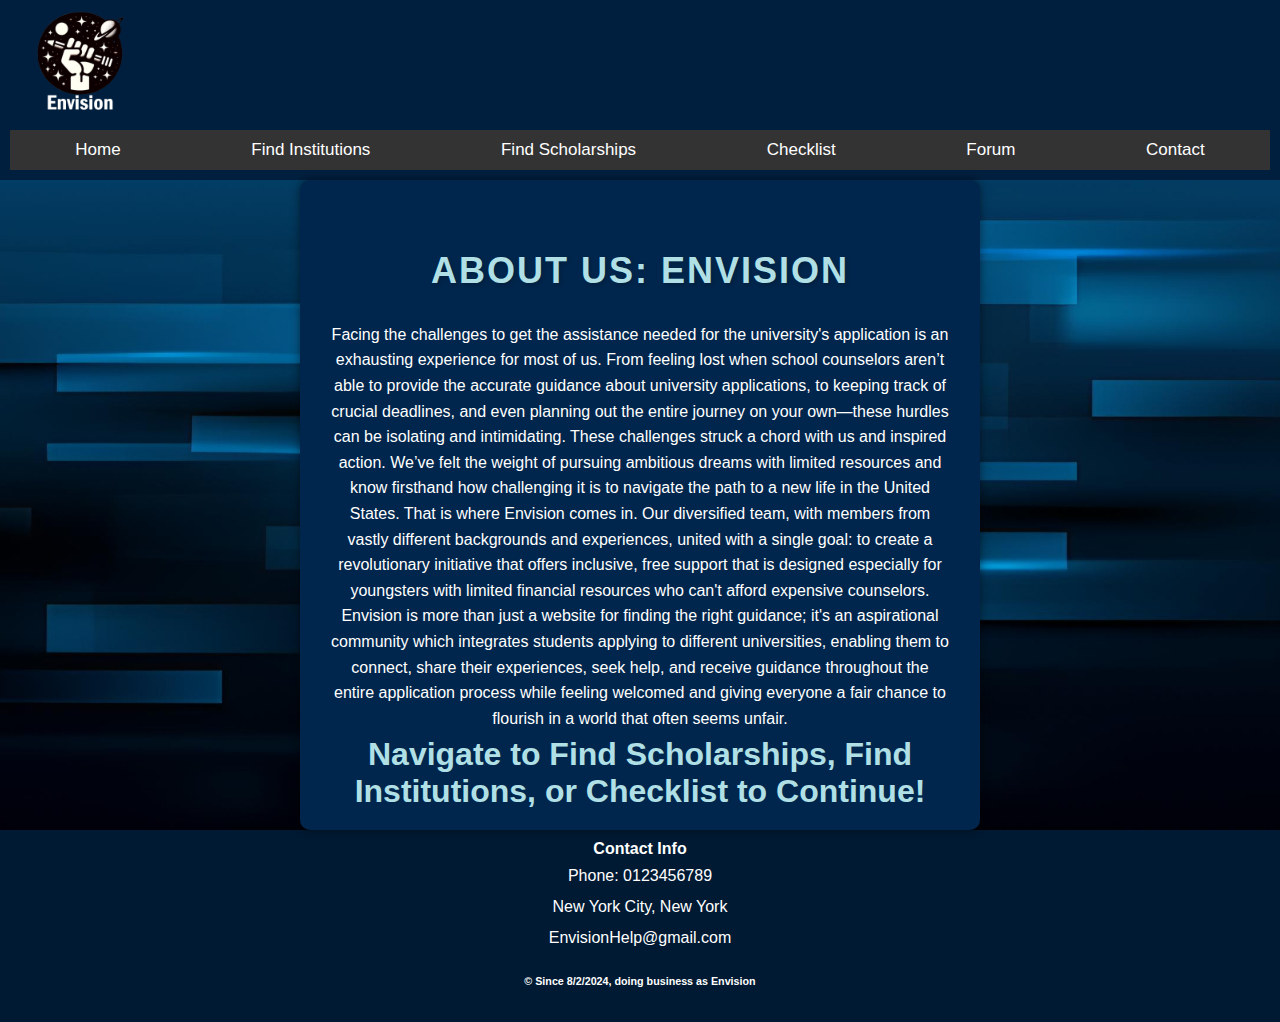
<file: index.html>
<!DOCTYPE html>
<html lang="en">

<head>
  <meta charset="UTF-8">
  <meta name="viewport" content="width=device-width, initial-scale=1.0">
  <title>Envision Homepage</title>
  <link rel="icon" type="image/png" href="EnvisionLogo2.png">
  <link rel="stylesheet" href="Envision.css">
  <style>
    html,
    body {
      height: 100%;
      margin: 0;
      padding: 0;
      background: url('backgroundsimple.jpg') no-repeat center center fixed;
      background-size: cover;
      color: white;
      font-family: Arial, sans-serif;
    }

    body {
      display: flex;
      flex-direction: column;
    }

    .main-content {
      flex: 1;
      padding: 20px;
    }

    .logo-container {
      padding: 10px;
      background-color: #001f3f;
    }

    .navbar-container {
      padding: 10px;
      background-color: #001f3f;
      position: relative;
    }

    .navbar {
      display: flex;
      justify-content: space-around;
      flex-wrap: wrap;
    }

    .navbar a {
      color: white;
      text-decoration: none;
      padding: 10px;
    }

    .navbar a:hover {
      text-decoration: underline;
    }

    .footer {
      background-color: #001a33;
      color: white;
      text-align: center;
      padding: 10px;
    }

    h2 {
      color: white;
    }

    p {
      line-height: 1.6;
    }

    .container {
      max-width: 800px;
      margin: 0 auto;
      padding: 20px;
      background-color: #00264d;
      border-radius: 10px;
      box-shadow: 0 0 10px rgba(0, 0, 0, 0.5);
    }

    .menu-icon {
      display: none;
      cursor: pointer;
      color: white;
      font-size: 24px;
      padding: 10px;
    }

    @media (max-width: 600px) {
      .navbar {
        display: none;
        flex-direction: column;
      }

      .navbar.show {
        display: flex;
      }

      .menu-icon {
        display: block;
      }
    }
  </style>
</head>

<body>
  <div class="logo-container">
    <a href="index.html" id="homeLink">
      <img src="EnvisionLogo2.png" alt="Envision Logo" class="logo" width="50" height="100">
    </a>
  </div>

  <div class="navbar-container">
    <span class="menu-icon" onclick="toggleNavbar()">&#9776;</span>
    <div class="navbar" id="navbar">
      <a href="index.html">Home</a>
      <a href="Find.html">Find Institutions</a>
      <a href="scholarships.html">Find Scholarships</a>
      <a href="checklist.html">Checklist</a>
      <a href="Forum_Home.html">Forum</a>
      <a href="Contact_Forum.html">Contact</a>
    </div>
  </div>

  <div class="container main-content">
    <h2 style="color:powderblue;">About us: Envision</h2>
    <p>Facing the challenges to get the assistance needed for the university's application is an exhausting
      experience for most of us. From feeling lost when school counselors aren’t able to provide the accurate
      guidance about university applications, to keeping track of crucial deadlines, and even planning out the
      entire journey on your own—these hurdles can be isolating and intimidating.

      These challenges struck a chord with us and inspired action. We’ve felt the weight of pursuing ambitious
      dreams with limited resources and know firsthand how challenging it is to navigate the path to a new
      life in the United States.

      That is where Envision comes in. Our diversified team, with members from vastly different backgrounds
      and experiences, united with a single goal: to create a revolutionary initiative that offers inclusive,
      free support that is designed especially for youngsters with limited financial resources who can't
      afford expensive counselors. Envision is more than just a website for finding the right guidance; it's
      an aspirational community which integrates students applying to different universities, enabling them to
      connect, share their experiences, seek help, and receive guidance throughout the entire application
      process while feeling welcomed and giving everyone a fair chance to flourish in a world that often seems
      unfair.
    </p>
    <h1 style="color:powderblue;">Navigate to Find Scholarships, Find Institutions, or Checklist to Continue!</h1>
  </div>

  <div class="footer">
    <h4>Contact Info</h4>
    <p>Phone: 0123456789</p>
    <p>New York City, New York</p>
    <p>EnvisionHelp@gmail.com</p>
    <h6>© Since 8/2/2024, doing business as Envision</h6>
  </div>

  <script>
    function toggleNavbar() {
      const navbar = document.getElementById('navbar');
      navbar.classList.toggle('show');
    }
  </script>
</body>

</html>
</file>
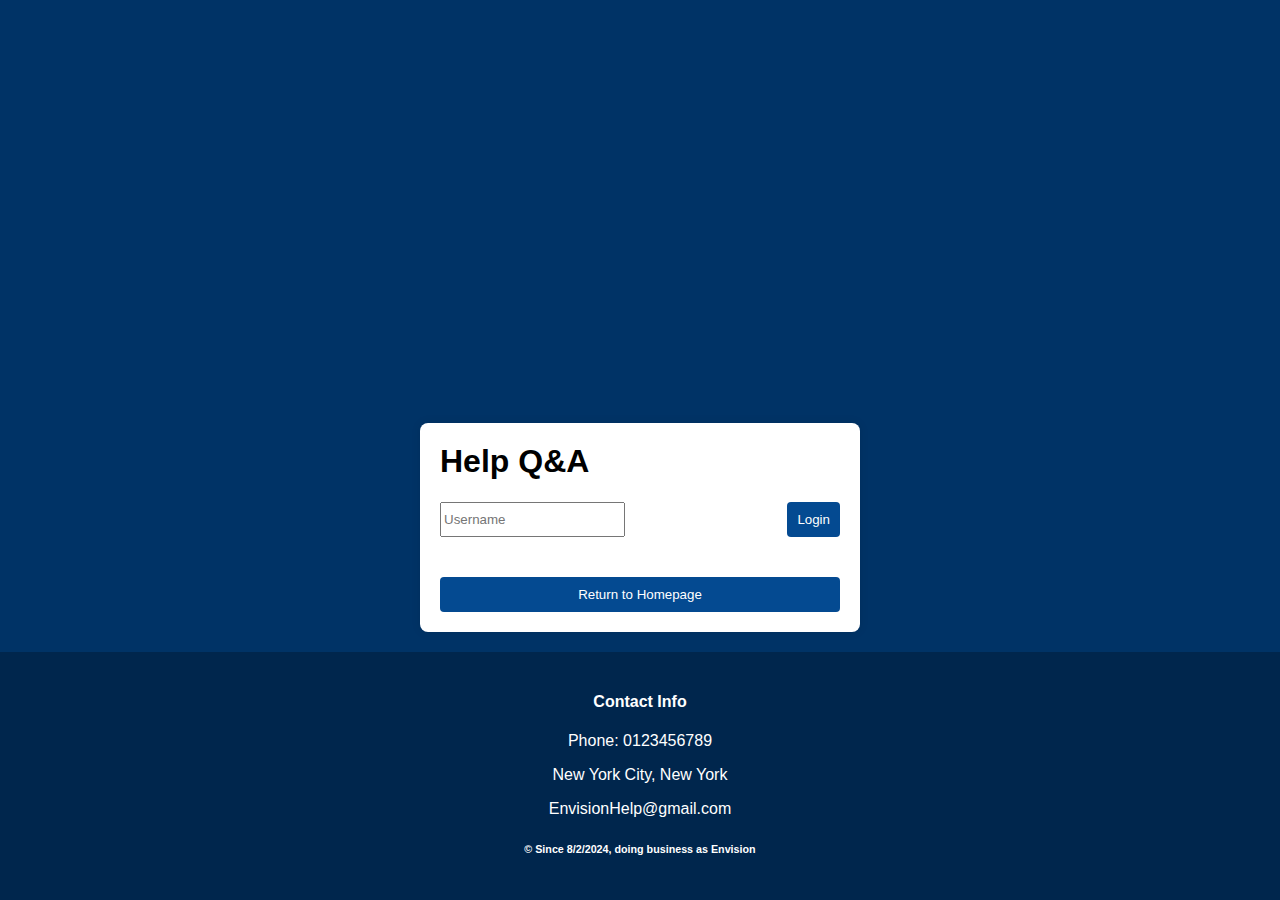
<file: Contact_Forum.html>
<!DOCTYPE html>
<html lang="en">

<head>
    <meta charset="UTF-8">
    <meta name="viewport" content="width=device-width, initial-scale=1.0">
    <title>Help Forum</title>
    <link rel="icon" type="image/png" href="EnvisionLogo2.png">
    <link rel="stylesheet" href="style.css">
    <script src="script.js" defer></script>
    <style>
        html,
        body {
            height: 100%;
            margin: 0;
            padding: 0;
            background-color: #003366;
            font-family: Arial, sans-serif;
        }

        body {
            display: flex;
            flex-direction: column;
        }


        .header-container {
            display: flex;
            flex-direction: column;
            background-color: #333;
            color: #003366;
        }

        .logo-container {
            padding: 10px;
        }

        .logo {
            height: 100px;
            width: auto;
        }

        .navbar {
            overflow: hidden;
            background-color: #333;
            text-align: center;
        }

        .navbar a {
            display: inline-block;
            color: #003366;
            text-align: center;
            padding: 14px 20px;
            font-size: 17px;
            transition: background-color 0.3s ease;
        }

        .navbar a:hover {
            background-color: #555;
        }

        .main-content {
            flex: 1;
            display: flex;
            flex-direction: column;
            justify-content: space-between;
            padding: 20px;
            background-color: #003366;
        }

        .contact-info {
            background-color: #00264d;
            color: white;
            padding: 20px;
            text-align: center;
            width: 100%;
            box-sizing: border-box;
            margin: 0;
        }

        .contact-info button {
            background-color: #333;
            color: #003366;
            border: none;
            padding: 10px 20px;
            font-size: 16px;
            cursor: pointer;
            transition: background-color 0.3s ease;
        }

        button {
            background: #044a91;
        }

        .contact-info button:hover {
            background-color: #003366;
        }

        #forum h1 {
            margin-top: 0;
        }

        .homepage-button {
            margin-top: 20px;
            width: 100%;
        }
    </style>
</head>

<body>
    <div class="main-content"></div>
    <div class="main-content"></div>
    <div class="main-content"></div>
    <div class="main-content"></div>
    <div class="main-content"></div>

    <div class="main-content">
        <div id="forum">
            <h1>Help Q&A</h1>
            <div id="auth">
                <input type="text" id="username" placeholder="Username">
                <button id="login">Login</button>
                <button id="logout" style="display:none;">Logout</button>
            </div>
            <div id="posts"></div>
            <form id="post-form" style="display:none;">
                <input type="text" id="post-input" placeholder="Write a post...">
                <button type="submit">Post</button>
            </form>
            <button onclick="window.location.href='index.html';" class="homepage-button">Return to Homepage</button>
        </div>

    </div>

    <div class="contact-info">
        <h4>Contact Info</h4>
        <p>Phone: 0123456789</p>
        <p>New York City, New York</p>
        <p>EnvisionHelp@gmail.com</p>
        <h6>© Since 8/2/2024, doing business as Envision</h6>
    </div>
</body>

</html>
</file>
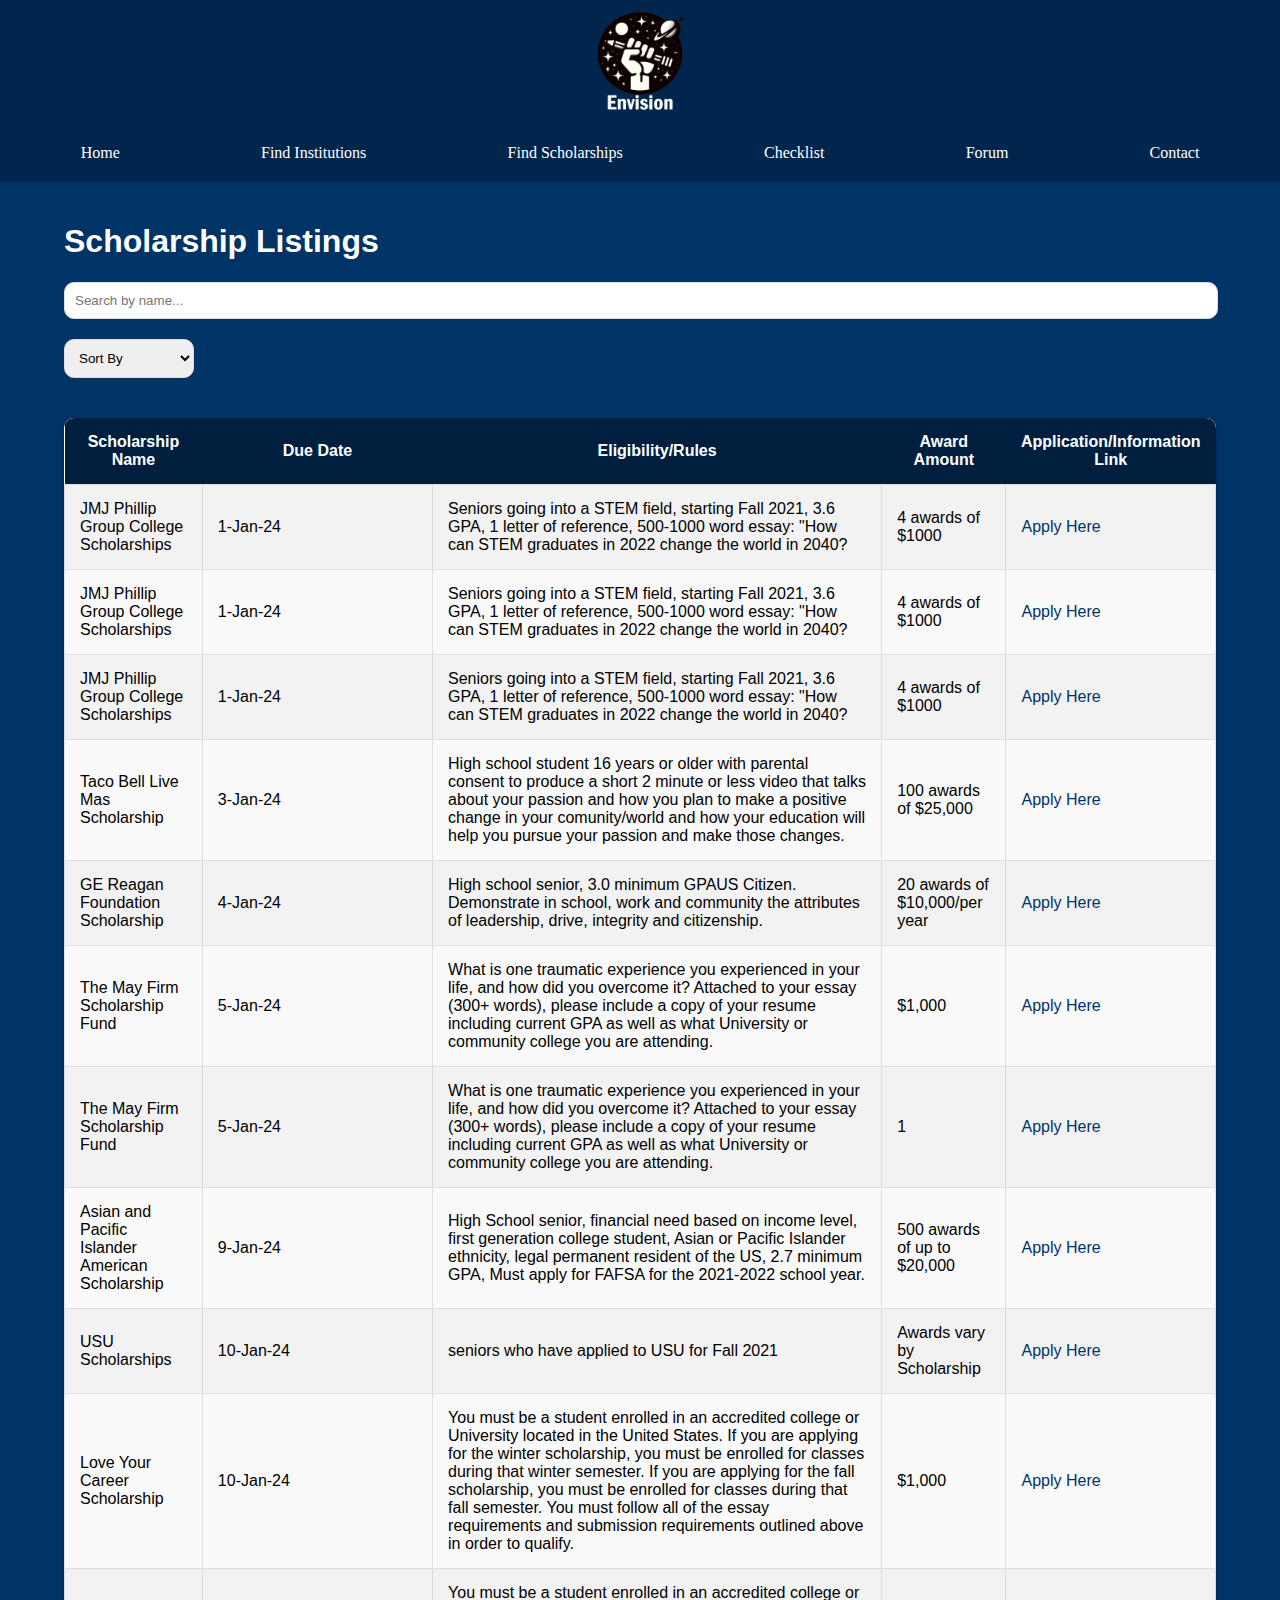
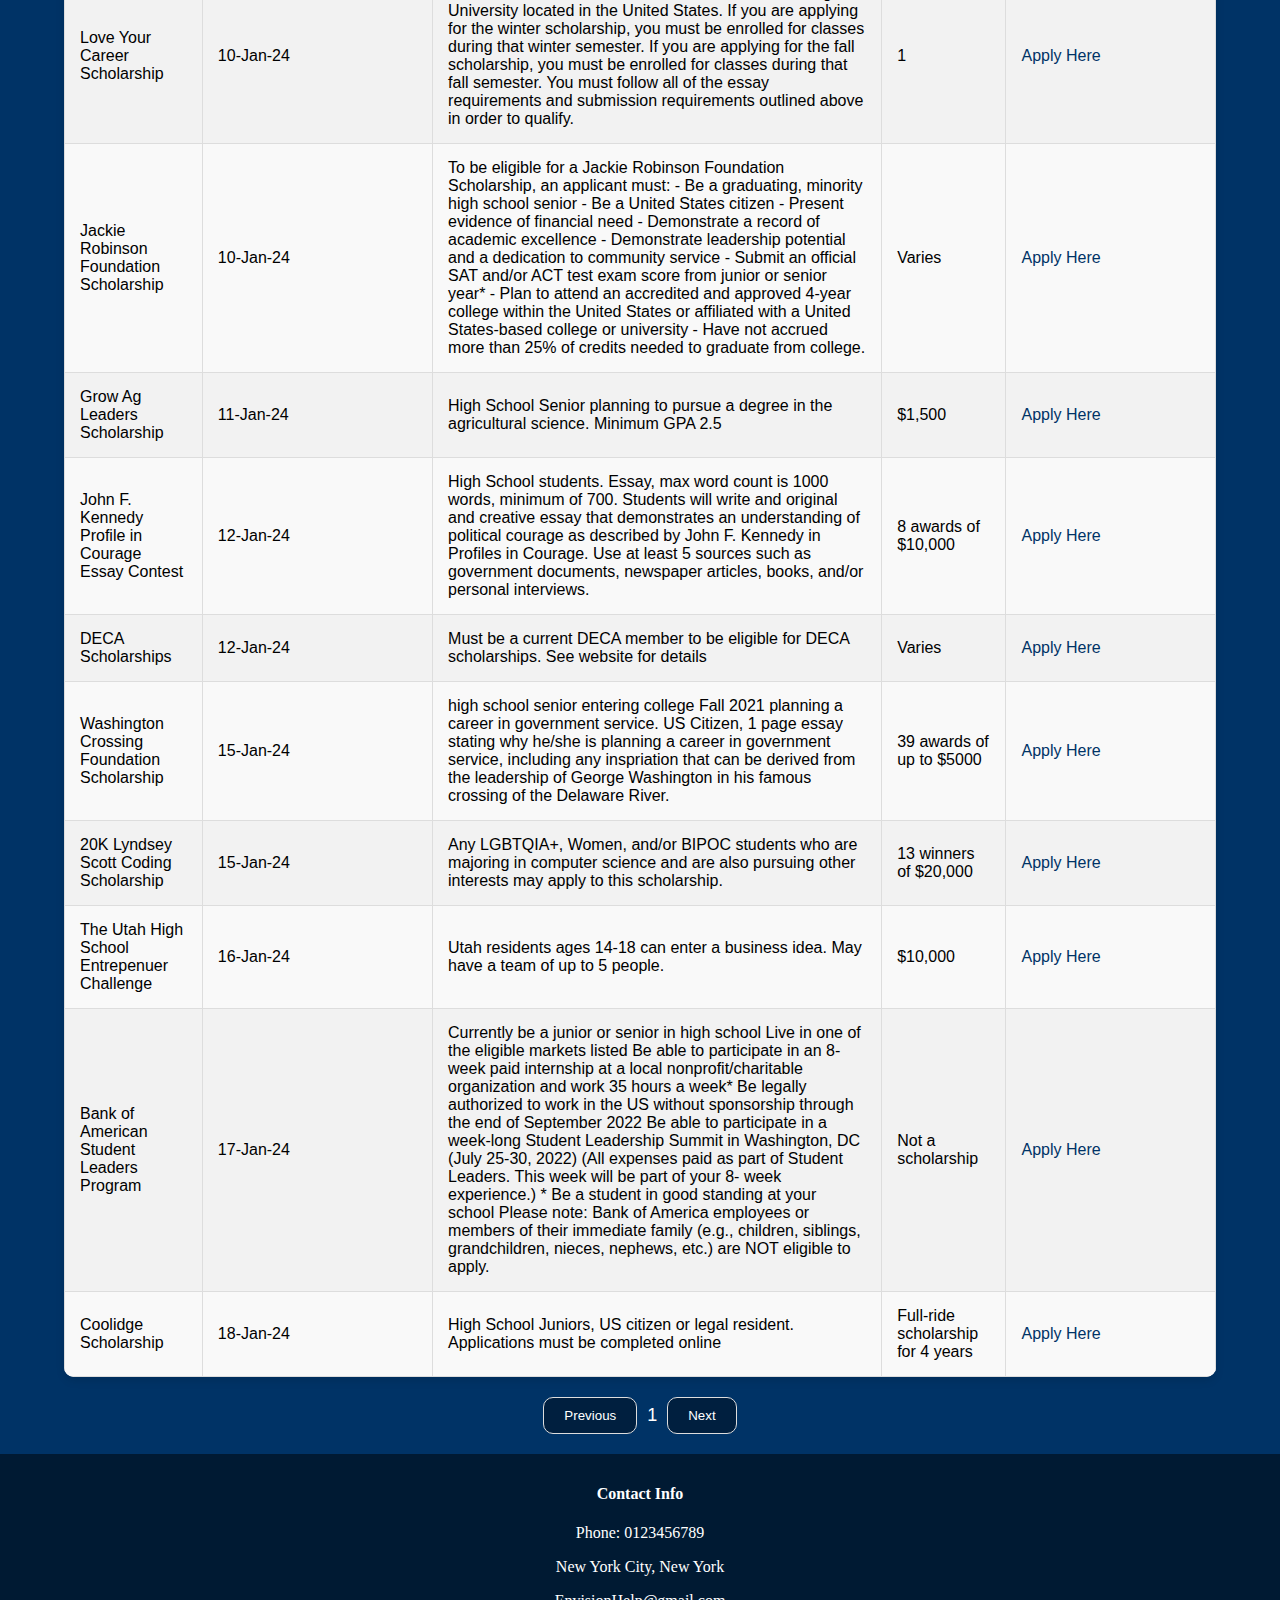
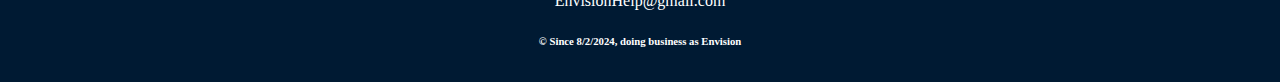
<file: scholarships.html>
<!DOCTYPE html>
<html lang="en">

<head>
    <meta charset="UTF-8">
    <meta name="viewport" content="width=device-width, initial-scale=1.0">
    <title>Scholarship Listings</title>
    <link rel="icon" type="image/png" href="EnvisionLogo2.png">
    <link rel="stylesheet" href="scholarships.css">
</head>

<body>

    <div class="logo-container">
        <a href="index.html" id="homeLink">
            <img src="EnvisionLogo2.png" alt="Envision Logo" class="logo">
        </a>
    </div>

    <div class="navbar-container">
        <div class="navbar">
            <a href="index.html">Home</a>
            <a href="Find.html">Find Institutions</a>
            <a href="scholarships.html">Find Scholarships</a>
            <a href="checklist.html">Checklist</a>
            <a href="Forum_Home.html">Forum</a>
            <a href="Contact_Forum.html">Contact</a>
        </div>
    </div>
    <div class="container">
        <h1 style="color:white">Scholarship Listings</h1>
        <input type="text" id="searchBar" placeholder="Search by name...">
        <select id="sortOptions">
            <option value="default">Sort By</option>
            <option value="name">Name</option>
            <option value="date">Due Date</option>
            <option value="amount">Award Amount</option>
        </select>
        <table id="scholarshipTable">
            <thead>
                <tr>
                    <th>Scholarship Name</th>
                    <th>Due Date</th>
                    <th>Eligibility/Rules</th>
                    <th>Award Amount</th>
                    <th>Application/Information Link</th>
                </tr>
            </thead>
            <tbody id="scholarshipBody">
            </tbody>
        </table>
        <div class="pagination">
            <button id="prevPage">Previous</button>
            <span style="color:white" id="pageNumber">1</span>
            <button id="nextPage">Next</button>
        </div>
    </div>
    <script>
        const scholarships = [
            {
                "Scholarship Name": "JMJ Phillip Group College Scholarships",
                "DUE DATE": "1-Jan-24",
                "Eligibility/Rules": "Seniors going into a STEM field, starting Fall 2021, 3.6 GPA, 1 letter of reference, 500-1000 word essay: \"How can STEM graduates in 2022 change the world in 2040?",
                "Award Amount": "4 awards of $1000",
                "Applictaion/Information Link": "https://jmjphillip.com/jmj-phillip-stem-scholarship/"
            },
            {
                "Scholarship Name": "JMJ Phillip Group College Scholarships",
                "DUE DATE": "1-Jan-24",
                "Eligibility/Rules": "Seniors going into a STEM field, starting Fall 2021, 3.6 GPA, 1 letter of reference, 500-1000 word essay: \"How can STEM graduates in 2022 change the world in 2040?",
                "Award Amount": "4 awards of $1000",
                "Applictaion/Information Link": "https://jmjphillip.com/jmj-phillip-stem-scholarship/"
            },
            {
                "Scholarship Name": "JMJ Phillip Group College Scholarships",
                "DUE DATE": "1-Jan-24",
                "Eligibility/Rules": "Seniors going into a STEM field, starting Fall 2021, 3.6 GPA, 1 letter of reference, 500-1000 word essay: \"How can STEM graduates in 2022 change the world in 2040?",
                "Award Amount": "4 awards of $1000",
                "Applictaion/Information Link": "https://jmjphillip.com/jmj-phillip-stem-scholarship/"
            },
            {
                "Scholarship Name": "Taco Bell Live Mas Scholarship",
                "DUE DATE": "3-Jan-24",
                "Eligibility/Rules": "High school student 16 years or older with parental consent to produce a short 2 minute or less video that talks about your passion and how you plan to make a positive change in your comunity/world and how your education will help you pursue your passion and make those changes.",
                "Award Amount": "100 awards of $25,000",
                "Applictaion/Information Link": "https://www.tacobellfoundation.org/live-mas-scholarship/"
            },
            {
                "Scholarship Name": "GE Reagan Foundation Scholarship",
                "DUE DATE": "4-Jan-24",
                "Eligibility/Rules": "High school senior, 3.0 minimum GPAUS Citizen. Demonstrate in school, work and community the attributes of leadership, drive, integrity and citizenship.",
                "Award Amount": "20 awards of $10,000/per year",
                "Applictaion/Information Link": "https://www.reaganfoundation.org/education/scholarship-programs/ge-reagan-foundation-scholarship-program/"
            },
            {
                "Scholarship Name": "The May Firm Scholarship Fund",
                "DUE DATE": "5-Jan-24",
                "Eligibility/Rules": "What is one traumatic experience you experienced in your life, and how did you overcome it?\n\nAttached to your essay (300+ words), please include a copy of your resume including current GPA as well as what University or community college you are attending.",
                "Award Amount": "$1,000",
                "Applictaion/Information Link": "https://mayfirm.com/scholarship"
            },
            {
                "Scholarship Name": "The May Firm Scholarship Fund",
                "DUE DATE": "5-Jan-24",
                "Eligibility/Rules": "What is one traumatic experience you experienced in your life, and how did you overcome it?\n\nAttached to your essay (300+ words), please include a copy of your resume including current GPA as well as what University or community college you are attending.",
                "Award Amount": 1,
                "Applictaion/Information Link": "https://mayfirm.com/scholarship"
            },
            {
                "Scholarship Name": "Asian and Pacific Islander American Scholarship",
                "DUE DATE": "9-Jan-24",
                "Eligibility/Rules": "High School senior, financial need based on income level, first generation college student, Asian or Pacific Islander ethnicity, legal permanent resident of the US, 2.7 minimum GPA, Must apply for FAFSA for the 2021-2022 school year.",
                "Award Amount": "500 awards of up to $20,000",
                "Applictaion/Information Link": "https://apiascholars.org/scholarship/apia-scholarship/"
            },
            {
                "Scholarship Name": "USU Scholarships",
                "DUE DATE": "10-Jan-24",
                "Eligibility/Rules": "seniors who have applied to USU for Fall 2021",
                "Award Amount": "Awards vary by Scholarship",
                "Applictaion/Information Link": "https://www.usu.edu/scholarships/incoming/index"
            },
            {
                "Scholarship Name": "Love Your Career Scholarship",
                "DUE DATE": "10-Jan-24",
                "Eligibility/Rules": "You must be a student enrolled in an accredited college or University located in the United States.\n\nIf you are applying for the winter scholarship, you must be enrolled for classes during that winter semester.\n\nIf you are applying for the fall scholarship, you must be enrolled for classes during that fall semester.\n\nYou must follow all of the essay requirements and submission requirements outlined above in order to qualify.",
                "Award Amount": "$1,000",
                "Applictaion/Information Link": "https://www.jonestshirts.com/pages/scholarship"
            },
            {
                "Scholarship Name": "Love Your Career Scholarship",
                "DUE DATE": "10-Jan-24",
                "Eligibility/Rules": "You must be a student enrolled in an accredited college or University located in the United States.\n\nIf you are applying for the winter scholarship, you must be enrolled for classes during that winter semester.\n\nIf you are applying for the fall scholarship, you must be enrolled for classes during that fall semester.\n\nYou must follow all of the essay requirements and submission requirements outlined above in order to qualify.",
                "Award Amount": 1,
                "Applictaion/Information Link": "https://www.jonestshirts.com/pages/scholarship"
            },
            {
                "Scholarship Name": "Jackie Robinson Foundation Scholarship",
                "DUE DATE": "10-Jan-24",
                "Eligibility/Rules": "To be eligible for a Jackie Robinson Foundation Scholarship, an applicant must:\n- Be a graduating, minority high school senior\n- Be a United States citizen\n- Present evidence of financial need\n- Demonstrate a record of academic excellence\n- Demonstrate leadership potential and a dedication to community service\n- Submit an official SAT and/or ACT test exam score from junior or senior year*\n- Plan to attend an accredited and approved 4-year college within the United States or affiliated with a United States-based college or university\n- Have not accrued more than 25% of credits needed to graduate from college.",
                "Award Amount": "Varies",
                "Applictaion/Information Link": "https://jackierobinson.org/apply/?utm_campaign=network&utm_term=FY23&utm_source=programs&utm_medium=email"
            },
            {
                "Scholarship Name": "Grow Ag Leaders Scholarship",
                "DUE DATE": "11-Jan-24",
                "Eligibility/Rules": "High School Senior planning to pursue a degree in the agricultural science. Minimum GPA 2.5",
                "Award Amount": "$1,500",
                "Applictaion/Information Link": "https://www.ffa.org/participate/grants-and-scholarships/scholarships/"
            },
            {
                "Scholarship Name": "John F. Kennedy Profile in Courage Essay Contest",
                "DUE DATE": "12-Jan-24",
                "Eligibility/Rules": "High School students. Essay, max word count is 1000 words, minimum of 700. Students will write and original and creative essay that demonstrates an understanding of political courage as described by John F. Kennedy in Profiles in Courage. Use at least 5 sources such as government documents, newspaper articles, books, and/or personal interviews.",
                "Award Amount": "8 awards of $10,000",
                "Applictaion/Information Link": "https://www.jfklibrary.org/learn/education/profile-in-courage-essay-contest/getting-started"
            },
            {
                "Scholarship Name": "DECA Scholarships",
                "DUE DATE": "12-Jan-24",
                "Eligibility/Rules": "Must be a current DECA member to be eligible for DECA scholarships. See website for details",
                "Award Amount": "Varies",
                "Applictaion/Information Link": "https://www.deca.org/high-school-programs/scholarships/"
            },
            {
                "Scholarship Name": "Washington Crossing Foundation Scholarship",
                "DUE DATE": "15-Jan-24",
                "Eligibility/Rules": "high school senior entering college Fall 2021 planning a career in government service. US Citizen, 1 page essay stating why he/she is planning a career in government service, including any inspriation that can be derived from the leadership of George Washington in his famous crossing of the Delaware River.",
                "Award Amount": "39 awards of up to $5000",
                "Applictaion/Information Link": "https://www.gwcf.org/scholarship"
            },
            {
                "Scholarship Name": "20K Lyndsey Scott Coding Scholarship",
                "DUE DATE": "15-Jan-24",
                "Eligibility/Rules": "Any LGBTQIA+, Women, and/or BIPOC students who are majoring in computer science and are also pursuing other interests may apply to this scholarship.",
                "Award Amount": "13 winners of $20,000",
                "Applictaion/Information Link": "https://bold.org/scholarships/lyndsey-scott-coding-plus-scholarship/"
            },
            {
                "Scholarship Name": "The Utah High School Entrepenuer Challenge",
                "DUE DATE": "16-Jan-24",
                "Eligibility/Rules": "Utah residents ages 14-18 can enter a business idea. May have a team of up to 5 people.",
                "Award Amount": "$10,000",
                "Applictaion/Information Link": "https://lassonde.utah.edu/hsuec/"
            },
            {
                "Scholarship Name": "Bank of American Student Leaders Program",
                "DUE DATE": "17-Jan-24",
                "Eligibility/Rules": "Currently be a junior or senior in high school\nLive in one of the eligible markets listed\nBe able to participate in an 8‐week paid internship at a local nonprofit/charitable organization and work 35 hours a week*\nBe legally authorized to work in the US without sponsorship through the end of September 2022\nBe able to participate in a week‐long Student Leadership Summit in Washington, DC (July 25-30, 2022) (All expenses paid as part of Student Leaders. This week will be part of your 8‐ week experience.) *\nBe a student in good standing at your school\nPlease note: Bank of America employees or members of their immediate family (e.g., children, siblings, grandchildren, nieces, nephews, etc.) are NOT eligible to apply.",
                "Award Amount": "Not a scholarship",
                "Applictaion/Information Link": "https://about.bankofamerica.com/en/making-an-impact/student-leaders"
            },
            {
                "Scholarship Name": "Coolidge Scholarship",
                "DUE DATE": "18-Jan-24",
                "Eligibility/Rules": "High School Juniors, US citizen or legal resident. Applications must be completed online",
                "Award Amount": "Full-ride scholarship for 4 years",
                "Applictaion/Information Link": "www.coolidgescholars.org"
            },
            {
                "Scholarship Name": "CTE Scholarships",
                "DUE DATE": "29-Jan-24",
                "Eligibility/Rules": "Senior students planning on attending one of the participating institutions. See website for details",
                "Award Amount": "Varies per institution",
                "Applictaion/Information Link": "https://www.schools.utah.gov/cte/resources/scholarshipsawards?mid=3119&tid=0"
            },
            {
                "Scholarship Name": "Unigo: I have a Dream Scholarship",
                "DUE DATE": "31-Jan-24",
                "Eligibility/Rules": "14 years or older, 250 words or less essay on \"What do you dream about?\" Whether it's some bizarre dream you had last week, or your hopes for the future, share your dreams.",
                "Award Amount": "$1,500",
                "Applictaion/Information Link": "https://www.unigo.com/scholarships/our-scholarships/i-have-a-dream-scholarship"
            },
            {
                "Scholarship Name": "The Princeton Prize in Race Relations",
                "DUE DATE": "31-Jan-24",
                "Eligibility/Rules": "Recipients of the Princeton Prize in Race Relations have stood up to intolerance, worked toward advancing racial equity, and encouraged racial comity in their school or communities.",
                "Award Amount": "$1,000",
                "Applictaion/Information Link": "https://princetonprize.smapply.io/prog/princeton_prize_in_race_relations/"
            },
            {
                "Scholarship Name": "Daughters of the American Revolution Scholarships",
                "DUE DATE": "31-Jan-24",
                "Eligibility/Rules": "Various Scholarships - students will need to visit the website to see which scholarships they want to apply for.",
                "Award Amount": "Amount Varies",
                "Applictaion/Information Link": "https://www.dar.org/national-society/scholarships"
            },
            {
                "Scholarship Name": "Utah Interscholastic Athletic Administrators Association Scholarship",
                "DUE DATE": "31-Jan-24",
                "Eligibility/Rules": "Applicants must be a senior in high school with a minimum GPA of 3.0 and an ACT score of 20+ or SAT of 900+. Applicants must have participated in 2 or more sports for a minimum of 3 years, earning at least one varsity letter in at least 2 sports. Applicants must complete the application and essay and include a letter of recommendation from the athletic director at the school and the application must be signed by the AD or Principal over Athletics. Applications must be emailed to Utahiaaa@gmail.com.",
                "Award Amount": "$2,000",
                "Applictaion/Information Link": "https://uiaaa.org/student-athlete-scholarships/"
            },
            {
                "Scholarship Name": "National DAR Scholarships",
                "DUE DATE": "31-Jan-24",
                "Eligibility/Rules": "Students must be a senior, and a US Citizen. Studen'ts need to have a 4.0 GPA and be attending college in a accredited school in the US.",
                "Award Amount": "up to $5000",
                "Applictaion/Information Link": "https://www.dar.org/national-society/scholarships/general-info"
            },
            {
                "Scholarship Name": "University of Utah Scholarships",
                "DUE DATE": "1-Feb-24",
                "Eligibility/Rules": "seniors planning on attending University of Utah",
                "Award Amount": "Awards vary by Scholarship",
                "Applictaion/Information Link": "https://financialaid.utah.edu/types-of-aid/scholarships/freshman/index.php"
            },
            {
                "Scholarship Name": "Elks National Foundation Legacy Award",
                "DUE DATE": "5-Feb-24",
                "Eligibility/Rules": "child or grandchild of an current Elks Member. must be a senior student",
                "Award Amount": "300 awards of $4000",
                "Applictaion/Information Link": "https://www.elks.org/scholars/scholarships/legacy.cfm#WhoIsEligible"
            },
            {
                "Scholarship Name": "Wells Fargo Scholarship Program for People with Disabilities",
                "DUE DATE": "18-Feb-24",
                "Eligibility/Rules": "Have an identified disability (defined as someone who has, or considers themselves to have, a long-term or recurring issue that impacts one or more major life activity)\nHave a minimum grade point average of 3.0 on a 4.0 scale or its equivalent\nBe a high school senior or graduate who plans to enroll or who is already enrolled in full-time or half-time (at least 6 credits per term) undergraduate study at an accredited two-year or four-year college or university in the United States for the entire 2021-2022 academic year",
                "Award Amount": "student will receive a $2,500 award for full-time study or a $1,250 award for half-time study",
                "Applictaion/Information Link": "https://learnmore.scholarsapply.org/pwdscholarship/"
            },
            {
                "Scholarship Name": "Joseph James Morelli Scholarship",
                "DUE DATE": "25-Feb-24",
                "Eligibility/Rules": "Seniors going into a STEM field of study in their post secondary education. This means they can be attending a technical college going for a certification or 2 year degree. This scholarship is for a student who has a demonstrated learning disability of dyslexia or similar reading or language based disability.",
                "Award Amount": "up to $2500 and can go towards tuition, books, tutoring or assistive technology",
                "Applictaion/Information Link": "https://morelli.foundation/scholarship/"
            },
            {
                "Scholarship Name": "Scholars Helping Collars Scholarship",
                "DUE DATE": "26-Feb-24",
                "Eligibility/Rules": "HS Senior who can tell the best story, describing the impact he or she made in the life of a rescue animal or animal welfare cause in general.",
                "Award Amount": "up to $1500",
                "Applictaion/Information Link": "https://www.petplay.com/pages/scholarship"
            },
            {
                "Scholarship Name": "Freedom Festival Essay Contest",
                "DUE DATE": "26-Feb-24",
                "Eligibility/Rules": "All grades K-12. Essay must focus on some aspect of the theme of the contest as given on the website.",
                "Award Amount": "Division Grades 7-9 $200, Division Grades 10-12 $500",
                "Applictaion/Information Link": "https://www.freedomfestival.org/event/essay-contest-2/"
            },
            {
                "Scholarship Name": "Freedom Festival Art Contest",
                "DUE DATE": "26-Feb-24",
                "Eligibility/Rules": "All students K-12. Entries must be original work, submitted in digital jpg format only and no smaller than 300 dpi. No personal or identifying information may appear on the artwork itself.",
                "Award Amount": "500 per division",
                "Applictaion/Information Link": "http://freefestival.wpengine.com/event/art-contest/"
            },
            {
                "Scholarship Name": "Information Security Undergraduate Scholarship",
                "DUE DATE": "29-Feb-24",
                "Eligibility/Rules": "senior with 3.3 GPA",
                "Award Amount": "20 awards of up to $5000",
                "Applictaion/Information Link": "https://www.iamcybersafe.org/s/undergraduate-scholarships"
            },
            {
                "Scholarship Name": "Dixie State Scholarships for Utah Residents",
                "DUE DATE": "1-Mar-24",
                "Eligibility/Rules": "Must be accepted to Dixie State for Fall 2021, US Citizen, intent to graduate from Dixie State",
                "Award Amount": "Awards vary by Scholarship",
                "Applictaion/Information Link": "https://scholarships.dixie.edu/utah-resident-freshman-scholarship/"
            },
            {
                "Scholarship Name": "UVU Scholarships",
                "DUE DATE": "1-Mar-24",
                "Eligibility/Rules": "students who have applied to UVU, including those CE students whose applications automatically turn over to on campus students",
                "Award Amount": "varies by scholarship",
                "Applictaion/Information Link": "https://www.uvu.edu/financialaid/scholarships/"
            },
            {
                "Scholarship Name": "Utah Young Humanitarian Scholarship",
                "DUE DATE": "1-Mar-24",
                "Eligibility/Rules": "Juniors and seniors, who have completed humanitarian service and are committed to humanitarian service",
                "Award Amount": "up to $5,000",
                "Applictaion/Information Link": "https://www.youthlinc.org/scholarships/young-humanitarian-award/"
            },
            {
                "Scholarship Name": "One Refugee Scholarhsip",
                "DUE DATE": "1-Mar-24",
                "Eligibility/Rules": "Either you or your parents come from a refugee background\n\nFull-time undergraduate student (taking 12-14 credits)\n\nCompleted FAFSA application for 2022-23 school year\n\nResident of Utah or Idaho\n\nCollege English and math ready\n\nMinimum 2.5 GPA\n\nHighly-motivated, Opens 12/1",
                "Award Amount": "Varies",
                "Applictaion/Information Link": "https://www.onerefugee.org/apply-now"
            },
            {
                "Scholarship Name": "Life Lessons Scholarship",
                "DUE DATE": "1-Mar-24",
                "Eligibility/Rules": "The Life Lessons Scholarship Program is open only to legal residents of the fifty (50) United States, the District of Columbia and Puerto Rico, who are between 17 and 24 years of age, have experienced the death of a parent or legal guardian, and are currently enrolled in, or have been accepted to, a college, university or trade school within the fifty (50) United States, the District of Columbia or Puerto Rico. Employees of Life and Health Insurance Foundation for Education (“Life Happens” or “Sponsor”), KWT Global, and their respective parents, affiliates, subsidiaries, and advertising, and promotion agencies, and any such employee’s immediate family members (spouse, parent, child, sibling and their respective spouses) and those living in their same households, whether or not related, are not eligible to enter or win a scholarship. A minor should have a parent’s or legal guardian’s permission to enter. Void where prohibited by law. The Scholarship Program is subject to all applicable federal, state and local laws.",
                "Award Amount": "Varies",
                "Applictaion/Information Link": "https://lifehappens.org/life-lessons-scholarship-program/application/"
            },
            {
                "Scholarship Name": "Engebretson Foundation Scholarship",
                "DUE DATE": "1-Mar-24",
                "Eligibility/Rules": "Senior with 28 composite ACT and 3.75 GPA, who has completed the FAFSA application and has received their Student Aid Report showing the EFC. Application is online to be filled out then printed and mailed along with teacher recommendations together in one envelope",
                "Award Amount": "$5,000",
                "Applictaion/Information Link": "https://www.engebretsonfoundation.org/application.html"
            },
            {
                "Scholarship Name": "Create a Greeting Card Scholarship",
                "DUE DATE": "1-Mar-24",
                "Eligibility/Rules": "US Residents, 14 years or older. Applicants must design a greeting card and submit their application and artwork",
                "Award Amount": "1 award of $10,000",
                "Applictaion/Information Link": "https://www.gallerycollection.com/greeting-cards-scholarship.htm"
            },
            {
                "Scholarship Name": "American Legion: Eagle Scout of the Year",
                "DUE DATE": "1-Mar-24",
                "Eligibility/Rules": "• Be either a registered active member of a Boy Scouts of\nAmerica unit that is chartered to an American Legion\npost, American Legion Auxiliary unit or Sons of The\nAmerican Legion squadron.",
                "Award Amount": "Varies",
                "Applictaion/Information Link": "https://www.legion.org/scholarships/eaglescout"
            },
            {
                "Scholarship Name": "ACS Scholars Program",
                "DUE DATE": "1-Mar-24",
                "Eligibility/Rules": "U.S. citizens or a legal permanent U.S. residents (please inquire via email if you have questions regarding asylum or DACA status)\nAfrican-American/Black, Hispanic/Latino, or American Indian (please see below for more details)\nGraduating high school seniors or college freshmen, sophomores or juniors. Seniors can apply for their fifth year.\nThose intending to major or are already majoring in chemistry, biochemistry, chemical engineering, chemical technology, or another chemistry-related science AND planning to pursue a career in a chemistry-related science as well (please see below for more details)\nFull-time students at a high school or an accredited college, university, or community college\nThose demonstrating high academic achievement in chemistry or science (Grade Point Average 3.0 or higher)",
                "Award Amount": "Varies",
                "Applictaion/Information Link": "https://www.acs.org/content/acs/en/education/acs-scholars/apply.html"
            },
            {
                "Scholarship Name": "World of 8 Billion Video Contest",
                "DUE DATE": "5-Mar-24",
                "Eligibility/Rules": "Think Critically about global challenges related to population growth and share what you think we should do to fix it.",
                "Award Amount": "Varies: See website for more details",
                "Applictaion/Information Link": "https://www.worldof7billion.org/student-video-contest/"
            },
            {
                "Scholarship Name": "Private Frontier Scholarship Essay Contest",
                "DUE DATE": "8-Mar-24",
                "Eligibility/Rules": "students ages 12-18. Essay of 500-1000 words on the topic: Certain endeavors were always considered a job for government, but entrepreneurs have changed that. Consider space exploration. Elon Musk's SpaceX recently sent two astronauts into space for two months. But it's not just up in space that entrepreneurs are making changes. Down here on Earth, entrepreneurs are forcing us to reconsider what private enterprise might do better than government does. Education and the Postal Service are two other examples of numerous government-run operations that might face similar challenges from private enterprise. Is this the future? Is society better served with greater involvement from entrepreneurs? If so, who pays and who profits?",
                "Award Amount": "88 awards of $2500",
                "Applictaion/Information Link": "https://stosselintheclassroom.org/essay-contest/"
            },
            {
                "Scholarship Name": "AG Bell College Scholarship Awards",
                "DUE DATE": "8-Mar-24",
                "Eligibility/Rules": "To be eligible, spoken communication must be the applicant's primary mode of communication and hearing loss must have been diagnosed before the applicant's fourth birthday. Hearing loss must be bilateral and in the moderate to profound range. Applicants must have an unaided Pure-Tone Average (PTA) of 60dB or greater in the better-hearing ear in the speech frequencies of 500, 1000 and 2000 Hz. For more information, or to apply, please visit the scholarship provider's website.",
                "Award Amount": "Varies",
                "Applictaion/Information Link": "https://www.agbell.org/Connect/AG-Bell-College-Scholarship-Program"
            },
            {
                "Scholarship Name": "Jiffy Lube Teen Driver \"What Drives You\" Scholarship, Licensed Driver",
                "DUE DATE": "11-Mar-24",
                "Eligibility/Rules": "for Utah students 16-18, enrolled in high school during the 2020-21 school year. Write a 500 word typed essay about what drives you now.",
                "Award Amount": "up to $6500",
                "Applictaion/Information Link": "https://www.yourturn2apply.com/utah.htm"
            },
            {
                "Scholarship Name": "Microsoft Women Scholarship",
                "DUE DATE": "13-Mar-24",
                "Eligibility/Rules": "Be a graduating senior who identifies as a woman and/or as non-binary. Wishes to pursue a career in a STEAM (Science, Technology, Engineering, Arts, Math) field, plans to attend an accredited 2-4 year public college or university in the US in the upcoming academic year , GPA of 3.0 or higher",
                "Award Amount": "7 awards, up to $5000",
                "Applictaion/Information Link": "https://www.microsoft.com/en-us/diversity/programs/women-at-microsoft-scholarship"
            },
            {
                "Scholarship Name": "Doodle for Google Scholarship",
                "DUE DATE": "14-Mar-24",
                "Eligibility/Rules": "Doodle for Google is an annual art contest open to students in grades K-12. Students are invited to create their own Google Doodle for the chance to have it featured on Google.com, as well as win some great scholarships and tech packages for their schools.",
                "Award Amount": "60 awards of up to $55,000",
                "Applictaion/Information Link": "https://doodles.google.com/d4g/prizes/"
            },
            {
                "Scholarship Name": "GoSkills Be the Boss Scholarship",
                "DUE DATE": "15-Mar-24",
                "Eligibility/Rules": "Open to any high school female student who wants to start her own online business",
                "Award Amount": "$2,000",
                "Applictaion/Information Link": "https://www.goskills.com/scholarship"
            },
            {
                "Scholarship Name": "Shell Oil Company Technical Scholarship",
                "DUE DATE": "15-Mar-24",
                "Eligibility/Rules": "HS seniors who have expressed an interest in the energy industry and demonstrate an aptitude in math and science. Plan to enroll full-time in one of the following majors (geology, geophysics, physics, chemical, civil, electrical geological, geophysical, mechanical or petroleum engineering). be lawfully allowed to work on a full-time basis in the US without sponsorship",
                "Award Amount": "20 awards of $2500",
                "Applictaion/Information Link": "https://www.shell.us/careers/about-careers-at-shell/shell-graduate-program/scholarships.html"
            },
            {
                "Scholarship Name": "UCT Charities Heaston Scholarship",
                "DUE DATE": "15-Mar-24",
                "Eligibility/Rules": "The UCT Charities Heaston scholarships will be given to three deserving students annually, each covering four years of undergraduate education. The winners will demonstrate: Evidence of hard work to overcome obstacles, Academic success and extracurricular success in high school, and commitment to community service.",
                "Award Amount": "3 awards of up to $24,000",
                "Applictaion/Information Link": "https://www.uct.org/the-uct-heaston-scholarship/"
            },
            {
                "Scholarship Name": "Well Fargo Scholarship Program for Peoples with Disabilities",
                "DUE DATE": "20-Mar-24",
                "Eligibility/Rules": "Have an identified disability (defined as someone who has, or considers themselves to have, a long-term or recurring issue that impacts one or more major life activity). Have a minimum grade point average of 3.0 on a 4.0 scale or its equivalent. Be a high school senior or graduate or a current postsecondary undergraduate who plans to enroll or who is already enrolled in full-time or half-time (at least 6 credits per term) undergraduate study at an accredited two-year or four-year college or university in the United States for the entire upcoming academic year",
                "Award Amount": "Up to $2500",
                "Applictaion/Information Link": "https://learnmore.scholarsapply.org/pwdscholarship/"
            },
            {
                "Scholarship Name": "National AI Scholarship",
                "DUE DATE": "25-Mar-24",
                "Eligibility/Rules": "Level 1 - Want to learn about AI with instructors from Stanford, MIT and Carnegie Mellon University, even if you do not have any coding experience?\n\n\n\nApply now for a scholarship for our programs, valued at over $2,000 USD.",
                "Award Amount": "Varies",
                "Applictaion/Information Link": "https://www.ai-camp.org/scholarship?utm_medium=email&_hsmi=233616512&_hsenc=p2ANqtz-9CHIv5VcRW0ENaZgArFFblEVVvKcrruAow1VlEKvV95_y_PkLyghtgGc3JHCGOaG9YHNjchUZPzXIQhs4dl1rT-dktFA&utm_content=233616512&utm_source=hs_email"
            },
            {
                "Scholarship Name": "Too Cool to Pay for School",
                "DUE DATE": "31-Mar-24",
                "Eligibility/Rules": "Open to high school, college, and graduate school students of all years. Must be currently enrolled full time (in high school or at an accredited university) or planning on enrolling within 24 months.",
                "Award Amount": "",
                "Applictaion/Information Link": ""
            },
            {
                "Scholarship Name": "Because College is Expensive Scholarship",
                "DUE DATE": "31-Mar-24",
                "Eligibility/Rules": "High school sophomores, juniors & seniors, current college students and anyone else looking to attend college or graduate school.",
                "Award Amount": "$500",
                "Applictaion/Information Link": "https://cedaredlending.com/scholarship/"
            },
            {
                "Scholarship Name": "Beyond the Cure Ambassador Scholarship",
                "DUE DATE": "31-Mar-24",
                "Eligibility/Rules": "Open to childhood cancer survivors who have demonstrated the ability to overcome the difficult challenges of cancer with determination and motivation. US Citizen. Attending post-secondary school Fall 2024. Minimum GPA of 2.5",
                "Award Amount": "Up to $3500",
                "Applictaion/Information Link": "https://accessscholarships.com/scholarship/beyond-the-cure-ambassador-scholarship-program/"
            },
            {
                "Scholarship Name": "Expressions Challenge award",
                "DUE DATE": "31-Mar-24",
                "Eligibility/Rules": "Open to all high school students. This scholarship challenges teens to use their creativity to share how they feel about what is happening in their world.. Must be a legal resident and a current high school student.",
                "Award Amount": "Up to $2000",
                "Applictaion/Information Link": "https://expressionschallenge.com/the-challenge/"
            },
            {
                "Scholarship Name": "LULAC National Scholarship",
                "DUE DATE": "31-Mar-24",
                "Eligibility/Rules": "Seniors who will be enrolled in college Fall 2024 with a 3.5 GPA, Legal resident or DACA",
                "Award Amount": "up to $2000",
                "Applictaion/Information Link": "https://www.lnesc.org/scholarships/lulac/"
            },
            {
                "Scholarship Name": "AFA Teens for Alzheimer's Awareness College Scholarship",
                "DUE DATE": "1-Apr-24",
                "Eligibility/Rules": "HS seniors who have been impacted by Alzheimer's disease. Essay up to 1500 words describing the impact of Alzheimer's disease or another demetia-related illness on themselves, their families or their community and what they have learned. Must be a US Citizen and attending college/university Fall 2024",
                "Award Amount": "$5,000",
                "Applictaion/Information Link": "https://alzfdn.org/young-leaders-of-afa/alzheimers-awareness-scholarship/"
            },
            {
                "Scholarship Name": "Cancer Fighter Scholarship",
                "DUE DATE": "1-Apr-24",
                "Eligibility/Rules": "Open to senior students who have fought cancer or helped someone fight their cancer.",
                "Award Amount": "10 awards of $1000",
                "Applictaion/Information Link": "https://www.supportsmac.org/cfscholarship"
            },
            {
                "Scholarship Name": "JMJ Phillip Group College Scholarships",
                "DUE DATE": "1-Apr-24",
                "Eligibility/Rules": "Seniors going into a STEM field, starting Fall 2021, 3.6 GPA, 1 letter of reference, 500-1000 word essay: \"How can STEM graduates in 2022 change the world in 2040?",
                "Award Amount": "4 awards of $1000",
                "Applictaion/Information Link": "https://jmjphillip.com/jmj-phillip-stem-scholarship/"
            },
            {
                "Scholarship Name": "Dura-Pack Scholarship Award",
                "DUE DATE": "1-Apr-24",
                "Eligibility/Rules": "Must be planning on attending a college or Univeristy in Fall. Proof of acceptance will be necessary",
                "Award Amount": "$3,000",
                "Applictaion/Information Link": "https://dura-pack.com/scholarship"
            },
            {
                "Scholarship Name": "BeArt Presets Academic Scholarship Program",
                "DUE DATE": "1-Apr-24",
                "Eligibility/Rules": "Open to all students. Submit a 1000 word essay in English with correct spelling and grammar on one of the topics listed on the website. Essay must reflect the contestants own research, writing and original thinking.",
                "Award Amount": "2 awards of $5000",
                "Applictaion/Information Link": "https://www.beart-presets.com/beart-scholarship-program"
            },
            {
                "Scholarship Name": "Foot Locker Scholar Athletes Scholarship",
                "DUE DATE": "1-Apr-24",
                "Eligibility/Rules": "Senior entering college Fall 2024, involved in high school sports, intramural sports or community based sports and have a minimum GPA of 3.0. A permanent legal resident of the US",
                "Award Amount": "2 awards up to $25000",
                "Applictaion/Information Link": "https://footlockerscholarathletes.squarespace.com/about"
            },
            {
                "Scholarship Name": "Foundation for Fraternal Excellence Men's Scholarship",
                "DUE DATE": "1-Apr-24",
                "Eligibility/Rules": "Open to high school seniors who identify as males. Demonstrate and ability to excel in the fields of academics, extra-curricular school activities, and community involvement.",
                "Award Amount": "Up to $1000",
                "Applictaion/Information Link": "https://app.smarterselect.com/programs/79371-Foundation-For-Fraternal-Excellence-"
            },
            {
                "Scholarship Name": "Ike Foundation Scholarship",
                "DUE DATE": "1-Apr-24",
                "Eligibility/Rules": "HS senior enrolled in college/university for Fall 2024, legal resident or US citizen, demonstrate a commitment of time to support the community preferably Fish/conservation-related. Minimum GPA of 3.2 (transcript required). Letter of recommendation from a current teacher, coach or administrator, show written acceptance to your selected college. 5 paragraph essay on the given topic found on website.",
                "Award Amount": "Amount varies",
                "Applictaion/Information Link": "https://theikefoundation.org/forms-and-applications/scholarship-application/"
            },
            {
                "Scholarship Name": "Lockheed Martin STEM Scholarship",
                "DUE DATE": "1-Apr-24",
                "Eligibility/Rules": "Open to high school seniors with a CUM GPA of 2.5 or higher. Must be enrolled to attend Fall 2024 majoring in Aerospace Engineering, Computer Engineering, Computer Science, Electrical Engineering, Industrical Engineering, Mathematics, Mechanical Engineering pr Physics. Students must demonstrate financial need.",
                "Award Amount": "100 awards of $10,000",
                "Applictaion/Information Link": "https://learnmore.scholarsapply.org/lockheedmartin/"
            },
            {
                "Scholarship Name": "Mattress Nerd Scholarship",
                "DUE DATE": "1-Apr-24",
                "Eligibility/Rules": "Seniors enrolled to attend college/university fall 2024. 500-1000 word essay answering the given questions on the scholarship website about the environment, Sustainability and conservation",
                "Award Amount": "$1,000",
                "Applictaion/Information Link": "https://www.mattressnerd.com/scholarship/#our-scholarship"
            },
            {
                "Scholarship Name": "National High School Essay Contest",
                "DUE DATE": "1-Apr-24",
                "Eligibility/Rules": "Open to grades 9-12, Essay based on topic given on website",
                "Award Amount": "$2,500",
                "Applictaion/Information Link": "https://afsa.org/essay-contest"
            },
            {
                "Scholarship Name": "Project Yellow Light Billboard Scholarship",
                "DUE DATE": "1-Apr-24",
                "Eligibility/Rules": "Open to juniors and seniors. Create a video ad, radio spot, or design a billboard ad to encourage safe driving with young drivers who are new to the road.",
                "Award Amount": "$2,000",
                "Applictaion/Information Link": "https://www.projectyellowlight.com/instructions"
            },
            {
                "Scholarship Name": "The West High School Art Competition",
                "DUE DATE": "1-Apr-24",
                "Eligibility/Rules": "Western Governors Association competition, open to grades 9-12. Submit an inspired piece of art that celebrates our part of the Western US.",
                "Award Amount": "$1,000",
                "Applictaion/Information Link": "https://westgov.org/celebrate-the-west"
            },
            {
                "Scholarship Name": "Educators Rising Scholarships",
                "DUE DATE": "2-Apr-24",
                "Eligibility/Rules": "Open to students pursuing a career in education. Minimum GPA of 3.5. Be an active dues paying member of Educators Rising . $5 Required application fee.",
                "Award Amount": "up to $4000",
                "Applictaion/Information Link": "https://educatorsrising.org/recognition/"
            },
            {
                "Scholarship Name": "Utah Association of Independent Insurance Agents Scholarship",
                "DUE DATE": "3-Apr-24",
                "Eligibility/Rules": "High School senior with a minimum of 3.0 GPA and are active in extra-curricular activities through school, church, community or work. Financial need will be considered. 2 letters of recommendation, Personal Photo, your tax return and a transcript are required for submission.",
                "Award Amount": "up to $2000",
                "Applictaion/Information Link": "https://www.utahia.org/Education/Pages/Scholarships/default.aspx"
            },
            {
                "Scholarship Name": "Newton Pens Scholarship",
                "DUE DATE": "5-Apr-24",
                "Eligibility/Rules": "High school seniors with minimum GPA of 2.5, US resident. students must be signing up for a full schedule of classes, trade schools are included in this scholarship. Essay required. Topic given on website.",
                "Award Amount": "up to $2000",
                "Applictaion/Information Link": "https://newtonpens.com/rules-for-application/"
            },
            {
                "Scholarship Name": "Pearson Butler Scholarship Reimbursement Program",
                "DUE DATE": "5-Apr-24",
                "Eligibility/Rules": "Open to high school seniors on track to graduate. 2 page essay on \"How I Overcame a Trial and How I am Using that Experience to Further Success in My Life”. Essays should be email to scholarship@pearsonbutler.com with the subject title “Scholarship Essay – Student Name and School” and must also include the student’s name and high school name in the email. Required Verification:\nProof of higher education enrollment (college, university, trade school, etc.); and\nProof of payment for housing, books, tuition, etc. This is a reimbursement scholarship and student will not receive the award without a receipt of payment equaling or exceeding $1,000.00.\n\nAll submissions must be submitted in .pdf format.",
                "Award Amount": "3 awards of $1000",
                "Applictaion/Information Link": "send essay prior to deadline to: scholarship@pearsonbutler.com"
            },
            {
                "Scholarship Name": "Stonewater Scholarship",
                "DUE DATE": "7-Apr-24",
                "Eligibility/Rules": "High school seniors enrolled for Fall 2024. Video submission required. Submission requirements available on website.",
                "Award Amount": "6 awards of $2500",
                "Applictaion/Information Link": "https://docs.google.com/forms/d/e/1FAIpQLSd1HYfFqdXnTChiPM9j_LSexi-yCFReT5jEKNjzXMd5fYdsdA/viewform"
            },
            {
                "Scholarship Name": "NPG Scholarship",
                "DUE DATE": "8-Apr-24",
                "Eligibility/Rules": "High school seniors attending college Fall 2o24. Essay required",
                "Award Amount": "multiple awards up to $4000",
                "Applictaion/Information Link": "https://npg.org/2024-essay-scholarship-contests.html"
            },
            {
                "Scholarship Name": "ESA National Scholarship",
                "DUE DATE": "12-Apr-24",
                "Eligibility/Rules": "Senior whose parent is a first responder. Students will need a HS transcript, College acceptance letter, resume, letter of recommendation, Proof of parents occupation, Community Service verification and 500-1000 word essay on: What it means to have my parent/guardian involved in securing our community.",
                "Award Amount": "20 awards of up to $12,000",
                "Applictaion/Information Link": "https://esaweb.org/programs/youth-scholarship/ysapplyhome/"
            },
            {
                "Scholarship Name": "Jiffy Lube Teen Driver \"What Drives You\" Scholarship, Driver's Ed Student",
                "DUE DATE": "12-Apr-24",
                "Eligibility/Rules": "for Utah students 16-18, enrolled in high school during the 2020-21 school year. Write a 500 word typed essay about what drives you now.",
                "Award Amount": "up to $6500",
                "Applictaion/Information Link": "https://www.yourturn2apply.com/utah.htm"
            },
            {
                "Scholarship Name": "Bald Eagle Scholarship",
                "DUE DATE": "14-Apr-24",
                "Eligibility/Rules": "Any high school student whose family has endured hardship may apply",
                "Award Amount": "$2,000",
                "Applictaion/Information Link": "https://bold.org/scholarships/bald-eagle-scholarship/"
            },
            {
                "Scholarship Name": "Eye on the Future Video Contest Scholarship",
                "DUE DATE": "14-Apr-24",
                "Eligibility/Rules": "Open to grades 9-12 currently living in the US. Video must be between 30 seconds and 3 minutes, no more than 3 people working on the video",
                "Award Amount": "3 awards of $2000",
                "Applictaion/Information Link": "https://www.nei.nih.gov/learn-about-eye-health/campaigns/eye-future-campaign/eye-future-teen-video-contest"
            },
            {
                "Scholarship Name": "Barton Watch Bands $1000 Scholarship",
                "DUE DATE": "15-Apr-24",
                "Eligibility/Rules": "Legal resident of the US, high school senior enrolled for Fall 2024. 500 Word essay on topic given on website",
                "Award Amount": "$1,000",
                "Applictaion/Information Link": "https://www.bartonwatchbands.com/pages/scholarship"
            },
            {
                "Scholarship Name": "La Matriz Sagrada Scholarship",
                "DUE DATE": "15-Apr-24",
                "Eligibility/Rules": "BIPOC high school seniors are eligible if they are pregnant and/or teen parents or children of teen parents.",
                "Award Amount": "$1,000",
                "Applictaion/Information Link": "https://bold.org/scholarships/la-matriz-sagrada-scholarship/"
            },
            {
                "Scholarship Name": "CJ Pony Parts SCholarship Video Contest",
                "DUE DATE": "15-Apr-24",
                "Eligibility/Rules": "Bi-annual contest open to any US Resident who will be enrolling in post-secondary education in the next semester after graduation. Open to all fields of study not just Automotive.",
                "Award Amount": "$500",
                "Applictaion/Information Link": "https://www.cjponyparts.com/cj-pony-parts-scholarship-video-contest"
            },
            {
                "Scholarship Name": "Gandy Ink Scholarship",
                "DUE DATE": "5-Apr-24",
                "Eligibility/Rules": "High School seniors enrolled for Fall 2024. Complete application",
                "Award Amount": "10 awards of $1000",
                "Applictaion/Information Link": "https://form.jotform.com/gandyink/scholarship"
            },
            {
                "Scholarship Name": "Gloria Barron Prize for Young Heroes",
                "DUE DATE": "15-Apr-24",
                "Eligibility/Rules": "Open students between the ages of 8-18 who currently reside in the US or Canada, currently working on an inspiring service project or have done so within the past 12 months, working as an individual to lead their service project.",
                "Award Amount": "$10,000",
                "Applictaion/Information Link": "https://barronprize.org/apply/"
            },
            {
                "Scholarship Name": "Headway Scholarship for Book Lovers",
                "DUE DATE": "15-Apr-24",
                "Eligibility/Rules": "High school seniors at least 16 years old, demonstrate leadership at school or in their community. Essay or video required.",
                "Award Amount": "$1,000",
                "Applictaion/Information Link": "https://makeheadway.com/scholarship/"
            },
            {
                "Scholarship Name": "Navy League Foundation Scholarships",
                "DUE DATE": "15-Apr-24",
                "Eligibility/Rules": "Open to children and grandchildren of veterans or active duty sea service, including US Naval Sea Cadet Corps.",
                "Award Amount": "multiple awards of $10,000",
                "Applictaion/Information Link": "https://www.navyleague.org/programs/scholarships/"
            },
            {
                "Scholarship Name": "Party Headphones Scholarship",
                "DUE DATE": "15-Apr-24",
                "Eligibility/Rules": "High school seniors. 4 essay questions required. Legal resident 18 years or older.",
                "Award Amount": "$1,000",
                "Applictaion/Information Link": "https://partyheadphones.com/party-headphones-1000-scholarship-program/"
            },
            {
                "Scholarship Name": "Pretty Presets Scholarship",
                "DUE DATE": "15-Apr-24",
                "Eligibility/Rules": "High school senior enrolled for Fall 2024. Essay on a topic given on website",
                "Award Amount": "$500",
                "Applictaion/Information Link": "https://www.lightroompresets.com/pages/pretty-lightroom-presets-scholarship-program"
            },
            {
                "Scholarship Name": "TechWaste Recycling Scholarship",
                "DUE DATE": "15-Apr-24",
                "Eligibility/Rules": "Open to all US high school students. Original Essay of 700-2000 words or Submit a viewo up to 5 minutes long.",
                "Award Amount": "3 awards of $1000",
                "Applictaion/Information Link": "https://www.techwasterecycling.com/scholarship/"
            },
            {
                "Scholarship Name": "HireAHelper Skilled Trade & Technology Scholarships",
                "DUE DATE": "16-Apr-24",
                "Eligibility/Rules": "High school seniors enrolled in college/university of trade schools for Fall 2024. Minimum GPA of 3.4",
                "Award Amount": "$2,000",
                "Applictaion/Information Link": "https://www.hireahelper.com/about/scholarships/"
            },
            {
                "Scholarship Name": "Brian Watkins Memorial Scholarship",
                "DUE DATE": "17-Apr-24",
                "Eligibility/Rules": "For Provo High School Seniors who can demonstrate academic excellence, has participated in athletics and has financial need. Students will need to write a one page letter telling the committee why you should receive the scholarship.",
                "Award Amount": "$4,000",
                "Applictaion/Information Link": "https://brianwatkinsfoundation.org/apply/"
            },
            {
                "Scholarship Name": "$3000 Scholarships for Autistic Students",
                "DUE DATE": "24-Apr-24",
                "Eligibility/Rules": "Senior with an established autism diagnosis and enrolled as a full-time students for Fall of 2024",
                "Award Amount": "$3,000",
                "Applictaion/Information Link": "https://app.goingmerry.com/scholarships/3000-scholarships-for-autistic-students/14489?utm_source=sendgrid&utm_medium=email&utm_campaign=counselor-scholarship-digest-csv&utm_term=counselor-referral"
            },
            {
                "Scholarship Name": "Resilient Scholar Award",
                "DUE DATE": "25-Apr-24",
                "Eligibility/Rules": "High school student who is from a single-parent household and will be attending college",
                "Award Amount": "$1,000",
                "Applictaion/Information Link": "https://bold.org/scholarships/resilient-scholar-award/"
            },
            {
                "Scholarship Name": "Hogan & Associates Construction Scholarship",
                "DUE DATE": "26-Apr-24",
                "Eligibility/Rules": "High school senior interested in a degree or trade in the construction industry.",
                "Award Amount": "2 /$1000",
                "Applictaion/Information Link": "hoganconstruction.com/scholarship"
            },
            {
                "Scholarship Name": "School Spirit Scholarship",
                "DUE DATE": "1-May-24",
                "Eligibility/Rules": "open to High school seniors in the US who will be attending college/university fall 2024. Short essay of 300-500 words on how you demonstrate school spirit.",
                "Award Amount": "$1,500",
                "Applictaion/Information Link": "https://www.1stplacespiritwear.com/scholarship"
            },
            {
                "Scholarship Name": "Curtis Holloway Memorial Scholarship",
                "DUE DATE": "16-May-24",
                "Eligibility/Rules": "High School student who has lost a parent or lives in a single-parent household",
                "Award Amount": "2/$1500",
                "Applictaion/Information Link": "https://bold.org/scholarships/curtis-holloway-memorial-scholarship/"
            },
            {
                "Scholarship Name": "Concrete Rose Scholarship Award",
                "DUE DATE": "24-May-24",
                "Eligibility/Rules": "First generation BIPOC women who are high school seniors with at least a 2.0 GPA",
                "Award Amount": "2/$1150",
                "Applictaion/Information Link": "https://bold.org/scholarships/concrete-rose-scholarship-award/"
            },
            {
                "Scholarship Name": "Our Destiny Our Future Scholarship",
                "DUE DATE": "30-Jun-24",
                "Eligibility/Rules": "High school senior who has experience volunteering or participating in non-profit work",
                "Award Amount": "$1,000",
                "Applictaion/Information Link": "https://bold.org/scholarships/our-destiny-future-scholarship/"
            },
            {
                "Scholarship Name": "Geneva Rock Scholarship",
                "DUE DATE": "1-Jul-24",
                "Eligibility/Rules": "To be eligible, applicants must be currently enrolled in an accredited university, college, trade or vocational school. Scholarship applicants must be in pursuit of construction-related careers including, but not limited to: Construction management, civil engineering, business, and commercial/professional sales. Students involved in trades such as welding, diesel tech, heavy equipment operations and building tech are also welcome to apply. High school seniors are eligible to apply, but must be enrolled in one of the previously mentioned institutions. All applicants must have received, (or be in the process of attaining), their high school diploma or GED. All applicants must be U.S. citizens, or be a legal permanent resident with work eligibility status.",
                "Award Amount": "$2,000",
                "Applictaion/Information Link": "https://genevarock.com/company/scholarship/"
            },
            {
                "Scholarship Name": "The Places You Go",
                "DUE DATE": "Februrary 28, 2024",
                "Eligibility/Rules": "Eligibility\nThe scholarship is open to any current high school senior, college student or graduate student who is a legal resident of the United States residing in one of the 50 states or the District of Columbia.\nCandidates for this scholarship should have a minimum GPA of 3.0 or higher and be in good overall academic standing.",
                "Award Amount": "",
                "Applictaion/Information Link": "https://www.afbfamilylaw.com/2023-the-places-you-go-scholarship/"
            },
            {
                "Scholarship Name": "Mountain America CU Elevate Scholarship",
                "DUE DATE": "Feburary 11, 2024",
                "Eligibility/Rules": "Scholastic records\nCharacter and core values\nWork ethic and experience\nCommunity involvement and contributions\nLeadership in action",
                "Award Amount": "Varies",
                "Applictaion/Information Link": "https://www.macu.com/about/community/mountain-america-foundation/scholarship-notification-form"
            },
            {
                "Scholarship Name": "APIQWTC Scholarship",
                "DUE DATE": "Feburary 14, 2024",
                "Eligibility/Rules": "Asian/Pacific Islander lesbian, bisexual, or queer women or transgender individuals pursuing technical, professional, or trades certification or other tuition-based learning.Current students in a U.S.-based certificate or degree-granting program as well as high school seniors and other future students about to enter into a certificate or degree-granting program in Summer 2022 or Fall 2022 are eligible to apply. Applicants should demonstrate professional commitment as well as community involvement.",
                "Award Amount": "$2,500",
                "Applictaion/Information Link": "https://apiqwtc.org/resources/apiqwtc-scholarship/"
            },
            {
                "Scholarship Name": "ACB Scholarship Program",
                "DUE DATE": "Feburary 14, 2024",
                "Eligibility/Rules": "To be eligible for a scholarship, applicants need to be legally blind, maintain a 3.0 GPA to be eligible for most scholarships, be a full-time student (as well as students who work 32 or more hours per week and attend college part time), and be involved in their school/local community.",
                "Award Amount": "Varies",
                "Applictaion/Information Link": "https://www.acb.org/scholarships"
            },
            {
                "Scholarship Name": "The Linda S. Montross New Latin Educators Scholarship",
                "DUE DATE": "Feburary 15, 2024",
                "Eligibility/Rules": "The National Latin Exam is excited to continue its New Latin Educators Scholarship. In keeping with the spirit of inspiring young people to enter the teaching profession, the NLE will award up to 10 $2000 scholarships in 2023 to high school seniors, college students, or students enrolled in a master’s degree program.",
                "Award Amount": "$2,000",
                "Applictaion/Information Link": "https://docs.google.com/forms/d/e/1FAIpQLSdk9VOHA2EiSZpgcLutop2iklPTCr9T8Tekstvgl4TCfDcAYQ/viewform?c=0&w=1"
            },
            {
                "Scholarship Name": "Utah Prime Program Scholarship",
                "DUE DATE": "19-Jan-24",
                "Eligibility/Rules": "Opens January 2, 2024 - Utah class of 2024",
                "Award Amount": "$500 - Subject to available funding",
                "Applictaion/Information Link": "https://ushe.edu/prime-program-grant/"
            },
            {
                "Scholarship Name": "UIAAA Student-Athlete Scholarship",
                "DUE DATE": "Janurary 31, 2024",
                "Eligibility/Rules": "Become a member of the UIAAA",
                "Award Amount": "Varies",
                "Applictaion/Information Link": "https://uiaaa.org/uiaaa-student-athlete-scholarship-applications-2/"
            },
            {
                "Scholarship Name": "Fossi Scholarship",
                "DUE DATE": "Janurary 31, 2024",
                "Eligibility/Rules": "Be a citizen or legal permanent resident of the United States\nComplete or have completed high school with a minimum GPA of 3.0 on a 4.0 scale (unweighted) and be entering their freshman year of college\nPursue studies in a pertinent chemical and engineering industry STEM field. See preferred majors\nAttend an HBCU for the entirety of their college education\nHave interest in pursuing a career in chemical manufacturing, engineering, environmental health and sustainability or other related chemical-industry fields\nDemonstrate financial need",
                "Award Amount": "up to $40,000",
                "Applictaion/Information Link": "https://www.tfaforms.com/5003307?utm_source=webpage&utm_medium=CTA&utm_campaign=FOSSI-2022"
            },
            {
                "Scholarship Name": "DAR National Society Scholarship",
                "DUE DATE": "Janurary 31, 2024",
                "Eligibility/Rules": "Applicants must be citizens of the United States.\nApplicants must attend or plan to attend an accredited college or university in the United States.\nAll multi-year scholarships, typically renewable up to four years, must be for consecutive years of attendance.\nAwards are based on academic excellence, commitment to the field of study, and/or financial need, or other restrictions on specific scholarships.\nAwards are placed on deposit with the recipient’s college or university and any unused portion shall be returned to the DAR.\nApplicants are only eligible to receive one scholarship from the DAR",
                "Award Amount": "Varies",
                "Applictaion/Information Link": "https://www.dar.org/national-society/scholarships"
            },
            {
                "Scholarship Name": "Girls & Boys State Opens",
                "DUE DATE": "Janurary, 1,2024",
                "Eligibility/Rules": "Check Websites for details",
                "Award Amount": "Summer Program",
                "Applictaion/Information Link": "https://apps.weber.edu/girlsstate/ https://www.legion.org/boysnation/about"
            },
            {
                "Scholarship Name": "Horatio Alger State Scholarship",
                "DUE DATE": "Opens December 1, 2023",
                "Eligibility/Rules": "Be enrolled full time as a high school junior in the United States\nExhibit a strong commitment to pursue and complete a bachelor’s degree at an accredited non-profit public or private institution in the United States (students may start their studies at a two-year institution and then transfer to a four-year institution)\nDemonstrate critical financial need ($55,000 or lower adjusted gross family income is required)\nBe involved in co-curricular and community service activities\nDisplay integrity and perseverance in overcoming adversity\nMaintain a minimum grade point average (GPA) of 2.0; and\nBe a United States citizen",
                "Award Amount": "$10,000",
                "Applictaion/Information Link": "https://app.smarterselect.com/programs/85190-Horatio-Alger-Association"
            },
            {
                "Scholarship Name": "Fred M. Young Sr./SAE Engineering Scholarship",
                "DUE DATE": "Opens February 1, 2024",
                "Eligibility/Rules": "U.S. Resident\nIncoming college Freshman\nMinimum unweighted 3.75 grade point average\nPursue an engineering or related science degree through a U.S. ABET accredited program with an interest in mobility (Automotive, Ground or Air)\nProvide two (2) Letters of Recommendation - one (1) that focuses on academics and one (1) that speaks to your involvement in extra-curricular activities or employment\nServe in a leadership role inside or outside of school and be able to outline how your leadership skills were developed, the size of the team(s) led and how your personal leadership skills will benefit you in your future career.\nMust be able to detail how 2 traits of an engineer (from listed provided) apply to them.",
                "Award Amount": "$1,000",
                "Applictaion/Information Link": "https://www.sae.org/participate/scholarships/fred-m-young-sr-sae-engineering-scholarship"
            },
            {
                "Scholarship Name": "Carl N. and Margaret Karcher Founders' Scholarship Program",
                "DUE DATE": "Opens in January",
                "Eligibility/Rules": "Students, age 21 and under, who reside in Alaska, Arizona, California, Colorado, Hawaii, Idaho, Louisiana, Nevada, New Mexico, Oklahoma, Oregon, Texas, Utah, Washington or Wyoming.\nHigh school seniors or graduates, who plan to enroll for the first time in full-time undergraduate study at an accredited or four-year college or university for the entire upcoming academic year.",
                "Award Amount": "Varies",
                "Applictaion/Information Link": "https://learnmore.scholarsapply.org/karcherfounders/"
            },
            {
                "Scholarship Name": "USHE Opportunity Scholarship Final Deadline",
                "DUE DATE": "Priority - Jan. 19, 2024, Final March 20, 2024",
                "Eligibility/Rules": "Seniors, 3.3 GPA Complete 3 advanced courses in Math, Science, and Language Arts, Complete the FAFSA Graduate ontime from Utah high school. Class of 2022 ONLY- May still use old regents criteria",
                "Award Amount": "Last Dollar",
                "Applictaion/Information Link": "https://ushe.edu/state-scholarships-aid/opportunity-scholarship/",
                "": "Replaces Regents and New Century Scholarship."
            },
            {
                "Scholarship Name": "Web Design Scholarship",
                "DUE DATE": "Spring Deadline",
                "Eligibility/Rules": "Submit an original web design page to show how creative you are!",
                "Award Amount": "$1,000",
                "Applictaion/Information Link": "https://www.loungelizard.com/scholarship/"
            },
            {
                "Scholarship Name": "2023 Keys to Success Bill J. Pope Scholarship",
                "DUE DATE": "T BA",
                "Eligibility/Rules": "You must be a graduating senior to apply and choosing to pursue a Science, Technology, Engineering, and Math (STEM) major. Scholarship Deadline: March 3rd, 2023.",
                "Award Amount": "$1,000",
                "Applictaion/Information Link": "ktsutah.org"
            },
            {
                "Scholarship Name": "Lakeview Elementary Scholarship",
                "DUE DATE": "TBA",
                "Eligibility/Rules": "HS senior, must have attended Lakeview Elementary School for at least 1-full year during grades K-6.",
                "Award Amount": "$500",
                "Applictaion/Information Link": "paper application in the CCC or online Turn in to Mrs. Castillo by 3pm!"
            },
            {
                "Scholarship Name": "BMW/SAE Engineering Scholarship",
                "DUE DATE": "TBA",
                "Eligibility/Rules": "US Resident, senior, 3.75 GPA minimum, pursuing an engineering or ralted science degree through an ABET accredited program",
                "Award Amount": "$1,500",
                "Applictaion/Information Link": "https://www.sae.org/participate/scholarships/bmw-sae-engineering-scholarship"
            },
            {
                "Scholarship Name": "Real Life Scholarship",
                "DUE DATE": "TBA",
                "Eligibility/Rules": "Have a refugee or immigrant background\nBe a Real Life participant\nBe accepted to a college or university and be a full-time student\nMaintain a minimum 2.5 GPA\nComplete FAFSA (PELL eligible)",
                "Award Amount": "up to $5,000",
                "Applictaion/Information Link": "https://www.youthlinc.org/real-life-scholarship/"
            },
            {
                "Scholarship Name": "Microsoft Disability Scholarship",
                "DUE DATE": "TBA",
                "Eligibility/Rules": "To be considered for the Microsoft Disability Scholarship, you must:\n\nBe a current high school senior living with a disability (as defined by WHO), whether that be visual, hearing, mobility, cognitive, speech or other disability.\nPlan to attend an undergraduate program in a 2 or 4-year University/College or Technical College in the fall of the academic year following high-school graduation. Schools must be in the USA or have a USA-Affiliate for financial transactions (contact Seattle Foundation to verify non-USA school’s eligibility).\nDeclare an approved major in engineering, computer science, computer information systems, law, business, or a related field (e.g. paralegal, pre-law, finance, business administration, or marketing).\nDemonstrate a passion for technology.\nDemonstrate leadership at school and/or in the community.\nHave a high school cumulative GPA of 3.0 or higher.\nRequire financial assistance to attend college.\nEnrollment status must be full-time or half-time.",
                "Award Amount": "annual award of $5,000 for up to four (4) consecutive years for a potential total $20,000 scholars",
                "Applictaion/Information Link": "https://www.microsoft.com/en-us/diversity/programs/microsoftdisabilityscholarship.aspx"
            },
            {
                "Scholarship Name": "Graf Orthodontics Scholarship",
                "DUE DATE": "TBA",
                "Eligibility/Rules": "Senior students who have been a Graf Orthodontics Patient. Write an original 1,000 word essay on our theme: \"The Gift of a Smile\"\nEmail your essay, along with the entrance application (see attachment) and a senior photo to: orthoteam@briangrafortho.com\nOr\nBring all three items into our office:\n419 N Orem Blvd\nOrem UT 84057",
                "Award Amount": "$1,000",
                "Applictaion/Information Link": "Application available in the CCC OR http://www.briangrafortho.com/patient/scholarships"
            },
            {
                "Scholarship Name": "Fred M Young Sr. Engineering Scholarship",
                "DUE DATE": "TBA",
                "Eligibility/Rules": "HS Senior, 3.75 minimum GPA, Pursuing an engineering or related science degree through an ABET accredited program. Provide 2 letters of recommendation 1-academic, 1-involvement in extracurricular. Have held leadership positions either in school or outside of school.",
                "Award Amount": "$1,000",
                "Applictaion/Information Link": "https://www.sae.org/participate/scholarships/fred-m-young-sr-sae-engineering-scholarship"
            },
            {
                "Scholarship Name": "Donald and Barbara Mozley Scholarship",
                "DUE DATE": "TBA",
                "Eligibility/Rules": "all students going into engineering or related field in college. Have participated in STEM activities in or out of school. 3.5 GPA or higher",
                "Award Amount": "7 awards of $5000",
                "Applictaion/Information Link": "https://www.sae.org/participate/scholarships/donald-and-barbara-mozley-scholarship"
            },
            {
                "Scholarship Name": "Beyond the Boroughs National Scholarship",
                "DUE DATE": "TBA",
                "Eligibility/Rules": "High School senior entering college Fall 2021. Minimum 2.5 GPA involved in extracurricular activities. Come from low-income household. Must submit a completed FAFSA Student Aid Report with application.",
                "Award Amount": "2 awards of $20,000",
                "Applictaion/Information Link": "http://www.beyondtheboroughs.org/the-scholarship/scholarship-requirements/"
            },
            {
                "Scholarship Name": "Mattress Advisor Sleep Science Scholarship",
                "DUE DATE": "TBA",
                "Eligibility/Rules": "HS Seniors attending school Fall 2021, 800-1000 word essay exploring their personal relationship with sleep health and the impact it's had on their education. The essay should quote from recent studies in the field and explain what resources are available to help reduce poor sleep health.",
                "Award Amount": "$1,000",
                "Applictaion/Information Link": "https://www.mattressadvisor.com/sleep-scholarships/"
            },
            {
                "Scholarship Name": "$1000 March Scholarship",
                "DUE DATE": "TBA",
                "Eligibility/Rules": "Lottery scholarship - All students can enter, no essay required. Be prepared to get spam from entering this scholarship.",
                "Award Amount": "$1,000",
                "Applictaion/Information Link": "https://www.niche.com/colleges/scholarship/march-scholarship/?utm_source=ScholarshipExperts&utm_medium=Referral&utm_campaign=SEmonthly&source=se"
            },
            {
                "Scholarship Name": "4-H Youth in Action Awards",
                "DUE DATE": "TBA",
                "Eligibility/Rules": "See website for details",
                "Award Amount": "$5,000",
                "Applictaion/Information Link": "https://4-h.org/parents/4-h-youth-in-action-awards/#!2023-application"
            },
            {
                "Scholarship Name": "Culvers Scholarship",
                "DUE DATE": "TBA",
                "Eligibility/Rules": "Be employed at Culver’s at least six months as of the due date.\nHave worked at Culver’s at least 400 hours over the last 12 months (as of the application due date).\nBe high school seniors or graduates, or current postsecondary undergraduates, or graduate level students who plan to enroll in part-time or full-time study at an accredited two-year or four-year college, university, or vocational-technical school for the entire upcoming academic year.\nHave a minimum grade point average of 2.0 out of 4.0 scale (or its equivalent).",
                "Award Amount": "$5,000",
                "Applictaion/Information Link": "https://learnmore.scholarsapply.org/culvers/"
            },
            {
                "Scholarship Name": "USPAACC Scholarship",
                "DUE DATE": "TBA",
                "Eligibility/Rules": "Applicants must be of Asian-Pacific Island heritage and live in the United States.",
                "Award Amount": "$3,000",
                "Applictaion/Information Link": "https://fs25.formsite.com/i42EXM/agpem7py5n/index.html"
            },
            {
                "Scholarship Name": "University of Aftermarket Foundation",
                "DUE DATE": "TBA",
                "Eligibility/Rules": "Full time students at an accredited U.S. college or university or an ASE/NATEF Certified post-secondary automotive, heavy duty, or collision repair school\nGraduating high school seniors planning to be full time students at any of the above\nNo GPA requirement",
                "Award Amount": "$10,000",
                "Applictaion/Information Link": "https://automotivescholarships.com/apply-online"
            },
            {
                "Scholarship Name": "Unigo: Faster Than the Click of a Button",
                "DUE DATE": "TBA",
                "Eligibility/Rules": "14 years or older, Legal US Resident, 250 Words or less essay on: Which Superhero or villian would you want to change places with for a day and why?",
                "Award Amount": "$2,500",
                "Applictaion/Information Link": "https://www.unigo.com/scholarships/our-scholarships/superpower-scholarship"
            },
            {
                "Scholarship Name": "Stossel in the classroom essay contest",
                "DUE DATE": "TBA",
                "Eligibility/Rules": "Eligibility – The contest is open to writers in grades 5-12, (ages 10-18) at some point during the contest period September 1, 2022-March 31, 2023. No more than one submission will be accepted for each essay writer. Writers must be located in North America, Hawaii, or a U.S. military address, and all submissions should be in English.",
                "Award Amount": "varies",
                "Applictaion/Information Link": "https://stosselintheclassroom.org/essay-contest/"
            },
            {
                "Scholarship Name": "National Cyber Scholarship Competition",
                "DUE DATE": "TBA",
                "Eligibility/Rules": "This NCS Competition is a new type of CTF that has challenges for every level. Students can qualify for the National Cyber Scholarship Competition through CyberStart America, beginning on October 30, 2020, or through alternative entry routes include the Spring picoCTF competition and the CyberPatriot program. Qualified students will compete nationally to win one of three tiers of award, with the highest scorers being awarded college scholarships to use at the school of their choice to pursue further study related to cybersecurity. This CTF competition will allow students to rank highly by completing challenges across a range of disciplines, or to focus their efforts on a particular area, such as defensive hacking.",
                "Award Amount": "$2500 Scholarship and $3000 worth of training.",
                "Applictaion/Information Link": "https://www.nationalcyberscholarship.org/"
            },
            {
                "Scholarship Name": "LULAC Honors Awards",
                "DUE DATE": "TBA",
                "Eligibility/Rules": "Honors Awards ($500 to $2,000): GPA of 3.0 or better on a 4.0 scale or equivalent, and if the student is an entering freshman, 23 or higher on the ACT test, or 1100 or higher on the SAT test.GPA ≥ 3.00\nEducation Level High School - Class of 2021, Community College, College (4-year)\nEthnicity:Hispanic or Latino\nStandardized Tests SAT 2016\n≥ 1100 - Total Score\nACT\n≥ 23 - Composite Score",
                "Award Amount": "$500 - $2,000",
                "Applictaion/Information Link": "https://app.goingmerry.com/scholarships/lulac-honors-awards/7638"
            },
            {
                "Scholarship Name": "Kezian Science Scholarship",
                "DUE DATE": "TBA",
                "Eligibility/Rules": "High School seniors 18 years or older, 1-2 page essay on why you deserve the scholarship",
                "Award Amount": "$1,200",
                "Applictaion/Information Link": "https://www.drkezian.com/science-scholarship/"
            },
            {
                "Scholarship Name": "James Beard Foundation Scholarship",
                "DUE DATE": "TBA",
                "Eligibility/Rules": "Culinary Arts Students, 250 word personal statement detailing what makes you a great candidate for a JBF scholarship, two letters of recommendation, a copy of your transcript, and an updated resume.",
                "Award Amount": "Varies",
                "Applictaion/Information Link": "https://aim.applyists.net/JBF/Initiate"
            },
            {
                "Scholarship Name": "INKAS Rising Star Scholarship",
                "DUE DATE": "TBA",
                "Eligibility/Rules": "Be currently enrolled or intending to enroll (i.e., as of January 2023) as a full-time student in Business or Engineering areas of study at an accredited university in Canada or U.S.; and to support the application with appropriate documentation, including but not limited to: school transcripts (unofficial), invitation or acceptance letter from the institution.\nMaintain a minimum 75% average or equal GPA from the most recent term/semester\nBe a Canadian citizen, permanent resident of Canada, U.S. citizen or Green Card holder or student visa holder or study permit holder and be able to support it with a clear and legible photocopy.",
                "Award Amount": "$1,500",
                "Applictaion/Information Link": "https://inkasarmored.com/inkas-rising-star-scholarship-program/"
            },
            {
                "Scholarship Name": "GAMMA MU Foundtation Scholarship",
                "DUE DATE": "TBA",
                "Eligibility/Rules": "All male students under 35 years of age who (1) identify themselves as gay, (2) are U.S. citizens and (3) will have graduated from high school, or received their GED Certificate, by June of the application year are eligible to apply. Graduate level candidates may also apply.",
                "Award Amount": "$1,000-2,500",
                "Applictaion/Information Link": "https://www.grantinterface.com/Home/Logon?urlkey=gammamufoundationscholarship"
            },
            {
                "Scholarship Name": "Driver Education Initiative Annual Scholarship",
                "DUE DATE": "TBA",
                "Eligibility/Rules": "High School Student who drives. Essay on Being a driver. For more details go to the website.",
                "Award Amount": "6 awards of $500",
                "Applictaion/Information Link": "https://www.dmvedu.org/scholarship/"
            },
            {
                "Scholarship Name": "Driver Education Initiative",
                "DUE DATE": "TBA",
                "Eligibility/Rules": "Submit an essay of no less than 750 words addressing the questions listed on the website. Reward will be made directly to college that the applicant has been admitted to.",
                "Award Amount": "2 rewards: $500",
                "Applictaion/Information Link": "https://www.dmvedu.org/scholarship/"
            },
            {
                "Scholarship Name": "Districts Make the Difference: Video Contest",
                "DUE DATE": "TBA",
                "Eligibility/Rules": "U.S. High school students grades 9-12 are strongly encouraged to participate in this contest for its educational engagement and scholarship opportunities. Enjoy creating a video and learning about special districts for a chance to win up to $2,000! Suggested Topic for PCSD : CE, CTE and CAPS programs",
                "Award Amount": "$2,000",
                "Applictaion/Information Link": "https://www.districtsmakethedifference.org/video-contest"
            },
            {
                "Scholarship Name": "Beyond the Cure Ambassador Scholarship",
                "DUE DATE": "TBA",
                "Eligibility/Rules": "Any student under the age of 25 who has been diagnosed with cancer or a high grade or anaplastic brain tumore prior to the age of 18. US Citizen attending school in the US Fall 2021",
                "Award Amount": "58 awards of $3500",
                "Applictaion/Information Link": "https://www.thenccs.org/scholarship"
            },
            {
                "Scholarship Name": "Actuarial Diversity Scholarship",
                "DUE DATE": "TBA",
                "Eligibility/Rules": "Must have at least one birth parent who is a member of one of the following minority groups:\nBlack/African American,\nLatinx,\nNative North American,\nPacific Islander.\nEnrolling as or enrolled as a full-time undergraduate student at a U.S. accredited educational institution.\nMinimum cumulative GPA of 3.0 (on a 4.0 scale), emphasis on math or actuarial courses.\nEntering college freshmen must have a minimum ACT math score of 28 or SAT math score of 620.\nIntent on pursuing a career in the actuarial profession.",
                "Award Amount": "$1,000-$4,000",
                "Applictaion/Information Link": "https://www.actuarialfoundation.org/scholarships/actuarial-diversity-scholarship/"
            },
            {
                "Scholarship Name": "2021 Side Hustlin' Student Scholarship Opportunity",
                "DUE DATE": "TBA",
                "Eligibility/Rules": "Senior student , 1000+ word essay about how you are earning extra income on the side of going to school. Topics can include anything from how you started a business, to why you decided to get a job, to how your parents encouraged you to work. See website for more details.",
                "Award Amount": "$100 - $2500",
                "Applictaion/Information Link": "https://thecollegeinvestor.com/18899/side-hustle-student-scholarship-opportunity/"
            },
            {
                "Scholarship Name": "$5000 Flavorful Futures Scholarship",
                "DUE DATE": "TBA",
                "Eligibility/Rules": "Must be a U.S. citizen or permanent legal resident of the United States.\nMust be a high school senior graduating between August 1, 2021 and July 31, 2022.\nMust have a cumulative high school grade point average (GPA) of at least 2.5 on a 4 point scale (high school/home schooled seniors).\nMust enroll for Fall 2022 as a freshman or 1st year student in part-time or full-time study at a 2-year, 4-year, college, university, trade or vocational school. The school must be an accredited U.S. institution, and listed on the official website for the U.S. Department of Education.\nMust not be a relative or dependent child of an employee of Talking Rain or any of its retail customers.",
                "Award Amount": "$5,000",
                "Applictaion/Information Link": "https://apply.mykaleidoscope.com/scholarships/flavorfulfutures"
            },
            {
                "Scholarship Name": "$5000 Flavorful Futures GO GREEN Scholarship",
                "DUE DATE": "TBA",
                "Eligibility/Rules": "Must be a U.S. citizen or permanent legal resident of the United States.\nMust be a high school senior graduating between August 1, 2021 and July 31, 2022.\nMust have a cumulative high school grade point average (GPA) of at least 2.5 on a 4 point scale (high school/home schooled seniors).\nMust intend to pursue a degree related to environmental studies\nProof of involvement in sustainable initiatives and projects (volunteering work, job, etc.)\nMust enroll for Fall 2021 as a freshman or 1st year student in part-time or full-time study at a 2-year, 4-year, college, university, trade or vocational school. The school must be an accredited U.S. institution, and listed on the official website for the U.S. Department of Education.\nMust not be a relative or dependent child of an employee of Talking Rain or any of its retail customers",
                "Award Amount": "$5,000",
                "Applictaion/Information Link": "https://apply.mykaleidoscope.com/scholarships/flavorfulfuturesgogreen"
            },
            {
                "Scholarship Name": "LULAC General Awards",
                "DUE DATE": "TBA",
                "Eligibility/Rules": "Grades and academic performance will serve as indicators of potential; however, an emphasis may be placed on the individual's motivation, sincerity, and community involvement.High School - Class of 2021, Community College, College (4-year)\nEthnicity: Hispanic or Latino",
                "Award Amount": "$250 - $1,000",
                "Applictaion/Information Link": "https://app.goingmerry.com/scholarships/lulac-general-awards/7637"
            },
            {
                "Scholarship Name": "Sons Of Utah Pioneers",
                "DUE DATE": "TBA",
                "Eligibility/Rules": "Any graduating senior planning to attend a post-secondary institution.",
                "Award Amount": "$1,500",
                "Applictaion/Information Link": "Application in room A226"
            },
            {
                "Scholarship Name": "PCSD Concurrent Enrollment Scholarship",
                "DUE DATE": "TBA",
                "Eligibility/Rules": "Eligibility:\nMust be a senior\nMust have completed at least 12 concurrent enrollment credits.\nFirst consideration will be to first-generation students (parents did not obtain a bachelor’s degree or higher in the U.S.)\nEnrolling in a trade school, community college, or 4-year university after senior year\nOpen to: U.S. Citizens, Residents, DACA recipients & Undocumented students",
                "Award Amount": "Varies",
                "Applictaion/Information Link": ""
            },
            {
                "Scholarship Name": "Navajo Nations Scholarship",
                "DUE DATE": "TBA",
                "Eligibility/Rules": "Candidates for the Brown and Caldwell Navajo Nations Scholarship Program must be:\n\nA United States citizen or permanent resident.\nA full-time student enrolled at an accredited two-year junior or four-year undergraduate college, or a senior in high school with a letter of acceptance from the college or university to be attended.\nHave or intend to declare a major in civil, chemical, mechanical, electrical or environmental engineering or one of the environmental sciences (e.g. geology, hydrogeology, ecology).\nCumulative GPA of 3.0 or higher on a 4.0 scale (or equivalent on a 5.0 scale).\nAn enrolled member of the Navajo Nation",
                "Award Amount": "$4,000",
                "Applictaion/Information Link": "https://brownandcaldwell.com/careers/navajo-nation-scholarship/"
            },
            {
                "Scholarship Name": "Mattress Nerd Sustainability Scholarship",
                "DUE DATE": "TBA",
                "Eligibility/Rules": "Any senior including DACA may apply, 500-1000 word essay on the following 3 questions: 1. What choices can we make as consumers to better our carbon footprints? 2. what reuse and recycle innovations do you think are leading the change in business environmental conscientoiousness? 3. What have you altered about your own day-to-day life to reduce your own environmental impact?",
                "Award Amount": 1000,
                "Applictaion/Information Link": "https://www.mattressnerd.com/scholarship/"
            },
            {
                "Scholarship Name": "Lockheed Martin STEM Scholarship",
                "DUE DATE": "TBA",
                "Eligibility/Rules": "HS Senior going into an area of Engineering. 2.5 Minimum GPA, US Citizen. Ineterest in completing an internship during college at Lockheed Martin.",
                "Award Amount": "200 awards of $20,000",
                "Applictaion/Information Link": "https://www.lockheedmartin.com/en-us/who-we-are/communities/stem-education/lm-scholarship-program.html"
            },
            {
                "Scholarship Name": "Legacy Scholarship",
                "DUE DATE": "TBA",
                "Eligibility/Rules": "Children of U.S. military members who died while on active duty on or after Sept. 11, 2001.\n\nChildren of post-9/11 veterans having been assigned a combined disability rating of 50 percent or greater by the Department of Veterans Affairs also qualify.",
                "Award Amount": "$20,000",
                "Applictaion/Information Link": "https://www.legion.org/scholarships/legacy/about"
            },
            {
                "Scholarship Name": "JMJ Phillip Group College Scholarships",
                "DUE DATE": "TBA",
                "Eligibility/Rules": "Seniors going into a STEM field, starting Fall 2021, 3.6 GPA, 1 letter of reference, 500-1000 word essay: \"How can STEM graduates in 2022 change the world in 2040?",
                "Award Amount": "4 awards of $1000",
                "Applictaion/Information Link": "https://jmjphillip.com/jmj-phillip-stem-scholarship/"
            },
            {
                "Scholarship Name": "Energy Pathways Scholarship - University STEM",
                "DUE DATE": "TBA",
                "Eligibility/Rules": "Eligibility\n\nEligible students must be in the 12th grade and enrolled in any public or private high school in Utah, or a first-year student pursuing a STEM undergraduate degree at a university in Utah. Past scholarship winners are ineligible to apply for the program. Applications consist of a questionnaire and essay. The following scholarship types will be awarded under the program as stated below:\n\n$4,000 per student for a Utah university scholarship\n\nApplications must be submitted annually by April 1.",
                "Award Amount": "$4,000",
                "Applictaion/Information Link": "https://completescholarships.scholarshipuniverse.com/student/scholarship/114796?search=true"
            },
            {
                "Scholarship Name": "Energy Pathway Scholarship: Tech, Trade & Community College",
                "DUE DATE": "TBA",
                "Eligibility/Rules": "Eligible students must be in the 12th grade and enrolled in any public or private high school in Utah, or a first-year student pursuing a STEM undergraduate degree or STEM-related technical certification at a Utah institute of higher learning. Past scholarship winners are ineligible to apply for the program. Applications consist of a questionnaire and essay. The following scholarship types will be awarded under the program as stated below:\n\n$2,000 per student for a Utah technical college or community college scholarship\n\nApplications must be submitted annually by April 1.",
                "Award Amount": "$2,000",
                "Applictaion/Information Link": "https://completescholarships.scholarshipuniverse.com/student/scholarship/140891?search=true"
            },
            {
                "Scholarship Name": "Cypress Credit Union Scholarship",
                "DUE DATE": "TBA",
                "Eligibility/Rules": "high school senior, member of Cypress Credit Union. Minimum 3.0 GPA plans to attend college in Utah",
                "Award Amount": "up to 15 awards of $1000",
                "Applictaion/Information Link": "https://www.cypruscu.com/about/in-the-community/college-scholarships"
            },
            {
                "Scholarship Name": "#AnxietySucks Scholarship",
                "DUE DATE": "TBA",
                "Eligibility/Rules": "This scholarship is open to any high school senior who is a legal resident of the United States.\nScholarship will only be paid to winner who is living in the United States\nThis is NOT a financial need based scholarship\nRelatives or employees of Life Launch Centers may not enter\nHome-schooled students may apply as long as their curriculum and course of study is equivalent to a Utah high school senior\nApplicants are required to submit a video on YouTube (click the “Make a Video” button or scroll down for details)\nMust include a link to Life Launch Center’s website in your video description: https://www.lifelaunchcenters.com/ and these 4 hashtags: #AnxietySucks #StrongerFamiliesStrongerFutures #LifeLaunchCentersScholorship #LifeLaunchCenters.\nApplicants MUST “like” Life Launch Centers’ Facebook page to be considered. Failure to “like” our Facebook page will result in automatic disqualification.",
                "Award Amount": "$1,000",
                "Applictaion/Information Link": "https://www.lifelaunchcenters.com/scholarship/?utm_source=ActiveCampaign&utm_medium=email&utm_content=%23AnxietySucks+%241000+Scholarship+2023+Details&utm_campaign=Anxiety+Scholarship+2023"
            },
            {
                "Scholarship Name": "Jaqaun Webb Scholarship",
                "DUE DATE": "TBA",
                "Eligibility/Rules": "High school senior\n3.0 or higher\nBlack/African American",
                "Award Amount": "$500",
                "Applictaion/Information Link": "https://bold.org/scholarships/jaqaun-webb-scholarship/"
            },
            {
                "Scholarship Name": "Utah Jumpstart Financial Literacy Spring Scholarhsip",
                "DUE DATE": "TBA",
                "Eligibility/Rules": "1. Be a high school student, graduating class of 2022 or 2023, at an accredited Utah school.\n\n2. Have successfully completed or currently be enrolled in the General Financial Literacy course or\n\nequivalent required course.\n\n3. If selected as a scholarship winner, applicant must show proof that you plan to pursue post\n\nsecondary education which includes acceptance letter from an eligible post-secondary institution.Complete online application on your Complete Scholarships account\n\n2. Submit required video as specified in application criteria (see below)\n\n3. Submit post-secondary institution acceptance letter OR document indicating student has\n\ncompleted the application process and is being considered for admission. Juniors will not need to do this until they claim their funds after graduation\n\n4. Upload your video to YouTube and copy the video link into your scholarship application on Complete Scholarships",
                "Award Amount": "$1,250",
                "Applictaion/Information Link": "https://www.utahjumpstart.org/scholarship"
            },
            {
                "Scholarship Name": "Scott and Kim Verplank Foundation Scholarship",
                "DUE DATE": "TBA",
                "Eligibility/Rules": "HS Senior diagnosed with Type Diabetes and successfully managing the disease. minimum GPA of 3.0, Participating in an athletic team",
                "Award Amount": "$10,000",
                "Applictaion/Information Link": "http://verplankfoundation.com/scholarships/"
            },
            {
                "Scholarship Name": "Brigham Young Granddaughters Association Scholarship",
                "DUE DATE": "TBA",
                "Eligibility/Rules": "Submission requirements must include the following:\n\n· Title Page with name of applicant\n\n· Essay of 800-1000 words\n\n· Current GPA\n\n· Proof of acceptance to a College or University for Fall 2023\n\n· Family tree showing genealogy of applicant to Brigham Young\n\n· Letter of reference from another dues paying member of BYGA\n\n· Achievements/Volunteering",
                "Award Amount": "$1,000",
                "Applictaion/Information Link": "https://www.brighamyounggranddaughters.org/scholarship"
            },
            {
                "Scholarship Name": "Husband and Wife Law Team Scholarship",
                "DUE DATE": "TBA",
                "Eligibility/Rules": "High School senior enrolled in college for Fall 2021, 3.0 GPA, US Citizen, Permanent Resident or DACA Student. Essay of 500-1000 words on how you intend to use your education no matter what field you end up working in.",
                "Award Amount": "$1,000",
                "Applictaion/Information Link": "https://www.breyerlaw.com/scholarship/"
            },
            {
                "Scholarship Name": "Kauwahi 'Anaina Hawai'i\nHawaiian Civic Club",
                "DUE DATE": "TBA",
                "Eligibility/Rules": "Eligibility: Preference will be given to students with Hawaiian heritage. Awards will be given based on grade\npoint average, personal accomplishments, community involvement, and merit. All applicants must\nhave at least a 2.5 cumulative GPA.",
                "Award Amount": "$500-$1000",
                "Applictaion/Information Link": "paper application in the CCC or rm. A226"
            },
            {
                "Scholarship Name": "Theresa Lord Future Leader Scholarship",
                "DUE DATE": "TBA",
                "Eligibility/Rules": "Must be a high school senior or undergraduate student\nMust be African American or of Caribbean descent",
                "Award Amount": "$500",
                "Applictaion/Information Link": "https://bold.org/scholarships/theresa-lord-future-lord-scholarship/"
            },
            {
                "Scholarship Name": "Student View Scholarship",
                "DUE DATE": "TBA",
                "Eligibility/Rules": "High School seniors who plan to attend a 4-year college or university, or trade school. Complete the 15-20 minute online application survey about colleges in your area",
                "Award Amount": "1-$5000 award, 3-$1000 awards, 10-$500 awards",
                "Applictaion/Information Link": "http://www.student-view.com/ScholarshipWmap.html"
            },
            {
                "Scholarship Name": "Unigo's All About Education Scholarship",
                "DUE DATE": "TBA",
                "Eligibility/Rules": "Must be 14 or older and a U.S. legal resident. Respond in 250 words or less to the question \"How will a $3,000 scholarship for education make a difference in your life?",
                "Award Amount": "$3,000",
                "Applictaion/Information Link": "https://www.unigo.com/scholarships/our-scholarships/all-about-education-scholarship"
            },
            {
                "Scholarship Name": "Society of Hispanic Professional Engineers",
                "DUE DATE": "TBA",
                "Eligibility/Rules": "• Active SHPE Member\n• Minimum Cumulative GPA (High School): 2.75\n• High School Senior\n• Graduating in Summer 2022\n• College Freshman in Fall 2022\no Plan to pursue a STEM degree\no Attending an academic institution in the\nUnited States or Puerto Rico",
                "Award Amount": "$1,000",
                "Applictaion/Information Link": "https://www.shpe.org/uploads/images/general/PDF/Scholarship-Offerings-2022-2023_UPDATED-02.01.22.pdf"
            },
            {
                "Scholarship Name": "Snapology STEM Studies Scholarship",
                "DUE DATE": "TBA",
                "Eligibility/Rules": "Female senior attending college fall 2021, show demonstrated academic achievement, financial need, and an expressed interest in pursuing STEM education.",
                "Award Amount": "$1,000",
                "Applictaion/Information Link": "https://www.snapology.com/scholarships"
            },
            {
                "Scholarship Name": "RealtyHop Scholarship",
                "DUE DATE": "TBA",
                "Eligibility/Rules": "High school senior, Essay under 500 words on \"COVID-19 has drastically impacted the world and will continue to change how society views our home as a place of living, working, and studying. As you reflect on the global pandemic and the beginning of your professional life, tell us what you would like to start doing, stop doing, and keep on doing.",
                "Award Amount": "$1,000",
                "Applictaion/Information Link": "https://www.realtyhop.com/resources/scholarship"
            },
            {
                "Scholarship Name": "Prochnow Foundation Scholarship",
                "DUE DATE": "TBA",
                "Eligibility/Rules": "Transcript showing a cumulative high school GPA of at least 3.5\nCollege or trade school acceptance letter\nRecommendation letter\nEssay of 250-500 words describing your long-term personal and professional goals and how you achieve at a high level with a mental illness",
                "Award Amount": "$1,000",
                "Applictaion/Information Link": "https://app.goingmerry.com/scholarships/prochnow-foundation-scholarship/8712"
            },
            {
                "Scholarship Name": "LetGrow \"Think for Yourself\" Scholarship",
                "DUE DATE": "TBA",
                "Eligibility/Rules": "High School Student, 500 word essay based on prompt provided on website",
                "Award Amount": "up to $5000",
                "Applictaion/Information Link": "https://letgrow.org/program/think-for-yourself-scholarship/"
            },
            {
                "Scholarship Name": "Celebrate the West, High School Art Contest",
                "DUE DATE": "TBA",
                "Eligibility/Rules": "Entrants from WGA member states will create original two-dimensional artwork inspired by their state or informed by living in the West. Students may draw ideas from a variety of sources, including state history, landmarks, natural resources, National Parks and Monuments, people, communities, and culture.",
                "Award Amount": "Varies",
                "Applictaion/Information Link": "https://app.goingmerry.com/scholarships/celebrate-the-west-high-school-art-competition/7032?utm_source=sendgrid&utm_medium=email&utm_campaign=counselor-scholarship-digest&utm_content=unregistered-counselors"
            },
            {
                "Scholarship Name": "Anthony's Scholarship Living with a Sense of Purpose",
                "DUE DATE": "TBA",
                "Eligibility/Rules": "High School Senior with 3.0 GPA, A school resume, transcript and 500-1000 word essay on thoughtful ideas on how legislation can b inmplemented to lower or decrease the rate of suicide in the United States.",
                "Award Amount": "$2,000",
                "Applictaion/Information Link": "https://protectingpatientrights.com/anthonys-scholarship-living-with-a-sense-of-purpose-2021/"
            },
            {
                "Scholarship Name": "America First Credit Union Scholarship",
                "DUE DATE": "TBA",
                "Eligibility/Rules": "members must be graduating high school seniors or undergraduate students currently enrolled in a two-year, four-year or technical college or university, and have a passion for serving and helping others.",
                "Award Amount": "Varies",
                "Applictaion/Information Link": "https://www.americafirst.com/about/community-involvement/charitable-outreach-programs/scholarship-application.html"
            },
            {
                "Scholarship Name": "America First Charitable Foundation Scholarships",
                "DUE DATE": "TBA",
                "Eligibility/Rules": "High school senior, with community service and leadership and academic potential.",
                "Award Amount": "10 awards of $1000",
                "Applictaion/Information Link": "https://www.americafirst.com/about/community-involvement/charitable-outreach-programs/scholarship-application.html"
            },
            {
                "Scholarship Name": "AbbVie Cystic Fibrosis Scholarship",
                "DUE DATE": "TBA",
                "Eligibility/Rules": "Applicants must be United States citizens or a legal and permanent residents of the United States who have been diagnosed with CF by a physician and are enrolled in or awaiting acceptance from an accredited institution (i.e., college, university, or trade/vocational school) for an educational program during the upcoming academic year. Employees of AbbVie and their immediate family members are not eligible to apply. Healthcare providers and their immediate family members are not eligible to apply. For more information or to apply, please visit the scholarship provider's website.",
                "Award Amount": "$25, 000",
                "Applictaion/Information Link": "https://www.scholarships.com/financial-aid/college-scholarships/scholarships-by-type/disability-scholarships/abbvie-cystic-fibrosis-scholarship/"
            },
            {
                "Scholarship Name": "The Paradigm Challenge",
                "DUE DATE": "TBA",
                "Eligibility/Rules": "Must be no older than 18 years at the time of submission.\n\nYou may work in a team or alone in creating an original and creative way to help solve real-life problems in homes, schools, communities, and/or around the world.\n\nEntries may come in the form of posters, videos, inventions, messages, community events, websites, mobile apps, or anything else that will help save lives",
                "Award Amount": "up to $100,000",
                "Applictaion/Information Link": "https://app.goingmerry.com/scholarships/the-paradigm-challenge/16534"
            },
            {
                "Scholarship Name": "Save a Life Scholarship",
                "DUE DATE": "TBA",
                "Eligibility/Rules": "HS senior, going into healthcare or education, provide Transcript. Must be 18. Essay of 750-1000 words explaining your career aspiratioins, how you plan to advance healthcare and/or education through your work and what inspired you to commit yourself to this field.",
                "Award Amount": "2 awards of $1500",
                "Applictaion/Information Link": "https://www.onlinecprcertification.net/scholarship.php"
            },
            {
                "Scholarship Name": "Rover Scholarship",
                "DUE DATE": "TBA",
                "Eligibility/Rules": "Seniors attenging college Fall 2022, Essay of 400-500 words on \"How did growing up with a pet in your life (could be a friend's or family member's) impact the person you are today?",
                "Award Amount": "$2,500",
                "Applictaion/Information Link": "https://www.rover.com/college-scholarship/"
            },
            {
                "Scholarship Name": "Pureland Supply Skilled Trades Scholarship",
                "DUE DATE": "TBA",
                "Eligibility/Rules": "Senior planning to attend MTEC or other vocational trades school, A 1-page typed essay on how your chosen trade or field is important in today's society and why this is the trade you want to be in. High school transcript, letter of recommendation from non-family member, completed application.",
                "Award Amount": "$1,000",
                "Applictaion/Information Link": "https://www.purelandsupply.com/t-scholarship.aspx"
            },
            {
                "Scholarship Name": "Print and Graphic Scholarship",
                "DUE DATE": "TBA",
                "Eligibility/Rules": "High School Seniors pursuing a career in printing technology, graphic Communications, or publishing",
                "Award Amount": "$1000 - $5000",
                "Applictaion/Information Link": "https://www.pgsf.wp1.openfunction.website/scholarship-application"
            },
            {
                "Scholarship Name": "Photographers.org Annual Scholarship",
                "DUE DATE": "TBA",
                "Eligibility/Rules": "High school senior, have photo ID. 300 word essay describing your interest in photography",
                "Award Amount": "$1,000",
                "Applictaion/Information Link": "https://www.photographer.org/academic-scholarships/"
            },
            {
                "Scholarship Name": "Odenza Vacations Scholarship",
                "DUE DATE": "TBA",
                "Eligibility/Rules": "Students ages 17 to 24, 2.5 GPA. Be a resident of the US or Canada. Essay of up to 1000 words on \"Why do you want to be in College/University?",
                "Award Amount": "$500",
                "Applictaion/Information Link": "https://odenzavacationsscholarships.com/apply.php"
            },
            {
                "Scholarship Name": "IVEY Essay Contest",
                "DUE DATE": "TBA",
                "Eligibility/Rules": "The requirements for eligible student entries are:\n\nYou should presently be a senior in high school;\nOr be transitioning from high school to a college or university;\nOr be already enrolled as an undergraduate in a college or university inside the United States.\nEmployees and their immediate family members of Ivey Engineering are not eligible to participate.\nStudents with full academic scholarships are not eligible to enter.\nPast winners are not eligible to participate in the contest.",
                "Award Amount": "$1,000",
                "Applictaion/Information Link": "https://www.iveyengineering.com/about-us/scholarship/"
            },
            {
                "Scholarship Name": "I Have the Spirit, Yes I do!",
                "DUE DATE": "TBA",
                "Eligibility/Rules": "The scholarship is open to all high school seniors in the United States who will be attending college in 2023 (community college or a 4-year university!)\n\nApplicants must write a short essay (300-500 words or more) to show us how you demonstrate school spirit",
                "Award Amount": "$1,500",
                "Applictaion/Information Link": "https://app.goingmerry.com/scholarships/i-have-spirit-yes-i-do-scholarship-2023/18883"
            },
            {
                "Scholarship Name": "Equality Utah & Jeff Green LGBTQ and Allied Student Scholarship",
                "DUE DATE": "TBA",
                "Eligibility/Rules": "Students who meet the requirements may apply at any time during or before their higher education experience. To remain eligible for the scholarship, recipients must:\n- Remain enrolled full-time (at least 12 credits a semester)\n- Maintain a 2.0 GPA\n- Participate in the Equality Utah Membership Program while receiving funds",
                "Award Amount": "Varies",
                "Applictaion/Information Link": "https://www.equalityutah.org/scholarships#:~:text=Equality%20Utah%20%26%20Jeff%20Green%20LGBTQ,sexual%20orientation%20or%20gender%20identity."
            },
            {
                "Scholarship Name": "DutchCrafters Amish Furniture Heritage Scholarship",
                "DUE DATE": "TBA",
                "Eligibility/Rules": "Senior, legal resident, 3.0 GPA, must have completed the FAFSA, Essay on how you will draw upon your cultural heritage to shape your vocational aspirations, offer creative value to your future employer, and serve your community?",
                "Award Amount": "3 awards of $500",
                "Applictaion/Information Link": "https://www.dutchcrafters.com/heritage-scholarship"
            },
            {
                "Scholarship Name": "Code Wizards HQ Educational Scholarship",
                "DUE DATE": "TBA",
                "Eligibility/Rules": "High school senior, 3.5 GPA - Priority to STEM majors, completed FAFSA Application, Letter of recommendation. 600 word essay on, \"Beyond needing financial support, why do you deserve this scholarship?\", resume, unofficial transcript, (Iptional short video - less than 2 minutes, about your need and how can this scholarship help you get ahead.",
                "Award Amount": "$2,500",
                "Applictaion/Information Link": "https://codewizardshq.com/scholarship/"
            },
            {
                "Scholarship Name": "Annual Louise W Pilgrim (LWP) Scholarship",
                "DUE DATE": "TBA",
                "Eligibility/Rules": "Be a US citizen or legal permanent resident.\n\nIntend to be registered with full-time hours as a student.\n\nBe a high school senior or be currently enrolled at an accredited college or university as an undergraduate or graduate student (specifications vary for each scholarship).\n\n*Students who are currently taking a gap year that will enroll for the fall are eligible to apply.\nHave a minimum GPA score of 3.0.",
                "Award Amount": "Varies",
                "Applictaion/Information Link": "https://app.goingmerry.com/scholarships/annual-louise-w-pilgrim-lwp-scholarship/14686"
            },
            {
                "Scholarship Name": "ACF Visionary Scholarship",
                "DUE DATE": "TBA",
                "Eligibility/Rules": "Open to all students, legal resident. Must submit a high school transcript and a 500-600 word essay on \"Why College is Important to Me.",
                "Award Amount": "6 awards of $5000",
                "Applictaion/Information Link": "https://americancollegefoundation.org/college-planning-visionary-scholarship-details/"
            },
            {
                "Scholarship Name": "Steps for Change Scholarship",
                "DUE DATE": "TBA",
                "Eligibility/Rules": "Legal Status in the US, High School Senior, attending college Fall 2021, household income of less than $55,000, GPA of 3.5+, A 1 minute video answering the question: How would you value yourself?,",
                "Award Amount": "$2,000",
                "Applictaion/Information Link": "https://www.wealthbyhealth.org/steps-for-change-scholarship"
            },
            {
                "Scholarship Name": "Trane Technnician of the Future",
                "DUE DATE": "TBA",
                "Eligibility/Rules": "Be a current high school senior, high school graduate or current college undergraduate in an eligible region in the US and Canada.\n\nBe pursuing an HVAC (Heating, ventilation, and air conditioning) degree or certification or building automation technology degree or certification.\n\nplan to enroll in part-time or fulltime undergraduate study at an accredited two- or four-year college, university or vocational-technical/trade school for the upcoming academic term.",
                "Award Amount": "$4,000",
                "Applictaion/Information Link": "https://app.goingmerry.com/scholarships/trane-technician-of-the-future-scholarship/15423?utm_source=sendgrid&utm_medium=email&utm_campaign=counselor-scholarship-digest&utm_content=unregistered-counselors"
            },
            {
                "Scholarship Name": "Westridge Elementary School Scholarship",
                "DUE DATE": "TBA",
                "Eligibility/Rules": "Open to seniors who attended Westridge Elementary School. 1 page Essay",
                "Award Amount": "$500",
                "Applictaion/Information Link": "Paper Application available in A143/CCC Turn in to Mrs. Castillo by 3pm!"
            },
            {
                "Scholarship Name": "Principals Leadership",
                "DUE DATE": "TBA",
                "Eligibility/Rules": "Paper Applictaion in CCC or A226, Transcript and short essay.",
                "Award Amount": "varies",
                "Applictaion/Information Link": "Paper Applictaion"
            },
            {
                "Scholarship Name": "Darren Hirsche",
                "DUE DATE": "TBA",
                "Eligibility/Rules": "Paper Applictaion in CCC or A226, Transcript and short essay.",
                "Award Amount": "varies",
                "Applictaion/Information Link": "Paper Application"
            },
            {
                "Scholarship Name": "Waste Management Four Corners Scholarship",
                "DUE DATE": "TBA",
                "Eligibility/Rules": "Be pursuing a Diesel or Heavy Equipment Mechanic major.\n\nBe a high school senior or graduate, or current college undergraduate.\n\nPlan to enroll in full-time undergraduate study at an accredited two-year college or vocational-technical school for the entire upcoming academic year in Colorado, New Mexico, Utah or Arizona.\n\nHave a minimum grade point average of 2.0 on a 4.0 scale (or its equivalent).\n\nWM employees and immediate family members of WM employees are ineligible.",
                "Award Amount": "$2,500",
                "Applictaion/Information Link": "https://app.goingmerry.com/scholarships/wm-four-corners-scholarship-program/15436"
            },
            {
                "Scholarship Name": "Cyber America",
                "DUE DATE": "TBA",
                "Eligibility/Rules": "CyberStart America gives students in 9th-12th grade free access to the world-renowned CyberStart game.\n\nTackle four unique bases, each focusing on both offensive and defensive cybersecurity disciplines.\n\nExplore over 200 unique security challenges which you'll solve as a cybersecurity agent investigating criminal gangs.\n\nGet access to an extensive field manual featuring video demos, top tips and essential background information to help with challenges.\n\nUnlock a hidden interest, progress from novice to expert and demonstrate your skills to win scholarships.",
                "Award Amount": "Varies",
                "Applictaion/Information Link": "https://www.cyberstartamerica.org/?utm_source=Newsletter&utm_medium=email&utm_content=Student+scholarship+opportunities+with+CyberStart+America&utm_campaign=%5BCSA%5D+CyberStart+America+-+Enable+-+teachers&vgo_ee=0%2BwtksE76i1gZJa8ZG24ZA%3D%3D"
            },
            {
                "Scholarship Name": "The Generation Google Scholarship",
                "DUE DATE": "TBA",
                "Eligibility/Rules": "Intend to be enrolled in or accepted as a full-time student in a Bachelors, Masters, or PhD program at an accredited university or college in the United States or Canada for the upcoming academic year\n\nBe studying computer science, computer engineering, or a closely related technical field\n\nDemonstrate a strong academic record\n\nDemonstrate financial need\n\nExemplify leadership and demonstrate passion for improving representation of underrepresented groups in computer science and technology",
                "Award Amount": "$10,000",
                "Applictaion/Information Link": "https://app.goingmerry.com/scholarships/the-generation-google-scholarship/12395"
            },
            {
                "Scholarship Name": "NCCF Survivor Scholarship Program",
                "DUE DATE": "TBA",
                "Eligibility/Rules": "HS senior who has battled cancer or is currently a cancer patient. Check out website for more criteria",
                "Award Amount": "$1,000",
                "Applictaion/Information Link": "http://collegiatecancer.org/scholarships/"
            },
            {
                "Scholarship Name": "NCCF Legacy Scholarship Program",
                "DUE DATE": "TBA",
                "Eligibility/Rules": "HS seniors who have lost a parent/guardian to cancer. Check the Website for more criteria",
                "Award Amount": "$1,000",
                "Applictaion/Information Link": "http://collegiatecancer.org/scholarships/"
            },
            {
                "Scholarship Name": "Bryan Cameron Education Foundation",
                "DUE DATE": "TBA",
                "Eligibility/Rules": "Maintain a minimum, cumulative, unweighted GPA of a 3.7/4.0 scale or equivalent in their high school studies;\nBe a full citizen of the United States of America;\nBe in the high school graduating Class of 2022, planning to enroll in a full-time course of study towards a degree at an accredited four-year U.S. college or university for the full academic year following high school graduation;\nShow proven excellence in extracurricular activities, be motivated leaders with a strong work ethic, demonstrate active participation in community service and/or civic minded arenas; and\nSubmit the following three components by the Application Deadline:\nOnline Application;\nTwo required Letters of Recommendation; and\nTranscript certifying academic performance.",
                "Award Amount": "Varies",
                "Applictaion/Information Link": "https://www.bryancameroneducationfoundation.org/scholarship#eligibility"
            },
            {
                "Scholarship Name": "MGMA Western Section Scholarship",
                "DUE DATE": "TBA",
                "Eligibility/Rules": "Scholarship applicants are required to be a member of MGMA.\n\nApplicants must be enrolled in an undergraduate or graduate degree program relevant to medical practice management, including public health, business administration, healthcare administration and other related areas.\n\nTo be eligible to receive a scholarship, students must be enrolled in a degree program for the coming academic year at a university located within the United States.\n\nMust reside in Alaska, Arizona, California, Colorado, Hawaii, Idaho, Montana, Nevada, New Mexico, Oregon, Utah, Washington or Wyoming",
                "Award Amount": "Varies",
                "Applictaion/Information Link": "https://app.goingmerry.com/scholarships/mgma-western-section-scholarship/7096"
            },
            {
                "Scholarship Name": "Beans for Brains Scholarship",
                "DUE DATE": "TBA",
                "Eligibility/Rules": "High School Seniors. 3.0 GPA, know how to Knit, Crochet, Weave, Etc. Submit photo of an original knitted, crocheted and/or woven project",
                "Award Amount": "3 awards of $2500",
                "Applictaion/Information Link": "https://www.jimmybeanswool.com/details/knitting/scholarshipFAQs.asp"
            },
            {
                "Scholarship Name": "Design a Better Future Scholarship",
                "DUE DATE": "TBA",
                "Eligibility/Rules": "To be eligible for the scholarship, applicants must be graduating high school seniors planning on attending an accredited college or university or trade school in the United States of America. Additionally, students must have met all of the requirements described on this website (https://honorsgradu.com/). Employees of Honors Graduation and their families are not eligible to participate. Submissions must be received before the deadlines in order to qualify for the scholarship program. Mailed applications must be postmarked by that deadline. There are no citizenship requirements.",
                "Award Amount": "$10,000",
                "Applictaion/Information Link": "https://www.honorsgradu.com/Scholarship/"
            },
            {
                "Scholarship Name": "Unigo: What Does the Number Five Mean to You",
                "DUE DATE": "TBA",
                "Eligibility/Rules": "14 years or older, Legal US Resident. 250 words or less essay on\" May is the fifth month of the year. Write a letter to the number five explaining why five is important. Be serious or be funny, either way here's a high five to you for being original.",
                "Award Amount": "$1,500",
                "Applictaion/Information Link": "https://www.unigo.com/scholarships/our-scholarships/fifth-month-scholarship"
            },
            {
                "Scholarship Name": "Project Management Instutute Scholarship",
                "DUE DATE": "TBA",
                "Eligibility/Rules": "To be eligible for this scholarship you must meet the following criteria:\n● Utah student attending an accredited Utah High School, College, University, or Trade School (High School\nstudents must be a Junior or a Senior. University Students must be Undergraduate in Freshman,\nSophomore, or Junior year.)",
                "Award Amount": "Varies",
                "Applictaion/Information Link": "https://projectmanager.org/Scholarship"
            },
            {
                "Scholarship Name": "American Indian College Fund",
                "DUE DATE": "TBA",
                "Eligibility/Rules": "Eligibility\n\nAny Native American U.S. citizen that is a member or descendant of a state or federally recognized tribe with at least a 2.0 grade point average, and enrolled as a full-time student can apply for a scholarship.",
                "Award Amount": "Varies",
                "Applictaion/Information Link": "https://collegefund.org/students/scholarships/"
            },
            {
                "Scholarship Name": "HelpTeaching.com Scholarship",
                "DUE DATE": "TBA",
                "Eligibility/Rules": "open to all students. Students must submit a short piece of original work. This can be a short story, a personal story or teaching moment. Check out the website for more information",
                "Award Amount": "$1,000",
                "Applictaion/Information Link": "https://www.helpteaching.com/resources/scholarship"
            },
            {
                "Scholarship Name": "Jane Austen Society of North America Essay Contest",
                "DUE DATE": "TBA",
                "Eligibility/Rules": "High School Students, Essay that discusses how Jane Austen uses the arts. Students may discuss the use of the arts in one or more novels.",
                "Award Amount": "$250 to $1000",
                "Applictaion/Information Link": "http://jasna.org/programs/essay-contest?"
            },
            {
                "Scholarship Name": "OUT to Innovate",
                "DUE DATE": "TBA",
                "Eligibility/Rules": "LGBTQ+ students pursuing a STEM career",
                "Award Amount": "Vaires",
                "Applictaion/Information Link": "https://webportalapp.com/sp/login/oti_scholarships_22"
            },
            {
                "Scholarship Name": "Horatio Alger CTE Scholarship",
                "DUE DATE": "TBA",
                "Eligibility/Rules": "Eligibility Criteria:\n\nHave completed high school (or earned a high school equivalency credential)\nWill be enrolled in eligible program in the Fall\nExhibit a strong commitment to pursue and complete a career or technical program (up to 2 years) at an accredited non-profit post-secondary institution in the United States\nDemonstrated critical financial need (must be eligible to receive the Federal Pell grant as determined by completion of the FAFSA)\nDemonstrated perseverance in overcoming adversity\nBe under the age of 30\nBe a United States citizen",
                "Award Amount": "$2,500",
                "Applictaion/Information Link": "https://scholars.horatioalger.org/about-our-scholarship-programs/technical/"
            },
            {
                "Scholarship Name": "Endeavor Design Scholarship",
                "DUE DATE": "TBA",
                "Eligibility/Rules": "The Endeavour Design Scholarship is offered in support of creating racial equity in the fields of Fashion/Footwear, Industrial, and Graphic Design.\n\nRequirements:\n\nScholarship reserved for Black High School students, US residents only.\nMust be a High School Senior/Student or Returning Freshman, 2nd Semester College Student who plans to enroll in a full-time undergraduate study at an accredited two- or four-year college\nPursuing a design-related degree; majors include: Fashion Design, Footwear Design, Industrial Design, Graphic Design, or related fields.\nTo apply, submit 5-7 photos of your portfolio. Write a brief statement about what design means to you and how a career in design would be transformational for you.",
                "Award Amount": "$1,865",
                "Applictaion/Information Link": "https://bold.org/scholarships/endeavor-design-scholarship/"
            },
            {
                "Scholarship Name": "Too Cool to Pay for School",
                "DUE DATE": "TBA",
                "Eligibility/Rules": "Open to high school, college, and graduate school students of all years. Must be currently enrolled full time (in high school or at an accredited university) or planning on enrolling within 24 months.",
                "Award Amount": "",
                "Applictaion/Information Link": ""
            },
            {
                "Scholarship Name": "SP Scholarship",
                "DUE DATE": "TBA",
                "Eligibility/Rules": "High School student who plans on attending college next Fall. Legal resident of U.S. or Puerto Rico",
                "Award Amount": "$10,000",
                "Applictaion/Information Link": "https://studentscholarships.org/scholarship/17749/sp-scholarship"
            },
            {
                "Scholarship Name": "Do-Over Scholarship",
                "DUE DATE": "TBA",
                "Eligibility/Rules": "This award is for U.S. students.| Must be a legal U.S. resident.| Must be a resident of one of the 50 United States or the District of Columbia.| Must be 14 years of age or older at time of application.",
                "Award Amount": "$1,500",
                "Applictaion/Information Link": "https://www.unigo.com/scholarships/our-scholarships/do-over-scholarship"
            },
            {
                "Scholarship Name": "Because College is Expensive Scholarship",
                "DUE DATE": "TBA",
                "Eligibility/Rules": "High school sophomores, juniors & seniors, current college students and anyone else looking to attend college or graduate school.",
                "Award Amount": "$500",
                "Applictaion/Information Link": "https://cedaredlending.com/scholarship/"
            },
            {
                "Scholarship Name": "American Legion: Samsung Scholarship",
                "DUE DATE": "TBA",
                "Eligibility/Rules": "Must attend Boys or Girls State",
                "Award Amount": "Varies",
                "Applictaion/Information Link": "https://www.legion.org/scholarships/samsung"
            },
            {
                "Scholarship Name": "Mohamed Magdi Taha Memorial Scholarship",
                "DUE DATE": "TBA",
                "Eligibility/Rules": "Undergraduate student\nBlack/African/ Preference to students from Sudan\nSTEM or the arts",
                "Award Amount": "$6,000",
                "Applictaion/Information Link": "https://bold.org/scholarships/mohamed-magdi-taha-memorial-scholarship/"
            },
            {
                "Scholarship Name": "JMJ Phillip Group College Scholarships",
                "DUE DATE": "TBA",
                "Eligibility/Rules": "Seniors going into a STEM field, starting Fall 2021, 3.6 GPA, 1 letter of reference, 500-1000 word essay: \"How can STEM graduates in 2022 change the world in 2040?",
                "Award Amount": "4 awards of $1000",
                "Applictaion/Information Link": "https://jmjphillip.com/jmj-phillip-stem-scholarship/"
            },
            {
                "Scholarship Name": "JMJ Phillip Group College Scholarships",
                "DUE DATE": "TBA",
                "Eligibility/Rules": "Seniors going into a STEM field, starting Fall 2021, 3.6 GPA, 1 letter of reference, 500-1000 word essay: \"How can STEM graduates in 2022 change the world in 2040?",
                "Award Amount": "4 awards of $1000",
                "Applictaion/Information Link": "https://jmjphillip.com/jmj-phillip-stem-scholarship/"
            },
            {
                "Scholarship Name": "Geneva Rock Scholarship",
                "DUE DATE": "TBA",
                "Eligibility/Rules": "To be eligible, applicants must be currently enrolled in an accredited university, college, trade or vocational school. Scholarship applicants must be in pursuit of construction-related careers including, but not limited to: Construction management, civil engineering, business, and commercial/professional sales. Students involved in trades such as welding, diesel tech, heavy equipment operations and building tech are also welcome to apply. High school seniors are eligible to apply, but must be enrolled in one of the previously mentioned institutions. All applicants must have received, (or be in the process of attaining), their high school diploma or GED. All applicants must be U.S. citizens, or be a legal permanent resident with work eligibility status.",
                "Award Amount": "$2,000",
                "Applictaion/Information Link": "https://genevarock.com/company/scholarship/"
            },
            {
                "Scholarship Name": "BE Bold Scholarship",
                "DUE DATE": "TBA",
                "Eligibility/Rules": "Lottery scholarship - All students can enter, no essay required. Be prepared to get spam from entering this scholarship.",
                "Award Amount": "$25,000",
                "Applictaion/Information Link": "https://bold.org/scholarships/the-be-bold-no-essay-scholarship/#ref=best-scholarships"
            },
            {
                "Scholarship Name": "American Legion: Baseball Scholarship",
                "DUE DATE": "TBA",
                "Eligibility/Rules": "Attach a copy of his official high school transcript.\n• Have graduated from high school.\n• Be on a current roster (American Legion National\nBaseball Electronic Registration Form) filed with National\nHeadquarters.\n• Be part of a team affiliated with an American Legion post.\n• Have three letters of testimony attached to application.",
                "Award Amount": "Varies",
                "Applictaion/Information Link": "https://www.legion.org/scholarships/baseball"
            },
            {
                "Scholarship Name": "Wize USA High School Scholarship",
                "DUE DATE": "TBA",
                "Eligibility/Rules": "Student (of any age) currently enrolled in an American High School\nAll years are eligible to apply (freshmen, sophomores, juniors, and seniors)\nNo GPA requirement",
                "Award Amount": "$1,000",
                "Applictaion/Information Link": "https://www.wizeprep.com/scholarships/11"
            },
            {
                "Scholarship Name": "Spirit Of Giving Scholarship",
                "DUE DATE": "TBA",
                "Eligibility/Rules": "High school seniors and current college students planning to attend college or another form of post-secondary education for the full school year following the submission period are eligible to apply. Eligible institutions include but are not limited to four-year universities, community colleges, institutes of technology and accredited credential or certificate programs.\n\nApplicants must meet all of the following criteria:\n\nPlanning to attend school in the following school year at an institution within the US.\nNot an employee or family member of Wine Country Gift Baskets or Houdini Inc.\nNot a previous winner of this scholarship.",
                "Award Amount": "$1,000",
                "Applictaion/Information Link": "https://www.winecountrygiftbaskets.com/information/scholarship.asp"
            },
            {
                "Scholarship Name": "Flavor of the Month Scholarship",
                "DUE DATE": "TBA",
                "Eligibility/Rules": "This award is for U.S. students.| Must be a legal U.S. resident.| Must be a resident of one of the 50 United States or the District of Columbia.| Must be 14 years of age or older at time of application.",
                "Award Amount": "$1,500",
                "Applictaion/Information Link": "https://www.unigo.com/scholarships/our-scholarships/flavor-of-the-month-scholarship"
            },
            {
                "Scholarship Name": "WWGF Foundation Scholarships",
                "DUE DATE": "TBA",
                "Eligibility/Rules": "Women's Western Golf Foundation will accept applications from girls who are actively participating in the sport of Golf. 3.5 GPA. Show character, integrity and leadership in Resume.",
                "Award Amount": "20 awards of $!0,000",
                "Applictaion/Information Link": "https://wwgf.esfhost.com/info/"
            },
            {
                "Scholarship Name": "Utah Jazz Scholarship",
                "DUE DATE": "TBA",
                "Eligibility/Rules": "High School senior, person of color, preference given to those with demonstrated financial need - regardless of FAFSA eligibility - Preference given to first generation students, Admissions to one of the six listed Utah Universities: BYU, SUU, Weber, U of U, USU, UVU",
                "Award Amount": "Award amount varies per Utah Institution. Tuition, books, fees, room and board for full undergraduate degree.",
                "Applictaion/Information Link": "https://10000degrees.tfaforms.net/4760317"
            },
            {
                "Scholarship Name": "Utah Elks Association Scholarship",
                "DUE DATE": "TBA",
                "Eligibility/Rules": "This scholarship is also for the Elks Association but is based on special needs. Applicants must be a senior and a US Citizen",
                "Award Amount": "Varies",
                "Applictaion/Information Link": "Paper application available in the CCC"
            },
            {
                "Scholarship Name": "Unigo: Big Things Come In Small Packages",
                "DUE DATE": "TBA",
                "Eligibility/Rules": "14 years or older, Legal US Resident. 250 Words or less essay on \"Not every gift has to be expensive or extravagant. In fact, sometimes it's the sweet and simple things that make a real difference in our lives. Think back and tell us about something you received as a gift and why it meant so much to you.",
                "Award Amount": "$1,500",
                "Applictaion/Information Link": "https://www.unigo.com/scholarships/our-scholarships/sweet-and-simple-scholarship"
            },
            {
                "Scholarship Name": "McDonald's HACER National Scholarship",
                "DUE DATE": "TBA",
                "Eligibility/Rules": "Senior, US Legal Resident, DREAMer or DACAmented, 2.8 GPA or higher",
                "Award Amount": "$5000 to $100,000",
                "Applictaion/Information Link": "https://www.mcdonalds.com/us/en-us/community/hacer.html"
            },
            {
                "Scholarship Name": "James Beard Foundation Scholarship",
                "DUE DATE": "TBA",
                "Eligibility/Rules": "Culinary Arts Students, 250 word personal statement detailing what makes you a great candidate for a JBF scholarship, two letters of recommendation, a copy of your transcript, and an updated resume.",
                "Award Amount": "up to $4000",
                "Applictaion/Information Link": "https://www.jamesbeard.org/scholarships"
            },
            {
                "Scholarship Name": "Hispanic Scholarshp Fund",
                "DUE DATE": "TBA",
                "Eligibility/Rules": "Senior Students with Hispanic Heritage. 2.5 minimum GPA . Must complete FAFSA or state based financial Aid, US Citizen or legal resident or DACA",
                "Award Amount": "Dependent on need and available funds",
                "Applictaion/Information Link": "https://www.hsf.net/"
            },
            {
                "Scholarship Name": "Foot Locker Scholars Program",
                "DUE DATE": "TBA",
                "Eligibility/Rules": "student-athletes who demonstrate exceptional academic abiltity adn strong leadership skills in sports, school, and community",
                "Award Amount": "20 awards of $20,000",
                "Applictaion/Information Link": "https://footlockerscholarathletes.squarespace.com/"
            },
            {
                "Scholarship Name": "Dr Eugene Kramer Scholarship for Future Doctors of America",
                "DUE DATE": "TBA",
                "Eligibility/Rules": "In order to apply, be a current undergraduate student at a university in the United States or a High School student that plans to attend university. The scholarship is geared towards students who plan to attend medical school in the future.\n\nThe winner of the scholarship will be selected by an essay competition. A single winner will be chosen based on a creative essay of less than 1000 words answering the following:\n\n“Being a doctor comes with great responsibility. When you become a doctor, name something that you will you do that goes over and above the call of duty to give back to the world.”",
                "Award Amount": "$1,000",
                "Applictaion/Information Link": "https://dreugenekramerscholarship.com/dr-eugene-kramer-scholarship/"
            },
            {
                "Scholarship Name": "Doodle 4 Google",
                "DUE DATE": "TBA",
                "Eligibility/Rules": "K-12 students, bring your creativity to life in a Doodle for Google logo, use any medium",
                "Award Amount": "$30,000",
                "Applictaion/Information Link": "https://doodles.google.com/d4g/"
            },
            {
                "Scholarship Name": "DFA Cares Foundation Scholarship",
                "DUE DATE": "TBA",
                "Eligibility/Rules": "Dairy Farmers of America Scholarship is for high school seniors planning on attending college Fall 2021 and pursue a career related to the dairy industry or a related field. A list is available on the website.",
                "Award Amount": "20 awards of $1000",
                "Applictaion/Information Link": "https://www.dfamilk.com/careers/students-and-graduates"
            },
            {
                "Scholarship Name": "David & Dovetta Wilson Foundation Scholarship",
                "DUE DATE": "TBA",
                "Eligibility/Rules": "HS senior engaged in academic excellence, civic and religious acts of service and able to demonstrate a commitment to use their education to give back to local, state and national communities. US Citizen or legal resident, plan to attend an accredited college or university. Submission requirements are listed on the website.",
                "Award Amount": "9 awards up to $1000",
                "Applictaion/Information Link": "http://wilsonfund.org/apply/"
            },
            {
                "Scholarship Name": "AICPA Legacy Scholarships",
                "DUE DATE": "TBA",
                "Eligibility/Rules": "Students Interested in pursuing a career in accounting",
                "Award Amount": "Varies",
                "Applictaion/Information Link": "https://www.thiswaytocpa.com/education/aicpa-legacy-scholarships/"
            },
            {
                "Scholarship Name": "Empower Manufacturing Scholarship for 12th Graders by Powerblanket",
                "DUE DATE": "TBA",
                "Eligibility/Rules": "REQUIREMENTS\n• Must attend a high school in Utah\n• Must show interest in the manufacturing industry/engineering field\n• Must intend to enroll in a postsecondary institution\n• Must have a minimum GPA of 3.0\n\nAPPLICATION PROJECT\nSubmit a 500-word essay answering these questions:\n• Why are you interested in a manufacturing/engineering career?\n• What specific industry are you interested in and why?\n• How will you make your mark in that field?",
                "Award Amount": "$1,000",
                "Applictaion/Information Link": "https://completescholarships.scholarshipuniverse.com/student/scholarship/139511?search=true"
            }
        ];

        document.addEventListener('DOMContentLoaded', function () {
            let currentPage = 1;
            const rowsPerPage = 20;

            function renderScholarships(data, page) {
                const tableBody = document.getElementById('scholarshipBody');
                tableBody.innerHTML = '';
                const start = (page - 1) * rowsPerPage;
                const end = start + rowsPerPage;
                const paginatedData = data.slice(start, end);

                paginatedData.forEach(scholarship => {
                    const row = document.createElement('tr');
                    row.innerHTML = `
                        <td>${scholarship["Scholarship Name"]}</td>
                        <td>${scholarship["DUE DATE"]}</td>
                        <td>${scholarship["Eligibility/Rules"]}</td>
                        <td>${scholarship["Award Amount"]}</td>
                        <td><a href="${scholarship["Applictaion/Information Link"]}" target="_blank">Apply Here</a></td>
                    `;
                    tableBody.appendChild(row);
                });

                document.getElementById('pageNumber').textContent = page;
            }

            renderScholarships(scholarships, currentPage);

            document.getElementById('searchBar').addEventListener('input', function () {
                const searchTerm = this.value.toLowerCase();
                const filteredScholarships = scholarships.filter(scholarship =>
                    scholarship["Scholarship Name"].toLowerCase().includes(searchTerm)
                );
                currentPage = 1;
                renderScholarships(filteredScholarships, currentPage);
            });

            document.getElementById('sortOptions').addEventListener('change', function () {
                const sortBy = this.value;
                let sortedScholarships = [...scholarships];

                if (sortBy === 'name') {
                    sortedScholarships.sort((a, b) => a["Scholarship Name"].localeCompare(b["Scholarship Name"]));
                } else if (sortBy === 'date') {
                    sortedScholarships.sort((a, b) => new Date(a["DUE DATE"]) - new Date(b["DUE DATE"]));
                } else if (sortBy === 'amount') {
                    const parseAmount = amount => parseFloat(amount.replace(/[^0-9.-]+/g, ""));
                    sortedScholarships.sort((a, b) => parseAmount(a["Award Amount"]) - parseAmount(b["Award Amount"]));
                }

                currentPage = 1;
                renderScholarships(sortedScholarships, currentPage);
            });

            document.getElementById('prevPage').addEventListener('click', function () {
                if (currentPage > 1) {
                    currentPage--;
                    renderScholarships(scholarships, currentPage);
                    scrollToTable();
                }
            });

            document.getElementById('nextPage').addEventListener('click', function () {
                if (currentPage * rowsPerPage < scholarships.length) {
                    currentPage++;
                    renderScholarships(scholarships, currentPage);
                    scrollToTable();
                }
            });

            function scrollToTable() {
                document.querySelector('#scholarshipTable').scrollIntoView({ behavior: 'smooth' });
            }
        });
    </script>
    <div class="footer">
        <h4>Contact Info</h4>
        <p>Phone: 0123456789</p>
        <p>New York City, New York</p>
        <p>EnvisionHelp@gmail.com</p>
        <h6>© Since 8/2/2024, doing business as Envision</h6>
    </div>
</body>

</html>
</file>
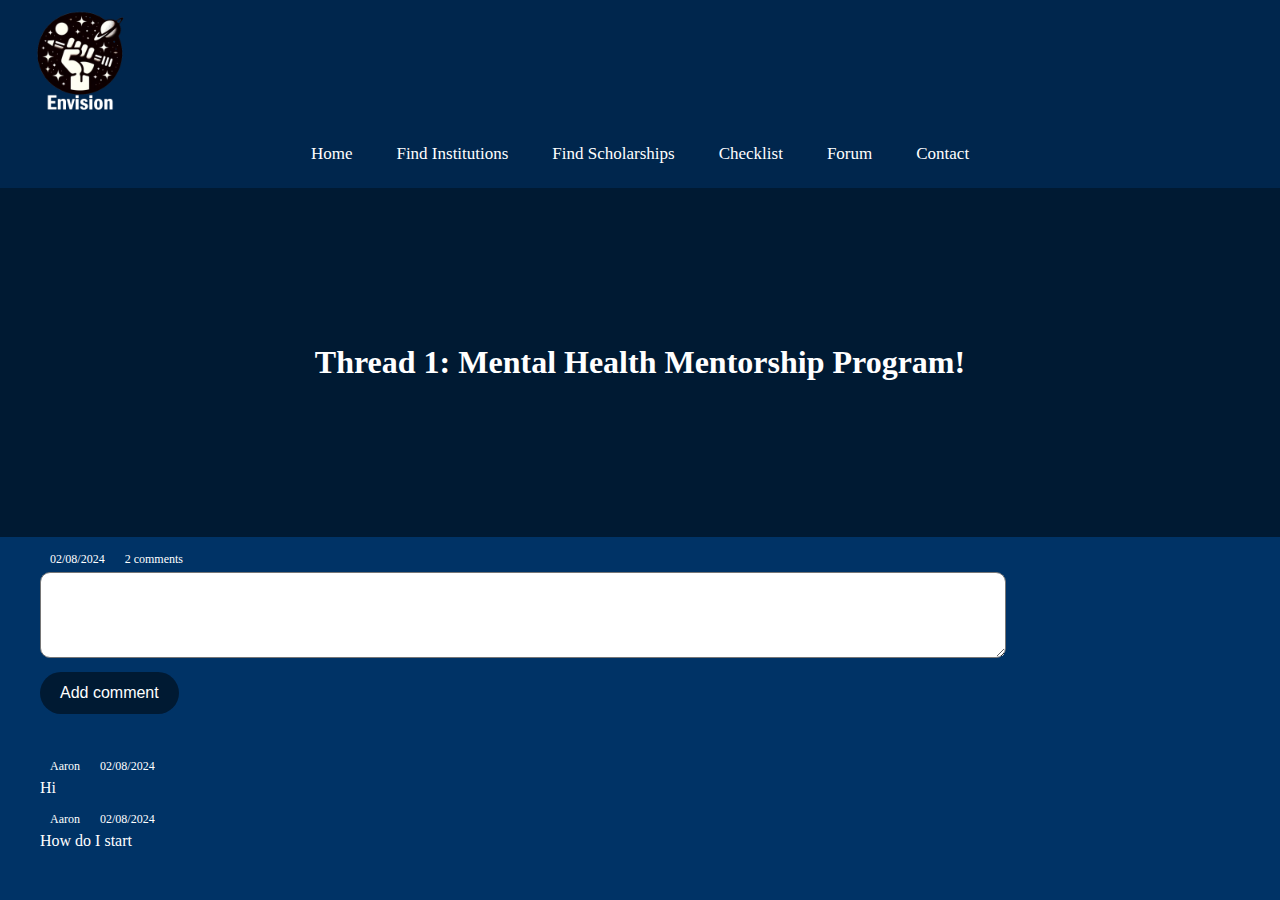
<file: Thread.html>
<!DOCTYPE html>
<html lang="en">

<head>
  <meta charset="UTF-8">
  <meta name="viewport" content="width=device-width, initial-scale=1.0">
  <title>Thread 1</title>
  <link rel="icon" type="image/png" href="EnvisionLogo2.png">
  <style>
    html,
    body {
      height: 100%;
      margin: 0;
      padding: 0;
    }
  
    body {
      display: flex;
      flex-direction: column;
    }
  
    .main-content {
      flex: 1;
    }
  
    .logo {
      display: block;
      margin-left: 20px;
      height: 100px;
      width: auto;
      transition: transform 0.3s ease;
    }
  
    .logo-container {
      padding: 10px;
      background-color: #00264d;
      text-align: center;
    }
  
    .navbar-container {
      padding: 10px;
      background-color: #00264d;
    }
  
    .navbar {
      overflow: hidden;
      background-color: #00264d;
      text-align: center;
    }
  
    .navbar a {
      display: inline-block;
      color: white;
      text-align: center;
      padding: 14px 20px;
      font-size: 17px;
      transition: background-color 0.3s ease;
    }
  
    .navbar a:hover {
      background-color: #003366;
    }
  
    .top-bar {
      display: flex;
      align-items: center;
      justify-content: center;
      background-color: #001a33;
      padding: 20px;
    }
  
  
    a {
      text-decoration: none;
      color: #003366;
    }
  
    h1,
    h4,
    ol {
      margin: 0;
    }
  
    p {
      margin: 5px 10px;
    }
  
    textarea {
      width: 80%;
      height: 80px;
      border-radius: 10px;
    }
  
    button {
      display: block;
      margin: 10px 0;
      padding: 12px 20px;
      background-color: #001a33;
      color: white;
      border: none;
      border-radius: 22px;
      font-size: 16px;
      cursor: pointer;
      transition: background-color 0.3s ease, box-shadow 0.3s ease;
    }
  
    .main {
      background-color: #003366;
      padding: 10px 40px;
    }
  
    .comments {
      margin: 40px 0;
      color: white;
    }
  
    .comment {
      margin: 10px 0;
    }
  
    .row {
      padding: 5px 0;
    }
  
    .bottom,
    .top-comment {
      display: flex;
      color: white;
      font-size: 12px;
    }
  
    timestamp {
      padding-right: 50px;
    }
  </style>
</head>

<body>
  <div class="logo-container">
    <a href="index.html" id="homeLink">
      <img src="EnvisionLogo2.png" alt="Envision Logo" class="logo" width="50" height="100">
    </a>
  </div>

  <div class="navbar-container">
    <div class="navbar">
      <a href="index.html">Home</a>
      <a href="Find.html">Find Institutions</a>
      <a href="scholarships.html">Find Scholarships</a>
      <a href="checklist.html">Checklist</a>
      <a href="Forum_Home.html">Forum</a>
      <a href="Contact_Forum.html">Contact</a>
    </div>
  </div>

  <div class="top-bar main-content">
    <h1 style="color:white">
      Thread 1: Mental Health Mentorship Program!
    </h1>
  </div>
  <div class="main main-content">
    <div class="header">
      <div class="bottom">
        <p class="timestamp">
          02/08/2024
        </p>
        <p class="comment-count" id="commentCount">
          2 comments
        </p>
      </div>
    </div>
    <textarea id="commentInput"></textarea>
    <button id="addCommentButton">Add comment</button>
    <div class="comments" id="commentsSection">
      <div class="comment">
        <div class="top-comment">
          <p class="user">
            Aaron
          </p>
          <p class="comment-ts">
            02/08/2024
          </p>
        </div>
        <div class="comment-content">
          Hi
        </div>
      </div>
      <div class="comment">
        <div class="top-comment">
          <p class="user">
            Aaron
          </p>
          <p class="comment-ts">
            02/08/2024
          </p>
        </div>
        <div class="comment-content">
          How do I start
        </div>
      </div>
    </div>
  </div>


  <script>
    document.getElementById('addCommentButton').addEventListener('click', function () {
      const commentText = document.getElementById('commentInput').value;
      if (commentText.trim() === "") return;

      const commentSection = document.getElementById('commentsSection');
      const newComment = document.createElement('div');
      newComment.classList.add('comment');

      const currentDate = new Date().toLocaleString();

      newComment.innerHTML = `
        <div class="top-comment">
          <p class="user">User</p>
          <p class="comment-ts">${currentDate}</p>
        </div>
        <div class="comment-content">${commentText}</div>
      `;

      commentSection.appendChild(newComment);

      // Update comment count
      const commentCountElement = document.getElementById('commentCount');
      const commentCount = parseInt(commentCountElement.textContent);
      commentCountElement.textContent = `${commentCount + 1} comments`;

      document.getElementById('commentInput').value = '';
    });
  </script>
</body>

</html>
</file>
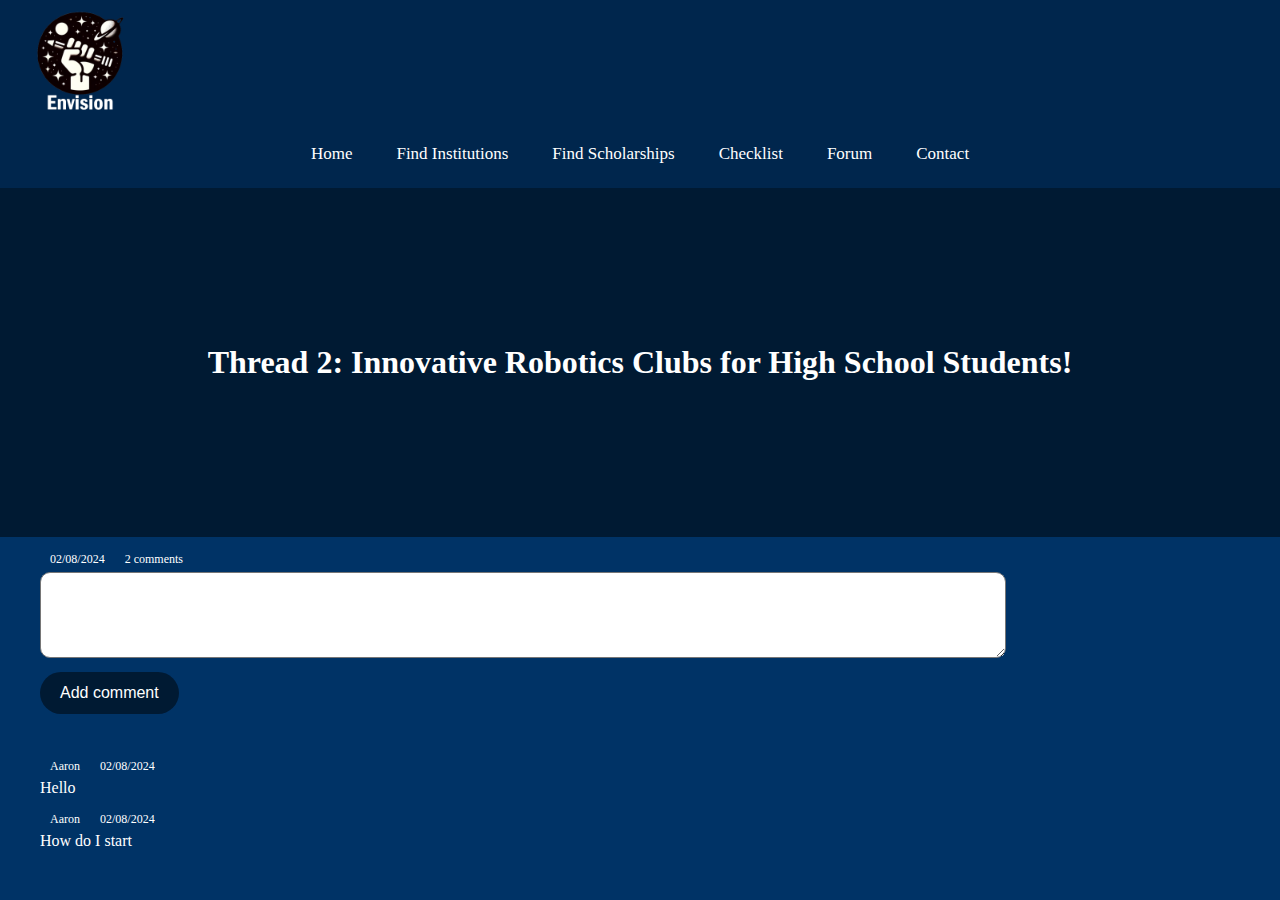
<file: Thread_2.html>
<!DOCTYPE html>
<html lang="en">

<head>
  <meta charset="UTF-8">
  <meta name="viewport" content="width=device-width, initial-scale=1.0">
  <title>Thread 2</title>
  <link rel="icon" type="image/png" href="EnvisionLogo2.png">
  <style>
    html,
    body {
      height: 100%;
      margin: 0;
      padding: 0;
    }

    body {
      display: flex;
      flex-direction: column;
    }

    .main-content {
      flex: 1;
    }

    .logo {
      display: block;
      margin-left: 20px;
      height: 100px;
      width: auto;
      transition: transform 0.3s ease;
    }

    .logo-container {
      padding: 10px;
      background-color: #00264d;
      text-align: center;
    }

    .navbar-container {
      padding: 10px;
      background-color: #00264d;
    }

    .navbar {
      overflow: hidden;
      background-color: #00264d;
      text-align: center;
    }

    .navbar a {
      display: inline-block;
      color: white;
      text-align: center;
      padding: 14px 20px;
      font-size: 17px;
      transition: background-color 0.3s ease;
    }

    .navbar a:hover {
      background-color: #003366;
    }

    .top-bar {
      display: flex;
      align-items: center;
      justify-content: center;
      background-color: #001a33;
      padding: 20px;
    }


    a {
      text-decoration: none;
      color: #003366;
    }

    h1,
    h4,
    ol {
      margin: 0;
    }

    p {
      margin: 5px 10px;
    }

    textarea {
      width: 80%;
      height: 80px;
      border-radius: 10px;
    }

    button {
      display: block;
      margin: 10px 0;
      padding: 12px 20px;
      background-color: #001a33;
      color: white;
      border: none;
      border-radius: 22px;
      font-size: 16px;
      cursor: pointer;
      transition: background-color 0.3s ease, box-shadow 0.3s ease;
    }

    .main {
      background-color: #003366;
      padding: 10px 40px;
    }

    .comments {
      margin: 40px 0;
      color: white;
    }

    .comment {
      margin: 10px 0;
    }

    .row {
      padding: 5px 0;
    }

    .bottom,
    .top-comment {
      display: flex;
      color: white;
      font-size: 12px;
    }

    timestamp {
      padding-right: 50px;
    }
  </style>
</head>

<body>
  <div class="logo-container">
    <a href="index.html" id="homeLink">
      <img src="EnvisionLogo2.png" alt="Envision Logo" class="logo" width="50" height="100">
    </a>
  </div>

  <div class="navbar-container">
    <div class="navbar">
      <a href="index.html">Home</a>
      <a href="Find.html">Find Institutions</a>
      <a href="scholarships.html">Find Scholarships</a>
      <a href="checklist.html">Checklist</a>
      <a href="Forum_Home.html">Forum</a>
      <a href="Contact_Forum.html">Contact</a>
    </div>
  </div>

  <div class="top-bar main-content">
    <h1 style="color:white">
      Thread 2: Innovative Robotics Clubs for High School Students!
    </h1>
  </div>
  <div class="main main-content">
    <div class="header">
      <div class="bottom">
        <p class="timestamp">
          02/08/2024
        </p>
        <p class="comment-count" id="commentCount">
          2 comments
        </p>
      </div>
    </div>
    <textarea id="commentInput"></textarea>
    <button id="addCommentButton">Add comment</button>
    <div class="comments" id="commentsSection">
      <div class="comment">
        <div class="top-comment">
          <p class="user">
            Aaron
          </p>
          <p class="comment-ts">
            02/08/2024
          </p>
        </div>
        <div class="comment-content">
          Hello
        </div>
      </div>
      <div class="comment">
        <div class="top-comment">
          <p class="user">
            Aaron
          </p>
          <p class="comment-ts">
            02/08/2024
          </p>
        </div>
        <div class="comment-content">
          How do I start
        </div>
      </div>
    </div>
  </div>

  <script>
    document.getElementById('addCommentButton').addEventListener('click', function () {
      const commentText = document.getElementById('commentInput').value;
      if (commentText.trim() === "") return;

      const commentSection = document.getElementById('commentsSection');
      const newComment = document.createElement('div');
      newComment.classList.add('comment');

      const currentDate = new Date().toLocaleString();

      newComment.innerHTML = `
          <div class="top-comment">
            <p class="user">User</p>
            <p class="comment-ts">${currentDate}</p>
          </div>
          <div class="comment-content">${commentText}</div>
        `;

      commentSection.appendChild(newComment);

      const commentCountElement = document.getElementById('commentCount');
      const commentCount = parseInt(commentCountElement.textContent);
      commentCountElement.textContent = `${commentCount + 1} comments`;

      document.getElementById('commentInput').value = '';
    });
  </script>
</body>

</html>
</file>
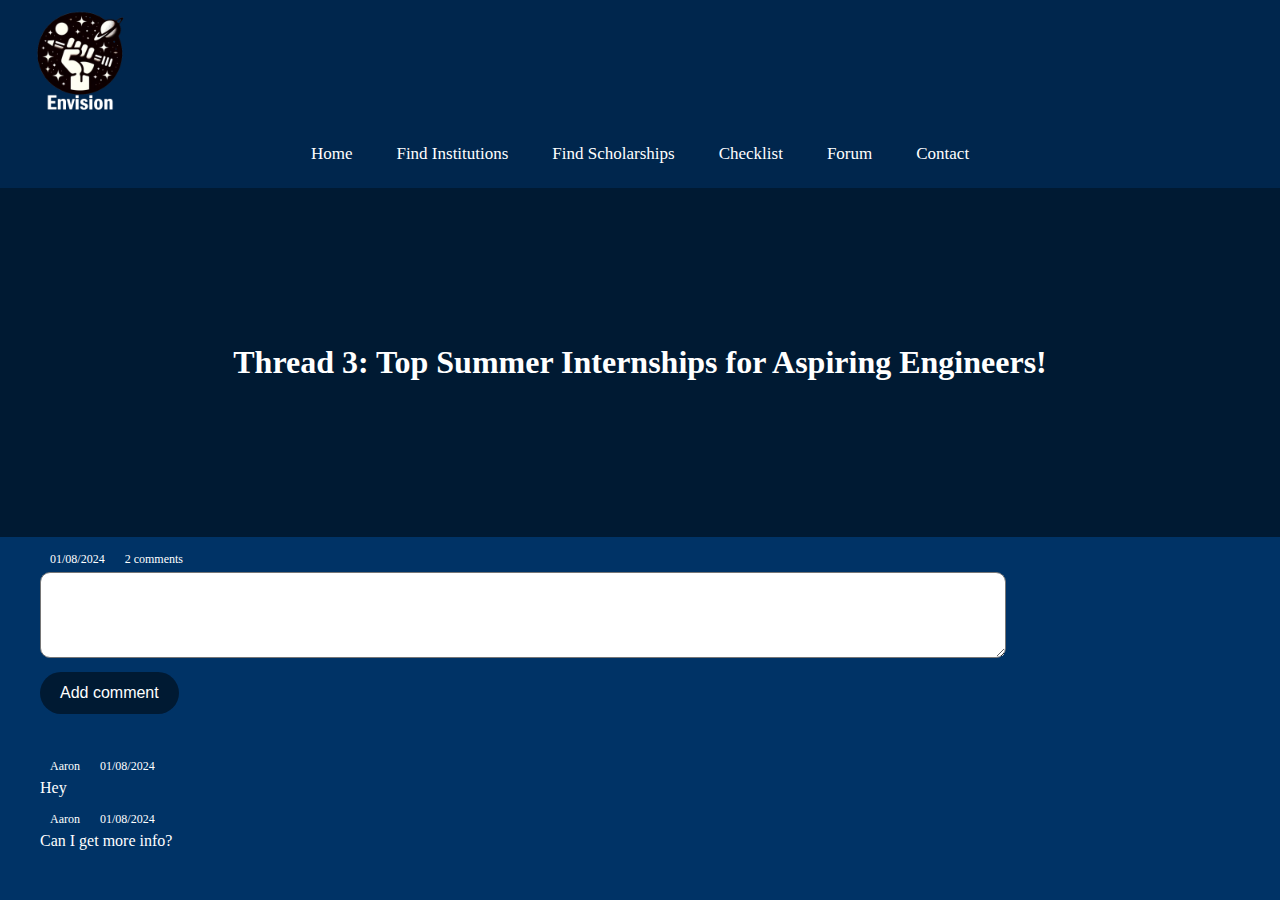
<file: Thread_3.html>
<!DOCTYPE html>
<html lang="en">

<head>
  <meta charset="UTF-8">
  <meta name="viewport" content="width=device-width, initial-scale=1.0">
  <title>Thread 3</title>
  <link rel="icon" type="image/png" href="EnvisionLogo2.png">
  <style>
    html,
    body {
      height: 100%;
      margin: 0;
      padding: 0;
    }
  
    body {
      display: flex;
      flex-direction: column;
    }
  
    .main-content {
      flex: 1;
    }
  
    .logo {
      display: block;
      margin-left: 20px;
      height: 100px;
      width: auto;
      transition: transform 0.3s ease;
    }
  
    .logo-container {
      padding: 10px;
      background-color: #00264d;
      text-align: center;
    }
  
    .navbar-container {
      padding: 10px;
      background-color: #00264d;
    }
  
    .navbar {
      overflow: hidden;
      background-color: #00264d;
      text-align: center;
    }
  
    .navbar a {
      display: inline-block;
      color: white;
      text-align: center;
      padding: 14px 20px;
      font-size: 17px;
      transition: background-color 0.3s ease;
    }
  
    .navbar a:hover {
      background-color: #003366;
    }
  
    .top-bar {
      display: flex;
      align-items: center;
      justify-content: center;
      background-color: #001a33;
      padding: 20px;
    }
  
  
    a {
      text-decoration: none;
      color: #003366;
    }
  
    h1,
    h4,
    ol {
      margin: 0;
    }
  
    p {
      margin: 5px 10px;
    }
  
    textarea {
      width: 80%;
      height: 80px;
      border-radius: 10px;
    }
  
    button {
      display: block;
      margin: 10px 0;
      padding: 12px 20px;
      background-color: #001a33;
      color: white;
      border: none;
      border-radius: 22px;
      font-size: 16px;
      cursor: pointer;
      transition: background-color 0.3s ease, box-shadow 0.3s ease;
    }
  
    .main {
      background-color: #003366;
      padding: 10px 40px;
    }
  
    .comments {
      margin: 40px 0;
      color: white;
    }
  
    .comment {
      margin: 10px 0;
    }
  
    .row {
      padding: 5px 0;
    }
  
    .bottom,
    .top-comment {
      display: flex;
      color: white;
      font-size: 12px;
    }
  
    timestamp {
      padding-right: 50px;
    }
  </style>
</head>

<body>
  <div class="logo-container">
    <a href="index.html" id="homeLink">
      <img src="EnvisionLogo2.png" alt="Envision Logo" class="logo" width="50" height="100">
    </a>
  </div>

  <div class="navbar-container">
    <div class="navbar">
      <a href="index.html">Home</a>
      <a href="Find.html">Find Institutions</a>
      <a href="scholarships.html">Find Scholarships</a>
      <a href="checklist.html">Checklist</a>
      <a href="Forum_Home.html">Forum</a>
      <a href="Contact_Forum.html">Contact</a>
    </div>
  </div>

  <div class="top-bar main-content">
    <h1 style="color:white">
      Thread 3: Top Summer Internships for Aspiring Engineers!
    </h1>
  </div>
  <div class="main main-content">
    <div class="header">
      <div class="bottom">
        <p class="timestamp">
          01/08/2024
        </p>
        <p class="comment-count" id="commentCount">
          2 comments
        </p>
      </div>
    </div>
    <textarea id="commentInput"></textarea>
    <button id="addCommentButton">Add comment</button>
    <div class="comments" id="commentsSection">
      <div class="comment">
        <div class="top-comment">
          <p class="user">
            Aaron
          </p>
          <p class="comment-ts">
            01/08/2024
          </p>
        </div>
        <div class="comment-content">
          Hey
        </div>
      </div>
      <div class="comment">
        <div class="top-comment">
          <p class="user">
            Aaron
          </p>
          <p class="comment-ts">
            01/08/2024
          </p>
        </div>
        <div class="comment-content">
          Can I get more info?
        </div>
      </div>
    </div>
  </div>


  <script>
    document.getElementById('addCommentButton').addEventListener('click', function () {
      const commentText = document.getElementById('commentInput').value;
      if (commentText.trim() === "") return;

      const commentSection = document.getElementById('commentsSection');
      const newComment = document.createElement('div');
      newComment.classList.add('comment');

      const currentDate = new Date().toLocaleString();

      newComment.innerHTML = `
          <div class="top-comment">
            <p class="user">User</p>
            <p class="comment-ts">${currentDate}</p>
          </div>
          <div class="comment-content">${commentText}</div>
        `;

      commentSection.appendChild(newComment);

      const commentCountElement = document.getElementById('commentCount');
      const commentCount = parseInt(commentCountElement.textContent);
      commentCountElement.textContent = `${commentCount + 1} comments`;

      document.getElementById('commentInput').value = '';
    });
  </script>
</body>

</html>
</file>
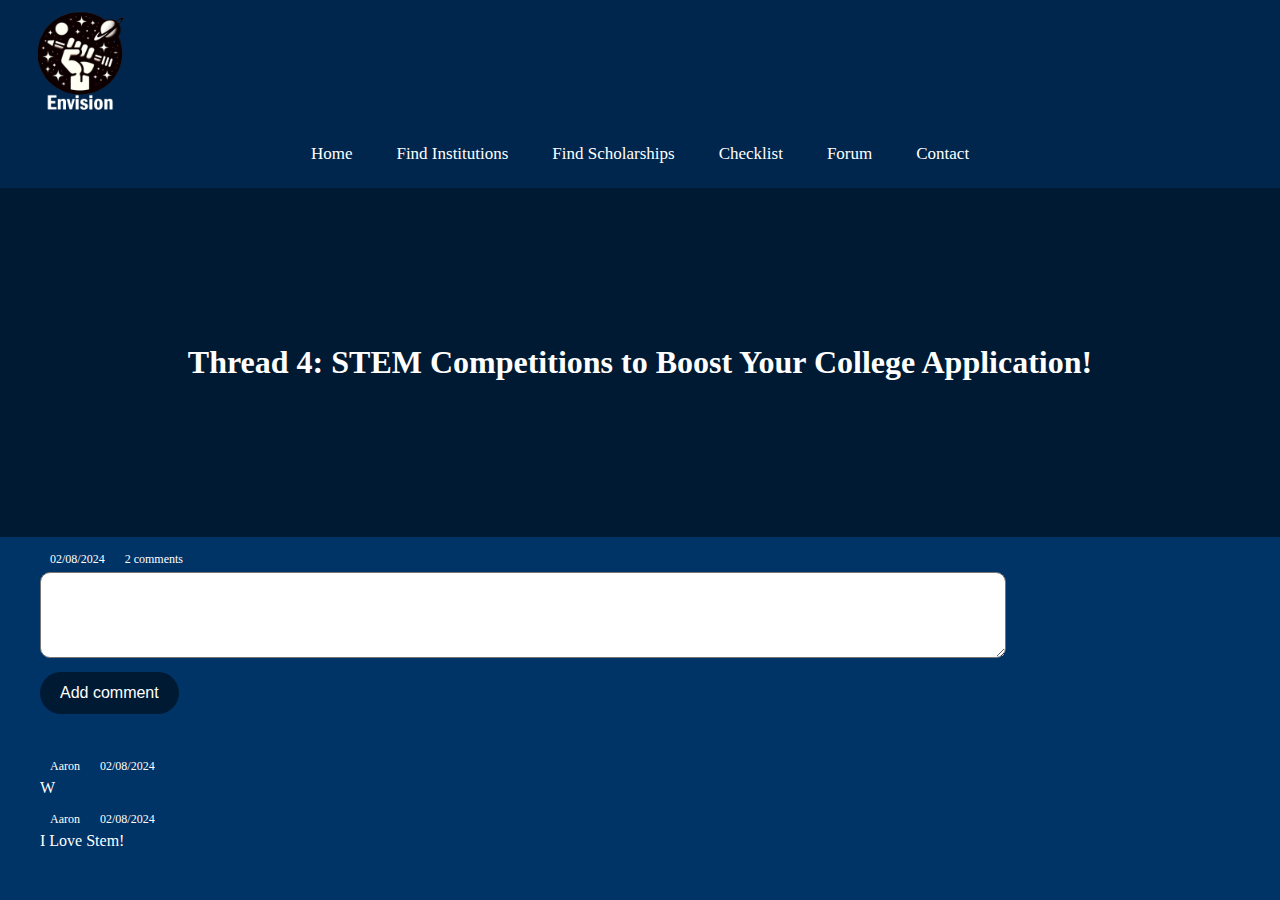
<file: Thread_4.html>
<!DOCTYPE html>
<html lang="en">

<head>
  <meta charset="UTF-8">
  <meta name="viewport" content="width=device-width, initial-scale=1.0">
  <title>Thread 4</title>
  <link rel="icon" type="image/png" href="EnvisionLogo2.png">
  <style>
    html,
    body {
      height: 100%;
      margin: 0;
      padding: 0;
    }
  
    body {
      display: flex;
      flex-direction: column;
    }
  
    .main-content {
      flex: 1;
    }
  
    .logo {
      display: block;
      margin-left: 20px;
      height: 100px;
      width: auto;
      transition: transform 0.3s ease;
    }
  
    .logo-container {
      padding: 10px;
      background-color: #00264d;
      text-align: center;
    }
  
    .navbar-container {
      padding: 10px;
      background-color: #00264d;
    }
  
    .navbar {
      overflow: hidden;
      background-color: #00264d;
      text-align: center;
    }
  
    .navbar a {
      display: inline-block;
      color: white;
      text-align: center;
      padding: 14px 20px;
      font-size: 17px;
      transition: background-color 0.3s ease;
    }
  
    .navbar a:hover {
      background-color: #003366;
    }
  
    .top-bar {
      display: flex;
      align-items: center;
      justify-content: center;
      background-color: #001a33;
      padding: 20px;
    }
  
  
    a {
      text-decoration: none;
      color: #003366;
    }
  
    h1,
    h4,
    ol {
      margin: 0;
    }
  
    p {
      margin: 5px 10px;
    }
  
    textarea {
      width: 80%;
      height: 80px;
      border-radius: 10px;
    }
  
    button {
      display: block;
      margin: 10px 0;
      padding: 12px 20px;
      background-color: #001a33;
      color: white;
      border: none;
      border-radius: 22px;
      font-size: 16px;
      cursor: pointer;
      transition: background-color 0.3s ease, box-shadow 0.3s ease;
    }
  
    .main {
      background-color: #003366;
      padding: 10px 40px;
    }
  
    .comments {
      margin: 40px 0;
      color: white;
    }
  
    .comment {
      margin: 10px 0;
    }
  
    .row {
      padding: 5px 0;
    }
  
    .bottom,
    .top-comment {
      display: flex;
      color: white;
      font-size: 12px;
    }
  
    timestamp {
      padding-right: 50px;
    }
  </style>
</head>

<body>
  <div class="logo-container">
    <a href="index.html" id="homeLink">
      <img src="EnvisionLogo2.png" alt="Envision Logo" class="logo" width="50" height="100">
    </a>
  </div>

  <div class="navbar-container">
    <div class="navbar">
      <a href="index.html">Home</a>
      <a href="Find.html">Find Institutions</a>
      <a href="scholarships.html">Find Scholarships</a>
      <a href="checklist.html">Checklist</a>
      <a href="Forum_Home.html">Forum</a>
      <a href="Contact_Forum.html">Contact</a>
    </div>
  </div>

  <div class="top-bar main-content">
    <h1 style="color:white">
      Thread 4: STEM Competitions to Boost Your College Application!
    </h1>
  </div>
  <div class="main main-content">
    <div class="header">
      <div class="bottom">
        <p class="timestamp">
          02/08/2024
        </p>
        <p class="comment-count" id="commentCount">
          2 comments
        </p>
      </div>
    </div>
    <textarea id="commentInput"></textarea>
    <button id="addCommentButton">Add comment</button>
    <div class="comments" id="commentsSection">
      <div class="comment">
        <div class="top-comment">
          <p class="user">
            Aaron
          </p>
          <p class="comment-ts">
            02/08/2024
          </p>
        </div>
        <div class="comment-content">
          W
        </div>
      </div>
      <div class="comment">
        <div class="top-comment">
          <p class="user">
            Aaron
          </p>
          <p class="comment-ts">
            02/08/2024
          </p>
        </div>
        <div class="comment-content">
          I Love Stem!
        </div>
      </div>
    </div>
  </div>


  <script>
    document.getElementById('addCommentButton').addEventListener('click', function () {
      const commentText = document.getElementById('commentInput').value;
      if (commentText.trim() === "") return;

      const commentSection = document.getElementById('commentsSection');
      const newComment = document.createElement('div');
      newComment.classList.add('comment');

      const currentDate = new Date().toLocaleString();

      newComment.innerHTML = `
          <div class="top-comment">
            <p class="user">User</p>
            <p class="comment-ts">${currentDate}</p>
          </div>
          <div class="comment-content">${commentText}</div>
        `;

      commentSection.appendChild(newComment);

      const commentCountElement = document.getElementById('commentCount');
      const commentCount = parseInt(commentCountElement.textContent);
      commentCountElement.textContent = `${commentCount + 1} comments`;

      document.getElementById('commentInput').value = '';
    });
  </script>
</body>

</html>
</file>
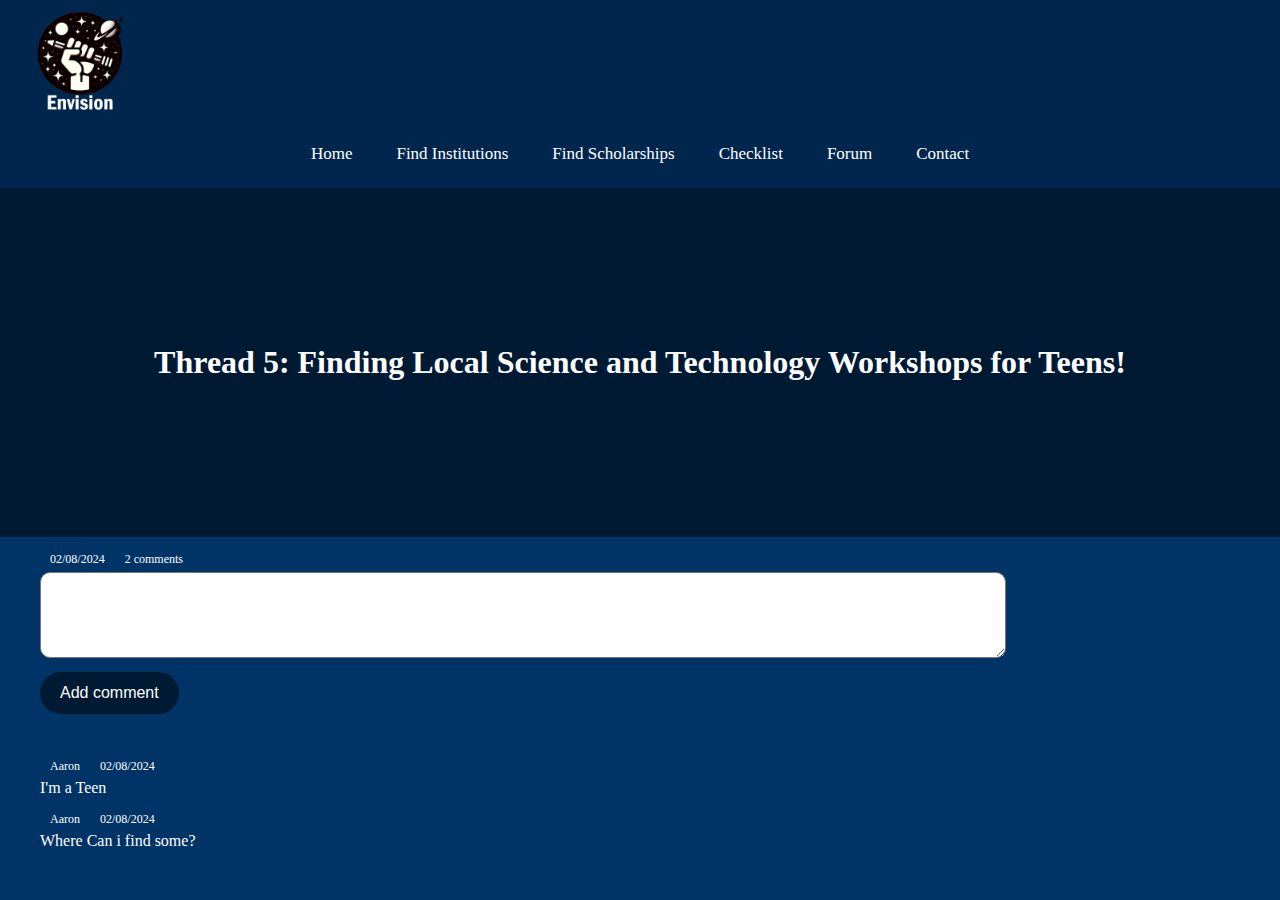
<file: Thread_5.html>
<!DOCTYPE html>
<html lang="en">

<head>
  <meta charset="UTF-8">
  <meta name="viewport" content="width=device-width, initial-scale=1.0">
  <title>Thread 5</title>
  <link rel="icon" type="image/png" href="EnvisionLogo2.png">
  <style>
    html,
    body {
      height: 100%;
      margin: 0;
      padding: 0;
    }
  
    body {
      display: flex;
      flex-direction: column;
    }
  
    .main-content {
      flex: 1;
    }
  
    .logo {
      display: block;
      margin-left: 20px;
      height: 100px;
      width: auto;
      transition: transform 0.3s ease;
    }
  
    .logo-container {
      padding: 10px;
      background-color: #00264d;
      text-align: center;
    }
  
    .navbar-container {
      padding: 10px;
      background-color: #00264d;
    }
  
    .navbar {
      overflow: hidden;
      background-color: #00264d;
      text-align: center;
    }
  
    .navbar a {
      display: inline-block;
      color: white;
      text-align: center;
      padding: 14px 20px;
      font-size: 17px;
      transition: background-color 0.3s ease;
    }
  
    .navbar a:hover {
      background-color: #003366;
    }
  
    .top-bar {
      display: flex;
      align-items: center;
      justify-content: center;
      background-color: #001a33;
      padding: 20px;
    }
  
  
    a {
      text-decoration: none;
      color: #003366;
    }
  
    h1,
    h4,
    ol {
      margin: 0;
    }
  
    p {
      margin: 5px 10px;
    }
  
    textarea {
      width: 80%;
      height: 80px;
      border-radius: 10px;
    }
  
    button {
      display: block;
      margin: 10px 0;
      padding: 12px 20px;
      background-color: #001a33;
      color: white;
      border: none;
      border-radius: 22px;
      font-size: 16px;
      cursor: pointer;
      transition: background-color 0.3s ease, box-shadow 0.3s ease;
    }
  
    .main {
      background-color: #003366;
      padding: 10px 40px;
    }
  
    .comments {
      margin: 40px 0;
      color: white;
    }
  
    .comment {
      margin: 10px 0;
    }
  
    .row {
      padding: 5px 0;
    }
  
    .bottom,
    .top-comment {
      display: flex;
      color: white;
      font-size: 12px;
    }
  
    timestamp {
      padding-right: 50px;
    }
  </style>
</head>

<body>
  <div class="logo-container">
    <a href="index.html" id="homeLink">
      <img src="EnvisionLogo2.png" alt="Envision Logo" class="logo" width="50" height="100">
    </a>
  </div>

  <div class="navbar-container">
    <div class="navbar">
      <a href="index.html">Home</a>
      <a href="Find.html">Find Institutions</a>
      <a href="scholarships.html">Find Scholarships</a>
      <a href="checklist.html">Checklist</a>
      <a href="Forum_Home.html">Forum</a>
      <a href="Contact_Forum.html">Contact</a>
    </div>
  </div>

  <div class="top-bar main-content">
    <h1 style="color:white">
      Thread 5: Finding Local Science and Technology Workshops for Teens!
    </h1>
  </div>
  <div class="main main-content">
    <div class="header">
      <div class="bottom">
        <p class="timestamp">
          02/08/2024
        </p>
        <p class="comment-count" id="commentCount">
          2 comments
        </p>
      </div>
    </div>
    <textarea id="commentInput"></textarea>
    <button id="addCommentButton">Add comment</button>
    <div class="comments" id="commentsSection">
      <div class="comment">
        <div class="top-comment">
          <p class="user">
            Aaron
          </p>
          <p class="comment-ts">
            02/08/2024
          </p>
        </div>
        <div class="comment-content">
          I'm a Teen
        </div>
      </div>
      <div class="comment">
        <div class="top-comment">
          <p class="user">
            Aaron
          </p>
          <p class="comment-ts">
            02/08/2024
          </p>
        </div>
        <div class="comment-content">
          Where Can i find some?
        </div>
      </div>
    </div>
  </div>


  <script>
    document.getElementById('addCommentButton').addEventListener('click', function () {
      const commentText = document.getElementById('commentInput').value;
      if (commentText.trim() === "") return;

      const commentSection = document.getElementById('commentsSection');
      const newComment = document.createElement('div');
      newComment.classList.add('comment');

      const currentDate = new Date().toLocaleString();

      newComment.innerHTML = `
          <div class="top-comment">
            <p class="user">User</p>
            <p class="comment-ts">${currentDate}</p>
          </div>
          <div class="comment-content">${commentText}</div>
        `;

      commentSection.appendChild(newComment);

      const commentCountElement = document.getElementById('commentCount');
      const commentCount = parseInt(commentCountElement.textContent);
      commentCountElement.textContent = `${commentCount + 1} comments`;

      document.getElementById('commentInput').value = '';
    });
  </script>
</body>

</html>
</file>
<file: Envision.css>
body {
    margin: 10px 60px;

    padding: 0;
    font-family: Arial, sans-serif;
}

a {
    text-decoration: none;
    color: black;
}

h1,
h4,
ol {
    margin: 0;
}

p {
    margin: 5px 10px;
}

textarea {
    width: 80%;
    height: 80px;
}

button {
    display: block;
    margin: 10px 0;
    background-color: #4CAF50;
    color: white;
    padding: 14px 20px;
    border: none;
    cursor: pointer;
    width: 100%;
    transition: opacity 0.3s ease;
}

button:hover {
    opacity: 0.8;
}

.cancelbtn {
    width: auto;
    padding: 10px 18px;
    background-color: #f44336;
}

.logo {
    display: block;
    margin-left: 20px;
    height: 100px;
    width: auto;
    transition: transform 0.3s ease;
}

.logo:hover {
    transform: scale(1.1);
}

.navbar {
    overflow: hidden;
    background-color: #333;
    text-align: center;
}

.navbar a {
    display: inline-block;
    color: #f2f2f2;
    text-align: center;
    padding: 14px 20px;
    font-size: 17px;
    transition: background-color 0.3s ease;
}

.navbar a:hover {
    background-color: #555;
}

.search-container {
    display: inline-block;
    margin-right: 20px;
}

.search-container input[type=text] {
    padding: 6px;
    margin-top: 8px;
    font-size: 17px;
    border: none;
}

.container {
    position: relative;
    width: 50%;
    margin: 0 auto;
    text-align: center;
    padding: 16px;
}

.container h2 {
    font-family: 'Montserrat', sans-serif;
    font-size: 36px;
    text-transform: uppercase;
    text-shadow: 2px 2px 4px rgba(0, 0, 0, 0.2);
    color: #333;
    letter-spacing: 2px;
    margin-top: 50px;
}

.image {
    opacity: 1;
    display: block;
    width: 100%;
    height: auto;
    transition: .5s ease;
    backface-visibility: hidden;
}

.middle {
    transition: .5s ease;
    opacity: 0;
    position: absolute;
    top: 50%;
    left: 50%;
    transform: translate(-50%, -50%);
    text-align: center;
}

.container:hover .image {
    opacity: 0.3;
}

.container:hover .middle {
    opacity: 1;
}

.text {
    background-color: #4CAF50;
    color: white;
    font-size: 16px;
    padding: 16px 32px;
}

.top-bar {
    background-color: rgb(148, 135, 235);
    padding: 0 40px;
}

.main {
    background-color: #F6F6EF;
    padding: 10px 40px;
}

.comments {
    margin: 40px 0;
}

.comment {
    margin: 10px 0;
}

.row {
    padding: 5px 0;
}

.bottom,
.top-comment {
    display: flex;
    color: grey;
    font-size: 12px;
}

timestamp {
    padding-right: 50px;
}

.modal {
    display: none;
    position: fixed;
    z-index: 1;
    left: 0;
    top: 0;
    width: 100%;
    height: 100%;
    overflow: auto;
    background-color: rgba(0, 0, 0, 0.4);
    padding-top: 60px;
}

.modal-content {
    background-color: #fefefe;
    margin: 5% auto 15% auto;
    border: 1px solid #888;
    width: 80%;
}

.close {
    position: absolute;
    right: 25px;
    top: 0;
    color: #000;
    font-size: 35px;
    font-weight: bold;
}

.close:hover,
.close:focus {
    color: red;
    cursor: pointer;
}

.animate {
    -webkit-animation: animatezoom 0.6s;
    animation: animatezoom 0.6s;
}

@-webkit-keyframes animatezoom {
    from {
        -webkit-transform: scale(0);
    }

    to {
        -webkit-transform: scale(1);
    }
}

@keyframes animatezoom {
    from {
        transform: scale(0);
    }

    to {
        transform: scale(1);
    }
}

@media screen and (max-width: 300px) {
    span.psw {
        display: block;
        float: none;
    }

    .cancelbtn {
        width: 100%;
    }
}

.progress-pie-chart {
    width: 200px;
    height: 200px;
    border-radius: 50%;
    background-color: #552200;
    position: relative;
    margin: 50px auto 0;
}

.progress-pie-chart.gt-50 {
    background-color: #001dff;
}

.ppc-progress {
    content: "";
    position: absolute;
    border-radius: 50%;
    left: calc(50% - 100px);
    top: calc(50% - 100px);
    width: 200px;
    height: 200px;
    clip: rect(0, 200px, 200px, 100px);
}

.ppc-progress .ppc-progress-fill {
    content: "";
    position: absolute;
    border-radius: 50%;
    left: calc(50% - 100px);
    top: calc(50% - 100px);
    width: 200px;
    height: 200px;
    clip: rect(0, 100px, 200px, 0);
    background: #001dff;
    transform: rotate(60deg);
}

.gt-50 .ppc-progress {
    clip: rect(0, 100px, 200px, 0);
}

.gt-50 .ppc-progress .ppc-progress-fill {
    clip: rect(0, 200px, 200px, 100px);
    background: #552200;
}

.ppc-percents {
    content: "";
    position: absolute;
    border-radius: 50%;
    left: calc(50% - 173.91304px / 2);
    top: calc(50% - 173.91304px / 2);
    max-width: 173.91304px;
    max-height: 173.91304px;
    background: #4d5e0b;
    text-align: center;
    display: table;
    border: #552200;
}

.pcc-percents-wrapper {
    max-height: 173.91304px;
    max-width: 173.91304px;
    vertical-align: middle;
    text-align: center;
}

.button-container {
    display: flex;
    justify-content: center;
    margin-top: 20px;
}

.button {
    padding: 10px 20px;
    background-color: #4CAF50;
    color: white;
    border: none;
    cursor: pointer;
    border-radius: 5px;
    transition: background-color 0.3s;
    margin: 0 10px;
    font-size: 14px;
}

.button:hover {
    background-color: #45a049;
}

.logo-container {
    background-color: #333;
    padding-top: 20px;
}

.login-menu {
    display: none;
    position: absolute;
    background-color: #f9f9f9;
    min-width: 160px;
    box-shadow: 0 8px 16px 0 rgba(0, 0, 0, 0.2);
    z-index: 1;
}

.login-menu a {
    color: black;
    padding: 12px 16px;
    text-decoration: none;
    display: block;
}

.login-menu a:hover {
    background-color: #f1f1f1;
}

.container2 {
    padding: 5px;
}
</file>
<file: style.css>
body {
    font-family: Arial, sans-serif;
    display: flex;
    justify-content: center;
    align-items: center;
    height: 100vh;
    background-color: #f4f4f4;
}

#forum {
    background: white;
    padding: 20px;
    border-radius: 8px;
    box-shadow: 0 0 10px rgba(0, 0, 0, 0.1);
    width: 400px;
}

#auth {
    display: flex;
    justify-content: space-between;
    margin-bottom: 20px;
}

#post-form {
    display: flex;
}

#post-input {
    flex: 1;
    padding: 10px;
    border: 1px solid #ddd;
    border-radius: 4px;
    margin-right: 10px;
}

button {
    padding: 10px;
    border: none;
    background: #007BFF;
    color: white;
    border-radius: 4px;
    cursor: pointer;
}

button:hover {
    background: #0056b3;
}

.post {
    background: #f9f9f9;
    padding: 10px;
    border-radius: 4px;
    margin: 10px 0;
    position: relative;
}

.comment {
    background: #e9e9e9;
    padding: 5px;
    border-radius: 4px;
    margin-top: 5px;
}

.comment-form {
    display: flex;
    margin-top: 10px;
}

.comment-input {
    flex: 1;
    padding: 5px;
    border: 1px solid #ddd;
    border-radius: 4px;
    margin-right: 10px;
}
</file>
<file: scholarships.css>
/* Styling for the container */
.container {
    width: 90%;
    margin: 0 auto;
    padding: 20px;
    font-family: Arial, sans-serif;
}

body {
    height: 100%;
    margin: 0;
    padding: 0;
    background-color: #003366;
}

.logo {
    height: 100%;
    margin: 0;
    height: 100px;
    width: auto;
}

.footer {
    height: 100%;
    margin: 0;
    background-color: #001a33;
    color: white;
    text-align: center;
    padding: 10px;
}

.logo-container {
    height: 100%;
    margin: 0;
    padding: 10px;
    background-color: #00264d;
    text-align: center;
}

.navbar-container {
    height: 100%;
    margin: 0;
    padding: 10px;
    background-color: #00264d;
}

.navbar {
    display: flex;
    justify-content: space-around;
}

.navbar a {
    color: white;
    text-decoration: none;
    padding: 10px;
}

.navbar a:hover {
    text-decoration: underline;
}

/* Styling for the table */
table {
    width: 100%;
    border-collapse: collapse;
    margin-top: 20px;
    background-color: #fff;
    border-radius: 10px;
    overflow: hidden;
    box-shadow: 0 4px 8px rgba(0, 0, 0, 0.1);
}

/* Styling for table header */
th {
    background-color: #001f3f;
    color: #fff;
    padding: 15px;
    text-align: center;
}

/* Adjust column widths */
th:nth-child(2) {
    width: 20%;
}

th:nth-child(5) {
    width: 15%;
}

/* Styling for table rows */
tr:nth-child(even) {
    background-color: #f9f9f9;
}

tr:nth-child(odd) {
    background-color: #f2f2f2;
}

/* Styling for table cells */
td {
    padding: 15px;
    border: 1px solid #ddd;
    word-wrap: break-word;
}

/* Styling for the search bar */
#searchBar {
    width: calc(100% - 20px);
    padding: 10px;
    margin-bottom: 20px;
    border: 1px solid #ddd;
    border-radius: 10px;
}

/* Styling for the sort dropdown */
#sortOptions {
    padding: 10px;
    border: 1px solid #ddd;
    border-radius: 10px;
    margin-bottom: 20px;
}

/* Styling for links */
a {
    color: #003366;
    text-decoration: none;
}

a:hover {
    text-decoration: underline;
}

/* Styling for pagination */
.pagination {
    margin-top: 20px;
    display: flex;
    justify-content: center;
    align-items: center;
}

#prevPage,
#nextPage {
    padding: 10px 20px;
    border: 1px solid #ddd;
    background-color: #001f3f;
    color: #fff;
    cursor: pointer;
    margin: 0 10px;
    border-radius: 10px;
}

#pageNumber {
    font-size: 18px;
}
</file>
